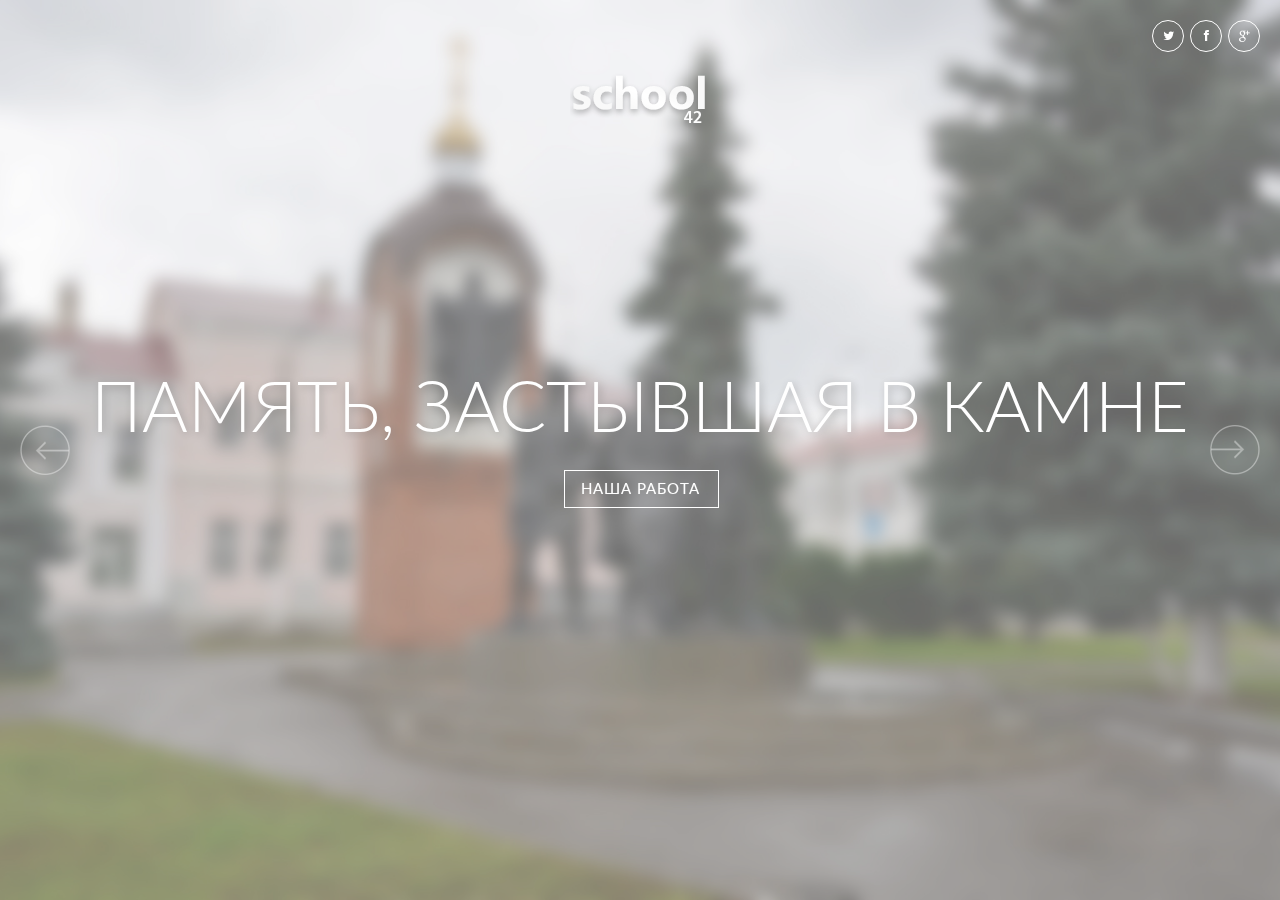
<file: index.html>
﻿<!DOCTYPE html>
<!--[if IE 8]><html class="no-js lt-ie9" lang="en"> <![endif]-->
<!--[if gt IE 8]>
<!--><html class="no-js" lang="en"><!--<![endif]-->
<head>

	<!-- Basic Page Needs
  ================================================== -->
	<meta charset="utf-8">
	<title>Память, застывшая в камне</title>
	<meta name="description" content="">
	<meta name="author" content="">

	<!-- Mobile Specific Metas
  ================================================== -->
	<meta name="viewport" content="width=device-width, initial-scale=1, maximum-scale=1">

	<!-- CSS
  ================================================== -->
	<link rel="stylesheet" href="css/base.css"/>
	<link rel="stylesheet" href="css/skeleton.css"/>
	<link rel="stylesheet" href="css/layout.css"/>
	<link rel="stylesheet" href="css/colorbox.css"/>
	<link rel="stylesheet" href="css/font-awesome.css" />
	
    <!--[if lte IE 8]>
        <script src="js/html5.js"></script>
    <![endif]-->		
		
	<!-- Favicons
	================================================== -->
	<link rel="shortcut icon" href="favicon.png">
	<link rel="apple-touch-icon" href="apple-touch-icon.png">
	<link rel="apple-touch-icon" sizes="72x72" href="apple-touch-icon-72x72.png">
	<link rel="apple-touch-icon" sizes="114x114" href="apple-touch-icon-114x114.png">
</head>
<body>

	<div id="preloader">
		<div id="status">&nbsp;</div>
	</div>	
	
	<!-- Primary Page Layout
	================================================== -->
	<section id="content">
	
		<article id="home" class="active"> 
			<div class="social-top">
				<ul class="list-social">
					<li class="icon-soc"><a href="https://twitter.com/minobrnauki_ru">&#xf099;</a></li>
					<li class="icon-soc"><a href="https://www.facebook.com/belarusminedu/">&#xf09a;</a></li>
					<li class="icon-soc"><a href="https://edu.gov.by/">&#xf0d5;</a></li>
				</ul>	
			</div>		
			<div class="logo"></div>
			<div id="wrapper-slider">
				<div id="controls">
					<div class="prev"></div>
					<div class="next"></div>
				</div>
			</div>
			<div class="home-text rotator">
				<div><h1 class="text-shadow">Память, застывшая в камне</h1></div>
				<div><h1 class="text-shadow">Беларусь помнит</h1></div>
				<div><h1 class="text-shadow">Они освобождали Беларусь</h1></div>
		 	</div>
			<div class="link-home"><div class="cl-effect-8"><a href="javascript:goTo('folio');"><span>наша работа</span></a></div></div>	
		</article>



		
		<article id="about" class="off"> 
			<div class="social-top">
				<ul class="list-social">
					<li class="icon-soc"><a href="#">&#xf099;</a></li>
					<li class="icon-soc"><a href="#">&#xf09a;</a></li>
					<li class="icon-soc"><a href="#">&#xf09b;</a></li>
					<li class="icon-soc"><a href="#">&#xf0d5;</a></li>
				</ul>	
			</div>	
			<h1>About Us</h1>
			<div class="container">
				<div class="sixteen columns"> 
					<div class="sep"></div> 
				</div>
			</div>
			<div class="container">
				<div class="six columns"> 
					<div class="img-wrap">
						<ul class="slider1"> 
							<li>
								<img src="images/office.jpg" alt=""/>
							</li> 
							<li>
								<img src="images/office1.jpg" alt=""/>
							</li>
						</ul> 
					</div>
				</div>
				<div class="ten columns"> 
					<div class="qut"> 
						<h6>Duis tincidunt erat quam. Etiam placerat sapien elit. Pellentesque egestas ornare sagittis. Sed augue lorem, dignissim eget bibendum vitae, scelerisque eget justo. Duis tincidunt erat quam. Etiam placerat sapien elit. Class aptent taciti sociosqu ad litora torquent per conubia nostra, per inceptos himenaeos. Pellentesque egestas ornare sagittis. Sed augue lorem, dignissim eget bibendum vitae.</h6>
						<p><span>John Doe, General director</span></p>
					</div>
				</div>
				<div class="sixteen columns"> 
					<div class="separator-space"></div> 
				</div>
			</div>	
		<div id="team-back">	
			<div class="purple">
			<div class="container">
				<div class="sixteen columns"> 
					<div class="separator-space"></div> 
				</div>	
				<div class="sixteen columns"> 
					<h5>Our Awesome Team</h5>
				</div>
				<div class="sixteen columns"> 
					<p>Pellentesque egestas ornare sagittis. Sed augue lorem, dignissim eget bibendum vitae, scelerisque eget justo. Duis tincidunt erat quam. Etiam placerat sapien elit. Class aptent taciti sociosqu ad litora torquent per conubia nostra, per inceptos himenaeos. Pellentesque egestas ornare sagittis. Sed augue lorem, dignissim eget bibendum vitae.</p>
				</div>
				<div class="one-third column">
					<div class="team-wrap">
						<div class="team-img">
							<img src="images/team-back1.jpg" alt=""/>
						</div>
						<div class="team-memb">
							<img src="images/team1.jpg" alt=""/>
						</div>
						<h6>John Doe</h6>
						<p>Founder</p>
						<div class="social-team">
							<ul class="list-social-team">
								<li class="icon-team"><a href="#">&#xf099;</a></li>
								<li class="icon-team"><a href="#">&#xf09a;</a></li>
								<li class="icon-team"><a href="#">&#xf09b;</a></li>
								<li class="icon-team"><a href="#">&#xf0d5;</a></li>
							</ul>	
						</div>
					</div>
				</div>
				<div class="one-third column">
					<div class="team-wrap">
						<div class="team-img">
							<img src="images/team-back2.jpg" alt=""/>
						</div>
						<div class="team-memb">
							<img src="images/team2.jpg" alt=""/>
						</div>
						<h6>Melisa Smith</h6>
						<p>Design</p>
						<div class="social-team">
							<ul class="list-social-team">
								<li class="icon-team"><a href="#">&#xf099;</a></li>
								<li class="icon-team"><a href="#">&#xf09a;</a></li>
								<li class="icon-team"><a href="#">&#xf09b;</a></li>
								<li class="icon-team"><a href="#">&#xf0d5;</a></li>
							</ul>	
						</div>
					</div>
				</div>
				<div class="one-third column">
					<div class="team-wrap">
						<div class="team-img">
							<img src="images/team-back3.jpg" alt=""/>
						</div>
						<div class="team-memb">
							<img src="images/team3.jpg" alt=""/>
						</div>
						<h6>Robert Doe</h6>
						<p>Development</p>
						<div class="social-team">
							<ul class="list-social-team">
								<li class="icon-team"><a href="#">&#xf099;</a></li>
								<li class="icon-team"><a href="#">&#xf09a;</a></li>
								<li class="icon-team"><a href="#">&#xf09b;</a></li>
								<li class="icon-team"><a href="#">&#xf0d5;</a></li>
							</ul>	
						</div>
					</div>
				</div>
				<div class="sixteen columns"> 
					<div class="separator-space"></div> 
				</div>
				</div>
			</div>
		</div>
			<div class="container">	
				<div class="sixteen columns"> 
					<div class="separator-space"></div> 
				</div>
				<div class="sixteen columns"> 
					<h5>Fun Facts About Our Agency</h5>
				</div>
				<div class="sixteen columns"> 
					<p>Pellentesque egestas ornare sagittis. Sed augue lorem, dignissim eget bibendum vitae, scelerisque eget justo. Duis tincidunt erat quam. Etiam placerat sapien elit. Class aptent taciti sociosqu ad litora torquent per conubia nostra, per inceptos himenaeos. Pellentesque egestas ornare sagittis.</p>
				</div>
				<div class="two columns"> 
					<div class="facts">
						<img src="images/facts1.png" alt=""/>
						<h2>27</h2>
						<h6>Awards</h6>
					</div> 
				</div>
				<div class="two columns"> 
					<div class="facts">
						<img src="images/facts2.png" alt=""/>
						<h2>112</h2>
						<h6>Clients</h6>
					</div> 
				</div>
				<div class="two columns"> 
					<div class="facts">
						<img src="images/facts3.png" alt=""/>
						<h2>216</h2>
						<h6>Projects</h6>
					</div> 
				</div>
				<div class="two columns"> 
					<div class="facts">
						<img src="images/facts4.png" alt=""/>
						<h2>34</h2>
						<h6>Magazines</h6>
					</div> 
				</div>
				<div class="two columns"> 
					<div class="facts">
						<img src="images/facts5.png" alt=""/>
						<h2>23</h2>
						<h6>Movies</h6>
					</div> 
				</div>
				<div class="two columns"> 
					<div class="facts">
						<img src="images/facts6.png" alt=""/>
						<h2>74</h2>
						<h6>Coffees</h6>
					</div> 
				</div>
				<div class="two columns"> 
					<div class="facts">
						<img src="images/facts7.png" alt=""/>
						<h2>375</h2>
						<h6>Mails</h6>
					</div> 
				</div>
				<div class="two columns"> 
					<div class="facts">
						<img src="images/facts8.png" alt=""/>
						<h2>62</h2>
						<h6>Songs</h6>
					</div> 
				</div>
				<div class="sixteen columns"> 
					<div class="separator-space"></div> 
				</div>
				<div class="sixteen columns"> 
					<div class="link-box">
						<h6>OUR CLIENT'S COMPANIES GROW AND MATURE WITH US.</h6>
						<div class="cl-effect-8"><a href="javascript:goTo('services');"><span>services</span></a></div>
					</div> 
				</div>
				<div class="sixteen columns"> 
					<div class="separator-space-bottom"></div> 
				</div>
			</div>	
		</article>



		
		<article id="services" class="off"> 
			<div class="social-top">
				<ul class="list-social">
					<li class="icon-soc"><a href="#">&#xf099;</a></li>
					<li class="icon-soc"><a href="#">&#xf09a;</a></li>
					<li class="icon-soc"><a href="#">&#xf09b;</a></li>
					<li class="icon-soc"><a href="#">&#xf0d5;</a></li>
				</ul>	
			</div>
			<h1>Services</h1>
			<div class="container">
				<div class="sixteen columns"> 
					<div class="sep"></div> 
				</div>
			</div>
			<div class="container">
				<div class="four columns"> 
					<div class="offer">
						<img src="images/ser1.png" alt=""/>
						<h6>Link Building</h6>
						<p>Class aptent taciti sociosqu ad litora torquent per conubia nostra, per inceptos himenaeos.</p>
					</div> 
				</div>
				<div class="four columns"> 
					<div class="offer">
						<img src="images/ser2.png" alt=""/>
						<h6>Monitoring</h6>
						<p>Class aptent taciti sociosqu ad litora torquent per conubia nostra, per inceptos himenaeos.</p>
					</div> 
				</div>
				<div class="four columns"> 
					<div class="offer">
						<img src="images/ser3.png" alt=""/>
						<h6>Website Optimization</h6>
						<p>Class aptent taciti sociosqu ad litora torquent per conubia nostra, per inceptos himenaeos.</p>
					</div> 
				</div>
				<div class="four columns"> 
					<div class="offer">
						<img src="images/ser4.png" alt=""/>
						<h6>Responsive Design</h6>
						<p>Class aptent taciti sociosqu ad litora torquent per conubia nostra, per inceptos himenaeos.</p>
					</div> 
				</div>
				<div class="sixteen columns"> 
					<div class="separator-space"></div> 
				</div>
			</div>
		<div id="other-ser">	
			<div class="purple">
			<div class="container">	
				<div class="sixteen columns"> 
					<div class="separator-space"></div> 
				</div>
				<div class="sixteen columns"> 
					<h5>Other Services</h5>
				</div>
				<div class="one-third column"> 
					<div class="offer1">
						<img src="images/ser5.png" alt=""/>
						<h6>Networking</h6>
						<p>Class aptent taciti sociosqu ad litora torquent per conubia nostra.</p>
					</div> 
				</div>
				<div class="one-third column"> 
					<div class="offer1">
						<img src="images/ser6.png" alt=""/>
						<h6>Analytics</h6>
						<p>Class aptent taciti sociosqu ad litora torquent per conubia nostra.</p>
					</div> 
				</div>
				<div class="one-third column"> 
					<div class="offer1">
						<img src="images/ser7.png" alt=""/>
						<h6>Pay Per Click</h6>
						<p>Class aptent taciti sociosqu ad litora torquent per conubia nostra.</p>
					</div> 
				</div>
				<div class="one-third column"> 
					<div class="offer1">
						<img src="images/ser8.png" alt=""/>
						<h6>Search Engine</h6>
						<p>Class aptent taciti sociosqu ad litora torquent per conubia nostra.</p>
					</div> 
				</div>
				<div class="one-third column"> 
					<div class="offer1">
						<img src="images/ser9.png" alt=""/>
						<h6>Presentation</h6>
						<p>Class aptent taciti sociosqu ad litora torquent per conubia nostra.</p>
					</div> 
				</div>
				<div class="one-third column"> 
					<div class="offer1">
						<img src="images/ser10.png" alt=""/>
						<h6>Video Marketing</h6>
						<p>Class aptent taciti sociosqu ad litora torquent per conubia nostra.</p>
					</div> 
				</div>
				<div class="sixteen columns"> 
					<div class="separator-space"></div> 
				</div>
			</div>
			</div>
		</div>	
			<div class="container">	
				<div class="sixteen columns"> 
					<div class="separator-space"></div> 
				</div>
				<div class="sixteen columns"> 
					<h5>What Client’s Say</h5>
				</div>
				<div class="sixteen columns"> 
					<ul class="slider2"> 
						<li>
							<div class="clients">
								<h6>"Pellentesque egestas ornare sagittis. Sed augue lorem, dignissim eget bibendum vitae, scelerisque eget justo. Duis tincidunt erat quam. Etiam placerat sapien elit. Class aptent taciti sociosqu ad litora torquent per conubia nostra."</h6>			
								<p><span>John Doe, Utcrayons General director</span></p>
							</div> 
						</li> 
						<li>
							<div class="clients">
								<h6>"Dignissim eget bibendum vitae, scelerisque eget justo. Duis tincidunt erat quam. Etiam placerat sapien elit. Class aptent taciti sociosqu ad litora torquent per conubia nostra, per inceptos himenaeos. Pellentesque egestas ornare sagittis."</h6>			
								<p><span>Caroline Smith, Imperio General director</span></p>
							</div> 
						</li>
					</ul> 
				</div>
				<div class="sixteen columns"> 
					<div class="separator-space"></div> 
				</div>
				<div class="sixteen columns"> 
					<div class="link-box">
						<h6>WE HELP BUILD PRODUCTS FROM IDEA TO LAUNCH.</h6>
						<div class="cl-effect-8"><a href="javascript:goTo('folio');"><span>works</span></a></div>
					</div> 
				</div>
				<div class="sixteen columns"> 
					<div class="separator-space-bottom"></div> 
				</div>
			</div>	
		</article>



		
		<article id="folio" class="off">
			<div class="social-top">
				<ul class="list-social">
					<li class="icon-soc"><a href="#">&#xf099;</a></li>
					<li class="icon-soc"><a href="#">&#xf09a;</a></li>
					<li class="icon-soc"><a href="#">&#xf09b;</a></li>
					<li class="icon-soc"><a href="#">&#xf0d5;</a></li>
				</ul>	
			</div>
			<h1>Категории</h1>
			<div class="container">
				<div class="sixteen columns"> 
					<div class="sep"></div> 
				</div>
			</div>	
			<div class="clear"></div>
			<div class="clear"></div>
			<div class="container">
			<div class="all-works">
				<div class="one-third column one-work photography web-design illustration">	
					<a class='iframe group1'  href="memorials.html" title="">
						<div class="mask"></div>
						<div class="work-text"><h6>МЕМОРИАЛЫ ПОБЕДЫ</h6></div>	
						<img src="images/gallery/1.jpg" alt=""/>
					</a>			
				</div>
				<div class="one-third column one-work illustration">
					<a class='iframe group1'  href="konclageri.html" title="">
						<div class="mask"></div>	
						<div class="work-text"><h6>О ЖЕРТВАХ КОНЦЛАГЕРЕЙ</h6></div>	
						<img src="images/gallery/2.jpg" alt=""/>
					</a>
				</div>
				<div class="one-third column one-work motion-graphics">
					<a class='iframe group1'  href="panteon.html" title="">
						<div class="mask"></div>
						<div class="work-text"><h6>В ПАМЯТЬ О ХОЛОКОСТЕ</h6></div>		
						<img src="images/gallery/3.jpg" alt=""/>
					</a>
				</div>
				<div class="one-third column one-work photography">
					<a class='iframe group1'  href="partezan.html" title="">	
						<div class="mask"></div>
						<div class="work-text"><h6>ПАРТИЗАНАМ БЕЛАРУСИ</h6></div>	
						<img src="images/gallery/4.jpg" alt=""/>
					</a>
				</div>
				<div class="one-third column one-work illustration">
					<a class='iframe group1'  href="rshoot.html" title="">
						<div class="mask"></div>
						<div class="work-text"><h6>«РУИНЫ СТРЕЛЯЮТ»</h6></div>			
						<img src="images/gallery/5.jpg" alt=""/>
					</a>
				</div>
				<div class="one-third column one-work motion-graphics illustration">
					<a class='iframe group1'  href="pavshiy.html" title="">
						<div class="mask"></div>
						<div class="work-text"><h6>ПАВШИМ ТОВАРИЩАМ</h6></div>			
						<img src="images/gallery/6.jpg" alt=""/>
					</a>
				</div>
				<div class="one-third column one-work photography">
					<a class='iframe group1'  href="mogily.html" title="">
						<div class="mask"></div>
						<div class="work-text"><h6>БРАТСКИЕ МОГИЛЫ</h6></div>			
						<img src="images/gallery/7.jpg" alt=""/>
					</a>
				</div>
				<div class="one-third column one-work web-design">
					<a class='iframe group1'  href="technic.html" title="">
						<div class="mask"></div>
						<div class="work-text"><h6>ТЕХНИКА ПОБЕДЫ</h6></div>		
						<img src="images/gallery/8.jpg" alt=""/>
					</a>
				</div>
				<div class="one-third column one-work illustration photography">
					<a class='iframe group1'  href="belarus.html" title="">
						<div class="mask"></div>
						<div class="work-text"><h6>ОНИ ОСВОБОЖДАЛИ БЕЛАРУСЬ</h6></div>		
						<img src="images/gallery/9.jpg" alt=""/>
					</a>
				</div>
				<div class="sixteen columns"> 
					<div class="separator-space"></div> 
				</div>
				<div class="sixteen columns"> 
					<div class="separator-space-bottom"></div> 
				</div>
			</div> 
			<div class="clear"></div>
		</article>



		
		<article id="contact" class="off"> 
			<div class="social-top">
				<ul class="list-social">
					<li class="icon-soc"><a href="#">&#xf099;</a></li>
					<li class="icon-soc"><a href="#">&#xf09a;</a></li>
					<li class="icon-soc"><a href="#">&#xf09b;</a></li>
					<li class="icon-soc"><a href="#">&#xf0d5;</a></li>
				</ul>	
			</div>	
			<div id="map"></div>
			<div class="contact-wrap">
				<p><strong>Visit Us:</strong> First Street, Sunrise Avenue, New York, USA</p>
				<p><strong>Mail Us:</strong> <a href="mailto:office@yoursite.com" title="">office@yoursite.com</a></p>
				<p><strong>Call Us:</strong> (123) 456-7890</p>
			</div>
		</article>
		
	</section>
	
	
	
	
	
	<!-- JAVASCRIPT
    ================================================== -->
<script type="text/javascript" src="js/jquery.js"></script>
<script type="text/javascript" src="js/modernizr.custom.js"></script>
<script type="text/javascript" src="js/mb.bgndGallery.js"></script>
<script type="text/javascript" src="js/jquery.bxslider.min.js"></script>
<script type="text/javascript" src="js/jquery.fitvids.js"></script>
<script type="text/javascript" src="js/jquery.ferro.ferroMenu-1.0.min.js"></script>
<script type="text/javascript" src="js/jquery.transit.min.js"></script>
<script type="text/javascript" src="js/jquery.isotope.min.js"></script>
<script type="text/javascript" src="js/jquery.masonry.min.js"></script>
<script type="text/javascript" src="js/jquery.colorbox.js"></script>
<script type="text/javascript" src="http://maps.google.com/maps/api/js?sensor=true"></script> 		
<script type="text/javascript" src="js/gmaps.js"></script>
<script type="text/javascript" src="js/template.js"></script>  	  
<!-- End Document
================================================== -->
</body>
</html>
</file>
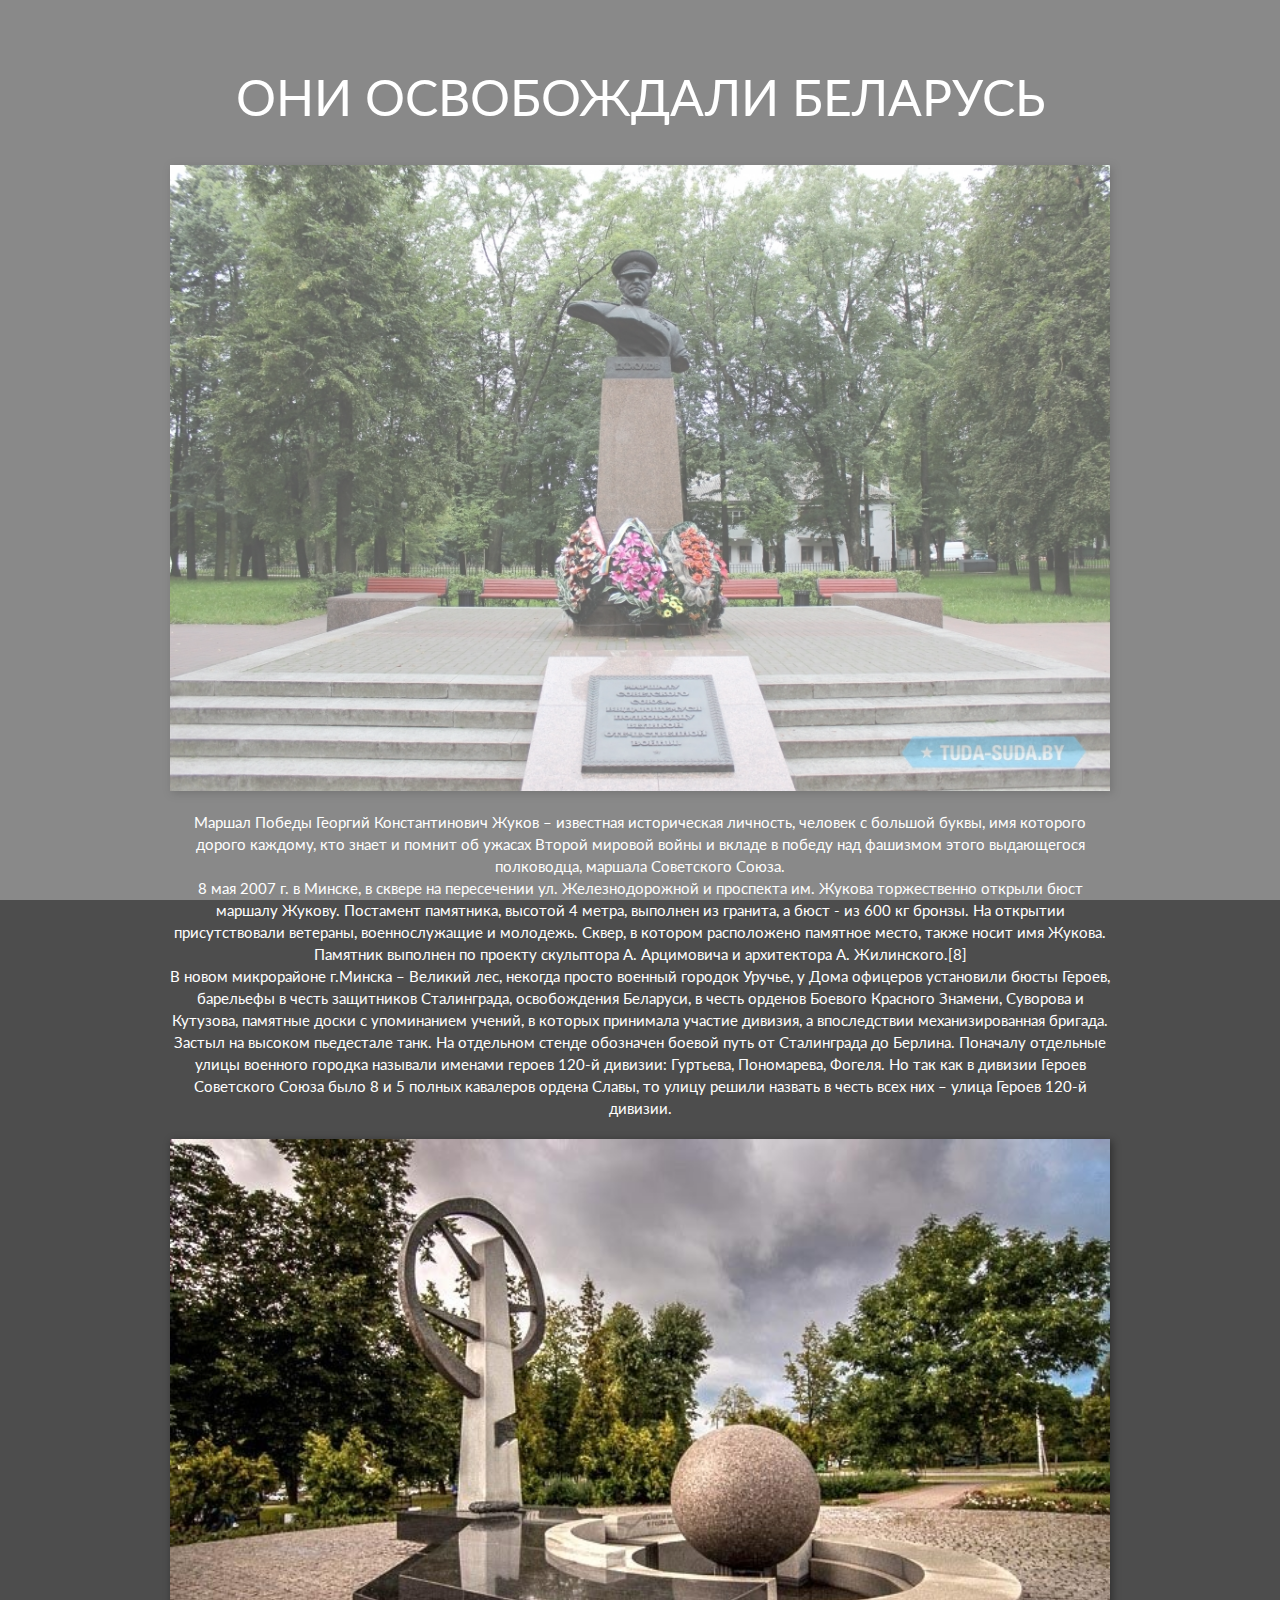
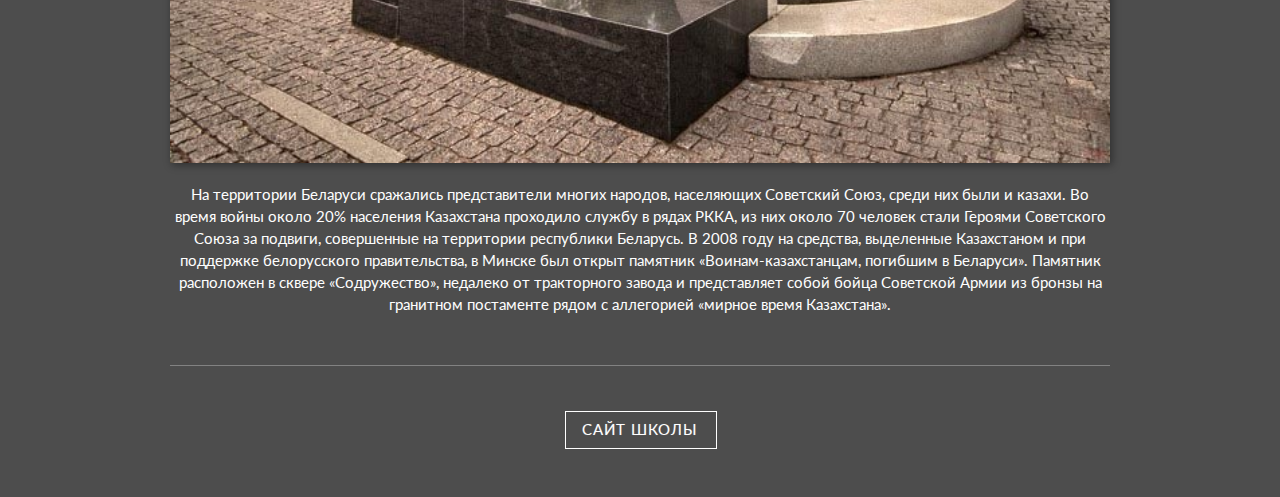
<file: belarus.html>
﻿<!DOCTYPE html>
<!--[if IE 8]><html class="no-js lt-ie9" lang="en"> <![endif]-->
<!--[if gt IE 8]>
<!--><html class="no-js" lang="en"><!--<![endif]-->
<head>

	<!-- Basic Page Needs
  ================================================== -->
	<meta charset="utf-8">
	<title>Spark</title>
	<meta name="description" content="">
	<meta name="author" content="">

	<!-- Mobile Specific Metas
  ================================================== -->
	<meta name="viewport" content="width=device-width, initial-scale=1, maximum-scale=1">

	<!-- CSS
  ================================================== -->
	<link rel="stylesheet" href="css/base.css"/>
	<link rel="stylesheet" href="css/skeleton.css"/>
	<link rel="stylesheet" href="css/project.css"/>
	
    <!--[if lte IE 8]>
        <script src="js/html5.js"></script>
    <![endif]-->		
		
	<!-- Favicons
	================================================== -->
	<link rel="shortcut icon" href="favicon.png">
	<link rel="apple-touch-icon" href="apple-touch-icon.png">
	<link rel="apple-touch-icon" sizes="72x72" href="apple-touch-icon-72x72.png">
	<link rel="apple-touch-icon" sizes="114x114" href="apple-touch-icon-114x114.png">
</head>
<body>


	<!-- Primary Page Layout
	================================================== -->
	
	<div id="preloader">
		<div id="status">&nbsp;</div>
	</div>	


	<div id="project">
				<div class="container">
					<div class="sixteen columns">
						<h1>ОНИ ОСВОБОЖДАЛИ БЕЛАРУСЬ</h1> 
					</div>
					<div class="sixteen columns">
						<img class="body-shadow" src="images/gallery/zukov.jpg" alt=""> 
					</div>
					<div class="sixteen columns"> 
						<p>Маршал Победы Георгий Константинович Жуков – известная историческая личность, человек с большой буквы, имя которого дорого каждому, кто знает и помнит об ужасах Второй мировой войны и вкладе в победу над фашизмом этого выдающегося полководца, маршала Советского Союза.</p>
                        <p>8 мая 2007 г. в Минске, в сквере на пересечении ул. Железнодорожной и проспекта им. Жукова торжественно открыли бюст маршалу Жукову. Постамент памятника, высотой 4 метра, выполнен из гранита, а бюст - из 600 кг бронзы. На открытии присутствовали ветераны, военнослужащие и молодежь. Сквер, в котором расположено памятное место, также носит имя Жукова. Памятник выполнен по проекту скульптора А. Арцимовича и архитектора А. Жилинского.[8]</p>
 
                        <p>В новом микрорайоне г.Минска – Великий лес, некогда просто военный городок Уручье, у Дома офицеров установили бюсты Героев, барельефы в честь защитников Сталинграда, освобождения Беларуси, в честь орденов Боевого Красного Знамени, Суворова и Кутузова, памятные доски с упоминанием учений, в которых принимала участие дивизия, а впоследствии механизированная бригада. Застыл на высоком пьедестале танк. На отдельном стенде обозначен боевой путь от Сталинграда до Берлина. Поначалу отдельные улицы военного городка называли именами героев 120-й дивизии: Гуртьева, Пономарева, Фогеля. Но так как в дивизии Героев Советского Союза было 8 и 5 полных кавалеров ордена Славы, то улицу решили назвать в честь всех них – улица Героев 120-й дивизии.</p>
                    </div><div class="sixteen columns">
						<img class="body-shadow" src="images/gallery/belarus.jpg" alt=""> 
					</div>
					<div class="sixteen columns"> 
 <p>На территории Беларуси сражались представители многих народов, населяющих Советский Союз, среди них были и казахи. Во время войны около 20% населения Казахстана проходило службу в рядах РККА, из них около 70 человек стали Героями Советского Союза за подвиги, совершенные на территории республики Беларусь. В 2008 году на средства, выделенные Казахстаном и при поддержке белорусского правительства, в Минске был открыт памятник «Воинам-казахстанцам, погибшим в Беларуси». Памятник расположен в сквере «Содружество», недалеко от тракторного завода и представляет собой бойца Советской Армии из бронзы на гранитном постаменте рядом с аллегорией «мирное время Казахстана». 
</p>
					</div>
					<div class="sixteen columns"> 
						<div class="separator-space"></div> 
					</div>	
					<div class="sixteen columns">
						<div class="link-project"><div class="cl-effect-8"><a href="http://sch42.minsk.edu.by/be/main.aspx"><span>сайт школы</span></a></div></div>	
					</div>
				</div>
	</div>	
	


	
	






	

	<!-- JAVASCRIPT
    ================================================== -->
  
<script type="text/javascript" src="js/jquery.js"></script>
<script type="text/javascript" src="js/modernizr.custom.js"></script>
<script type="text/javascript" src="js/jquery.bxslider.min.js"></script>
<script type="text/javascript">
//Preloader
   
	$(window).load(function() {
		$("#status").fadeOut();
		$("#preloader").delay(350).fadeOut("slow");
	})  

	


//Slider	
	
	$(document).ready(function(){
		$('.bxslider').bxSlider({
			adaptiveHeight: true,
			touchEnabled: true,
			pager: false,
			controls: true,
			auto: true,
			slideMargin: 1
		});
	});	
	
</script>


<!-- End Document
================================================== -->
</body>
</html>
</file>
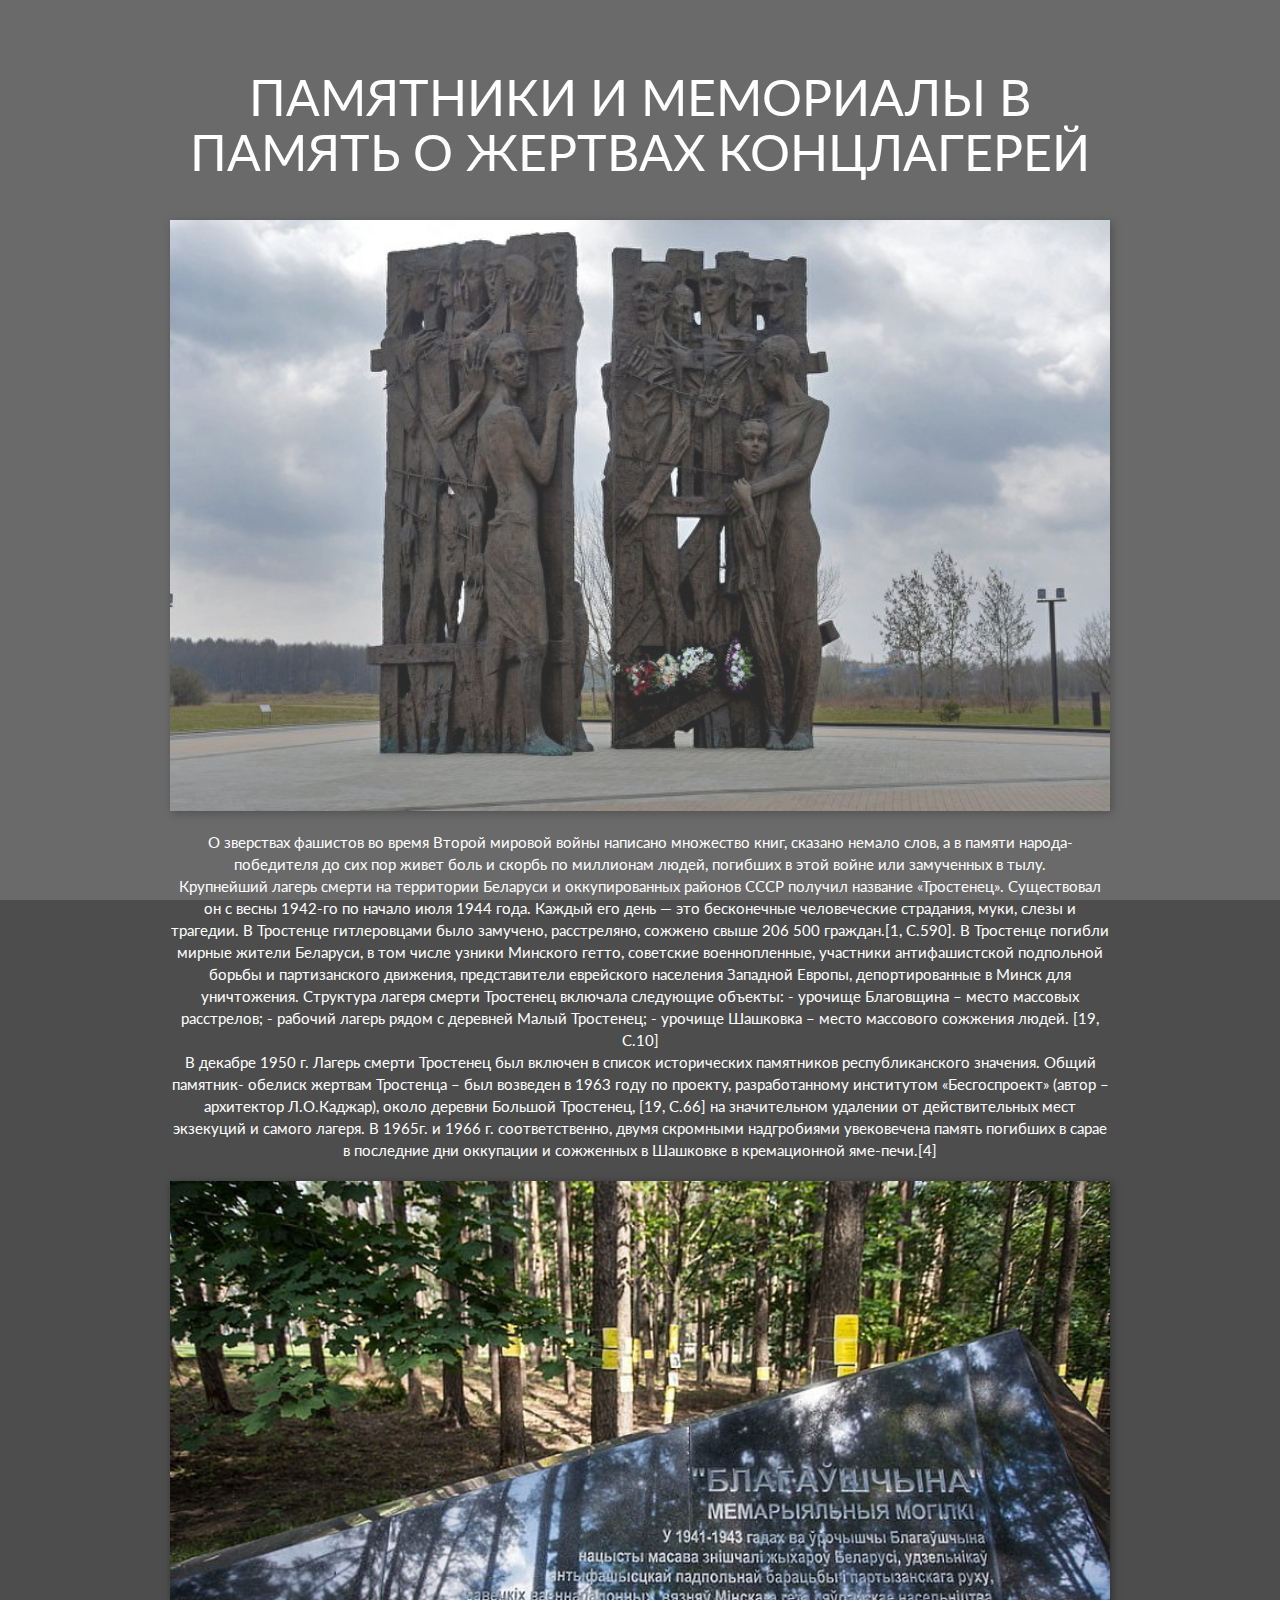
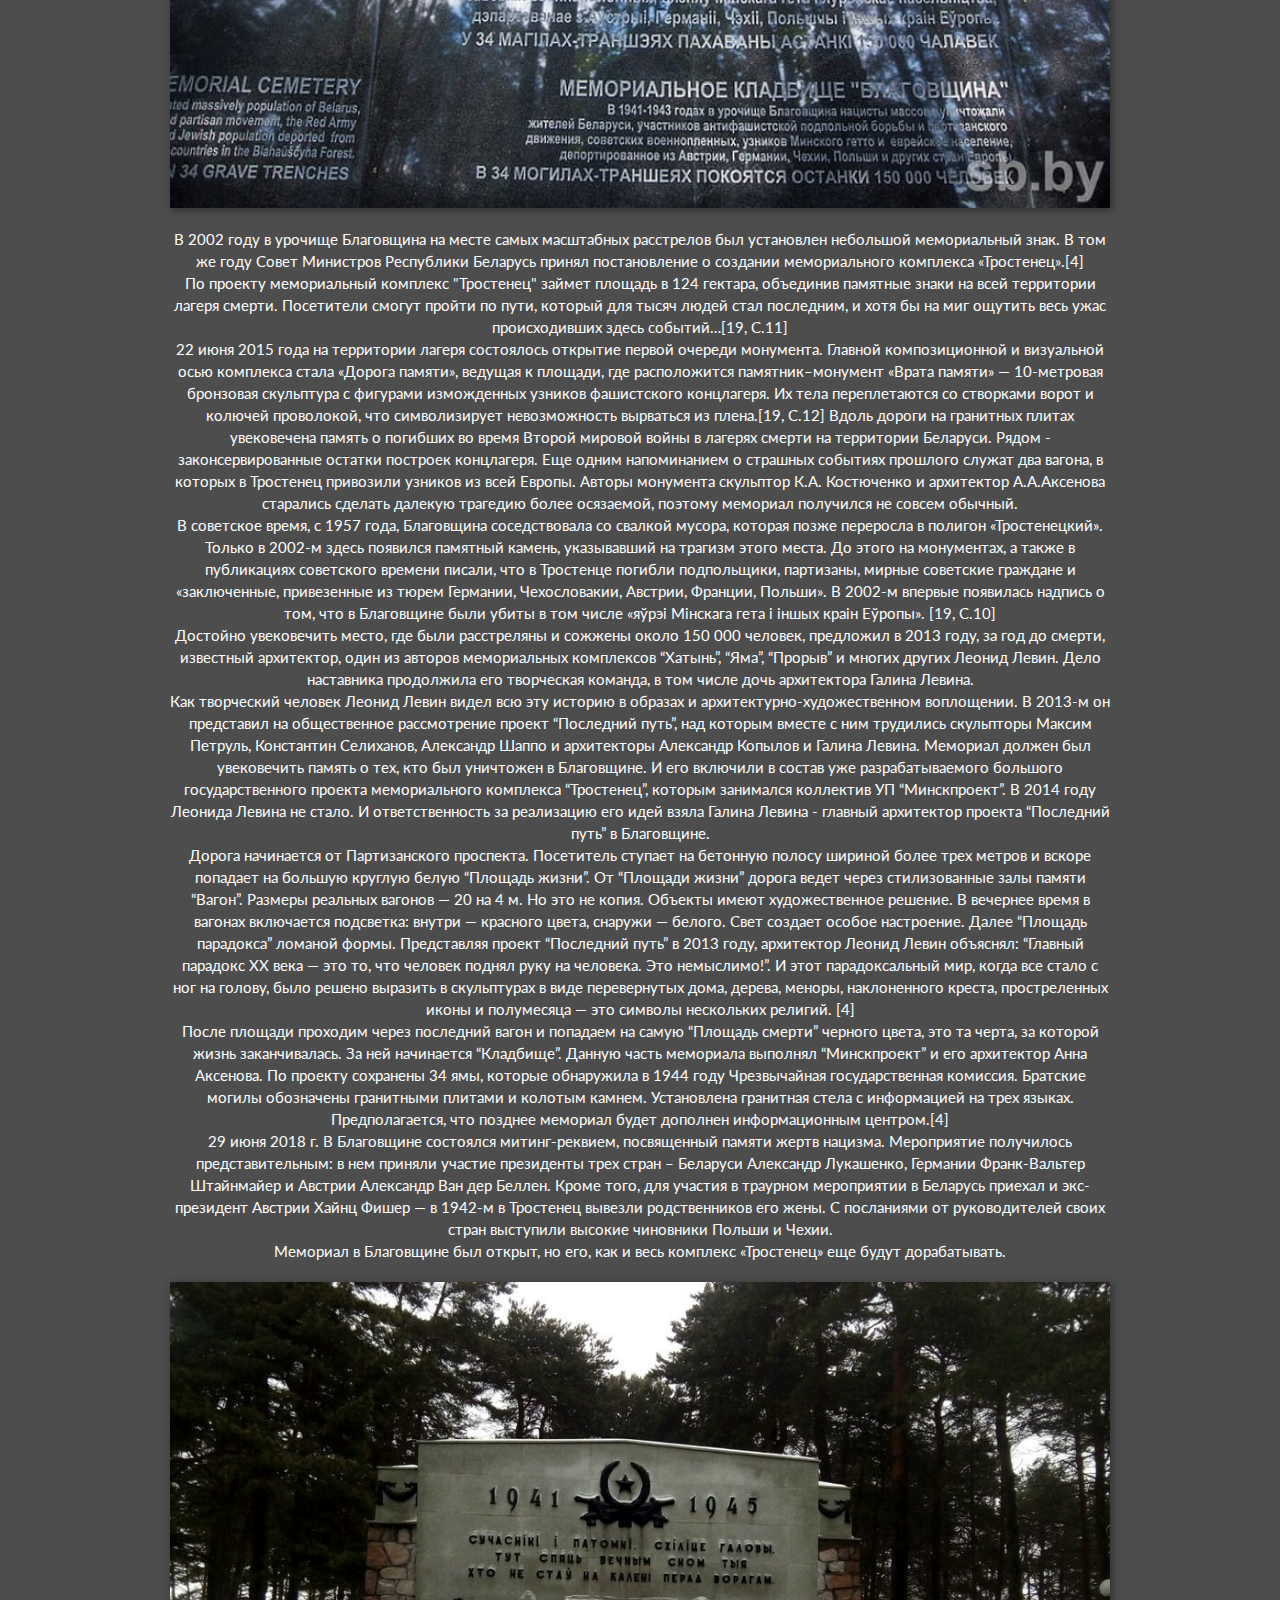
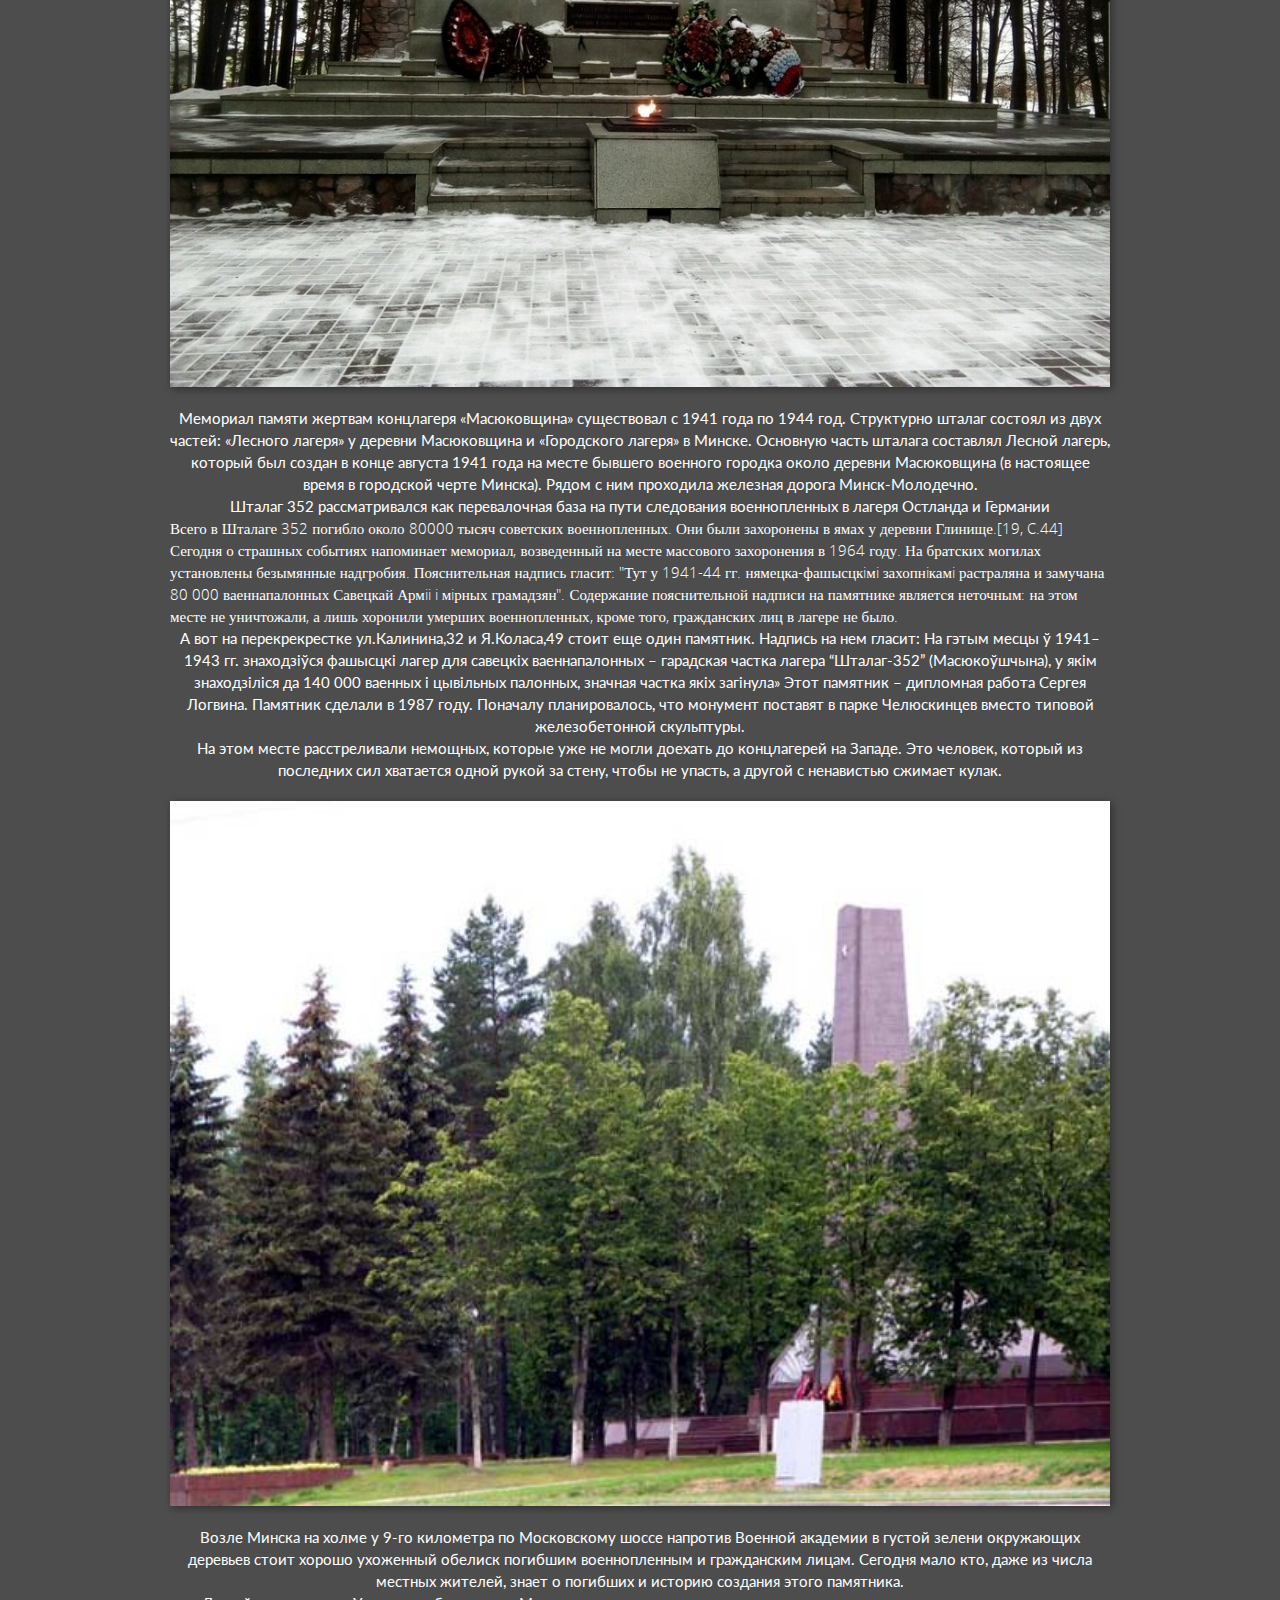
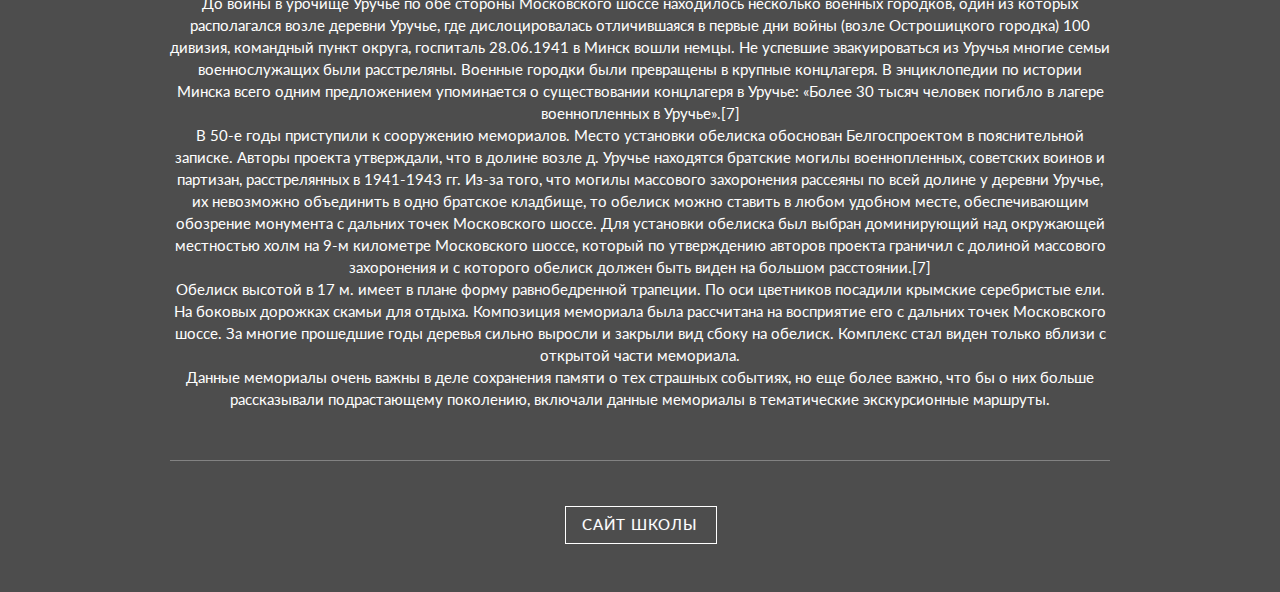
<file: konclageri.html>
﻿<!DOCTYPE html>
<!--[if IE 8]><html class="no-js lt-ie9" lang="en"> <![endif]-->
<!--[if gt IE 8]>
<!--><html class="no-js" lang="en"><!--<![endif]-->
<head>

	<!-- Basic Page Needs
  ================================================== -->
	<meta charset="utf-8">
	<title>Spark</title>
	<meta name="description" content="">
	<meta name="author" content="">

	<!-- Mobile Specific Metas
  ================================================== -->
	<meta name="viewport" content="width=device-width, initial-scale=1, maximum-scale=1">

	<!-- CSS
  ================================================== -->
	<link rel="stylesheet" href="css/base.css"/>
	<link rel="stylesheet" href="css/skeleton.css"/>
	<link rel="stylesheet" href="css/project.css"/>
	
    <!--[if lte IE 8]>
        <script src="js/html5.js"></script>
    <![endif]-->		
		
	<!-- Favicons
	================================================== -->
	<link rel="shortcut icon" href="favicon.png">
	<link rel="apple-touch-icon" href="apple-touch-icon.png">
	<link rel="apple-touch-icon" sizes="72x72" href="apple-touch-icon-72x72.png">
	<link rel="apple-touch-icon" sizes="114x114" href="apple-touch-icon-114x114.png">
</head>
<body>


	<!-- Primary Page Layout
	================================================== -->
	
	<div id="preloader">
		<div id="status">&nbsp;</div>
	</div>	


	<div id="project">
				<div class="container">
					<div class="sixteen columns">
						<h1>ПАМЯТНИКИ И МЕМОРИАЛЫ В ПАМЯТЬ О ЖЕРТВАХ КОНЦЛАГЕРЕЙ</h1> 
					</div>
					<div class="sixteen columns">
						<img class="body-shadow" src="images/gallery/trostenec.jpg" alt=""> 
					</div>
					<div class="sixteen columns"> 
						<p>О зверствах фашистов во время Второй мировой войны написано множество книг, сказано немало слов, а в памяти народа-победителя до сих пор живет боль и скорбь по миллионам людей, погибших в этой войне или замученных в тылу.</p>
 <p>Крупнейший лагерь смерти на территории Беларуси и оккупированных районов СССР получил название «Тростенец». Существовал он с весны 1942-го по начало июля 1944 года. Каждый его день — это бесконечные человеческие страдания, муки, слезы и трагедии. В Тростенце гитлеровцами было замучено, расстреляно, сожжено свыше 206 500 граждан.[1, С.590].
	В Тростенце погибли мирные жители Беларуси, в том числе узники Минского гетто, советские военнопленные, участники антифашистской подпольной борьбы и партизанского движения, представители еврейского населения Западной Европы, депортированные в Минск для уничтожения. Структура лагеря смерти Тростенец включала следующие объекты:
-	урочище Благовщина – место массовых расстрелов;
-	рабочий лагерь рядом с деревней Малый Тростенец;
-	урочище Шашковка – место массового сожжения людей. [19, С.10] </p>
                        <p>В декабре 1950 г. Лагерь смерти Тростенец был включен в список исторических памятников республиканского значения. Общий памятник- обелиск жертвам Тростенца – был возведен в 1963 году по проекту, разработанному институтом «Бесгоспроект» (автор – архитектор Л.О.Каджар), около деревни Большой Тростенец, [19, C.66] на значительном удалении от действительных мест экзекуций и самого лагеря. В 1965г. и 1966 г. соответственно, двумя скромными надгробиями увековечена память погибших в сарае в последние дни оккупации и сожженных в Шашковке в кремационной яме-печи.[4] </p></div>
 <div class="sixteen columns">
						<img class="body-shadow" src="images/gallery/blag.jpg" alt=""> 
					</div><div class="sixteen columns"><p>В 2002 году в урочище Благовщина на месте самых масштабных расстрелов был установлен небольшой мемориальный знак. В том же году Совет Министров Республики Беларусь принял постановление о создании мемориального комплекса «Тростенец».[4]</p>
 <p>По проекту мемориальный комплекс "Тростенец" займет площадь в 124 гектара, объединив памятные знаки на всей территории лагеря смерти. Посетители смогут пройти по пути, который для тысяч людей стал последним, и хотя бы на миг ощутить весь ужас происходивших здесь событий…[19, С.11]</p>
<p>22 июня 2015 года на территории лагеря состоялось открытие первой очереди монумента. Главной композиционной и визуальной осью комплекса стала «Дорога памяти», ведущая к площади, где расположится памятник–монумент «Врата памяти» — 10-метровая бронзовая скульптура с фигурами изможденных узников фашистского концлагеря. Их тела переплетаются со створками ворот и колючей проволокой, что символизирует невозможность вырваться из плена.[19, С.12]
Вдоль дороги на гранитных плитах увековечена память о погибших во время Второй мировой войны в лагерях смерти на территории Беларуси. Рядом - законсервированные остатки построек концлагеря. Еще одним напоминанием о страшных событиях прошлого служат два вагона, в которых в Тростенец привозили узников из всей Европы. Авторы монумента скульптор К.А. Костюченко и архитектор А.А.Аксенова старались сделать далекую трагедию более осязаемой, поэтому мемориал получился не совсем обычный.</p>
<p>В советское время, с 1957 года, Благовщина соседствовала со свалкой мусора, которая позже переросла в полигон «Тростенецкий». Только в 2002-м здесь появился памятный камень, указывавший на трагизм этого места. До этого на монументах, а также в публикациях советского времени писали, что в Тростенце погибли подпольщики, партизаны, мирные советские граждане и «заключенные, привезенные из тюрем Германии, Чехословакии, Австрии, Франции, Польши». В 2002-м впервые появилась надпись о том, что в Благовщине были убиты в том числе «яўрэі Мінскага гета і іншых краін Еўропы». [19, С.10] </p>
<p>Достойно увековечить место, где были расстреляны и сожжены около 150 000 человек, предложил в 2013 году, за год до смерти, известный архитектор, один из авторов мемориальных комплексов “Хатынь”, “Яма”, “Прорыв” и многих других Леонид Левин. Дело наставника продолжила его творческая команда, в том числе дочь архитектора Галина Левина.</p>
<p>Как творческий человек Леонид Левин видел всю эту историю в образах и архитектурно-художественном воплощении. В 2013-м он представил на общественное рассмотрение проект “Последний путь”, над которым вместе с ним трудились скульпторы Максим Петруль, Константин Селиханов, Александр Шаппо и архитекторы Александр Копылов и Галина Левина. Мемориал должен был увековечить память о тех, кто был уничтожен в Благовщине. И его включили в состав уже разрабатываемого большого государственного проекта мемориального комплекса “Тростенец”, которым занимался коллектив УП “Минскпроект”. В 2014 году Леонида Левина не стало. И ответственность за реализацию его идей взяла Галина Левина - главный архитектор проекта “Последний путь” в Благовщине.</p>
<p>Дорога начинается от Партизанского проспекта. Посетитель ступает на бетонную полосу шириной более трех метров и вскоре попадает на большую круглую белую “Площадь жизни”. От “Площади жизни” дорога ведет через стилизованные залы памяти “Вагон”. Размеры реальных вагонов — 20 на 4 м. Но это не копия. Объекты имеют художественное решение. В вечернее время в вагонах включается подсветка: внутри — красного цвета, снаружи — белого. Свет создает особое настроение. Далее “Площадь парадокса” ломаной формы. Представляя проект “Последний путь” в 2013 году, архитектор Леонид Левин объяснял: “Главный парадокс ХХ века — это то, что человек поднял руку на человека. Это немыслимо!”. И этот парадоксальный мир, когда все стало с ног на голову, было решено выразить в скульптурах в виде перевернутых дома, дерева, меноры, наклоненного креста, простреленных иконы и полумесяца — это символы нескольких религий. [4]</p>
<p>После площади проходим через последний вагон и попадаем на самую “Площадь смерти” черного цвета, это та черта, за которой жизнь заканчивалась. За ней начинается “Кладбище”. Данную часть мемориала выполнял “Минскпроект” и его архитектор Анна Аксенова. По проекту сохранены 34 ямы, которые обнаружила в 1944 году Чрезвычайная государственная комиссия. Братские могилы обозначены гранитными плитами и колотым камнем.  Установлена гранитная стела с информацией на трех языках. Предполагается, что позднее мемориал будет дополнен информационным центром.[4]</p>
<p>29 июня 2018 г. В Благовщине состоялся митинг-реквием, посвященный памяти жертв нацизма. Мероприятие получилось представительным: в нем приняли участие президенты трех стран – Беларуси Александр Лукашенко, Германии Франк-Вальтер Штайнмайер и Австрии Александр Ван дер Беллен. Кроме того, для участия в траурном мероприятии в Беларусь приехал и экс-президент Австрии Хайнц Фишер — в 1942-м в Тростенец вывезли родственников его жены. С посланиями от руководителей своих стран выступили высокие чиновники Польши и Чехии.</p>
                    <p>Мемориал в Благовщине был открыт, но его, как и весь комплекс «Тростенец» еще будут дорабатывать.</p></div>


<div class="sixteen columns">
						<img class="body-shadow" src="images/gallery/masu.jpg" alt=""> 
					</div><div class="sixteen columns">
 
<p>Мемориал памяти жертвам концлагеря «Масюковщина» существовал с 1941 года по 1944 год. Структурно шталаг состоял из двух частей: «Лесного лагеря» у деревни Масюковщина и «Городского лагеря» в Минске.
Основную часть шталага составлял Лесной лагерь, который был создан в конце августа 1941 года на месте бывшего военного городка около деревни Масюковщина (в настоящее время в городской черте Минска). Рядом с ним проходила железная дорога Минск-Молодечно.</p> 
<p>Шталаг 352 рассматривался как перевалочная база на пути следования военнопленных в лагеря Остланда и Германии</p> 
Всего в Шталаге 352 погибло около 80000 тысяч советских военнопленных. Они были захоронены в ямах у деревни Глинище.[19, C.44]
Сегодня о страшных событиях напоминает мемориал, возведенный на месте массового захоронения в 1964 году. На братских могилах установлены безымянные надгробия. Пояснительная надпись гласит: "Тут у 1941-44 гг. нямецка-фашысцкiмi захопнiкамi растраляна и замучана 80 000 ваеннапалонных Савецкай Армii i мiрных грамадзян". Содержание пояснительной надписи на памятнике является неточным: на этом месте не уничтожали, а лишь хоронили умерших военнопленных, кроме того, гражданских лиц в лагере не было.</p>
 	<p>А вот на перекрекрестке ул.Калинина,32 и Я.Коласа,49 стоит еще один памятник. Надпись на нем гласит: На гэтым месцы ў 1941–1943 гг. знаходзіўся фашысцкі лагер для савецкіх ваеннапалонных – гарадская частка лагера “Шталаг-352” (Масюкоўшчына), у якім знаходзіліся да 140 000 ваенных і цывільных палонных, значная частка якіх загінула» Этот памятник – дипломная работа Сергея Логвина. Памятник сделали в 1987 году. Поначалу планировалось, что монумент поставят в парке Челюскинцев вместо типовой железобетонной скульптуры.</p>
<p>На этом месте расстреливали немощных, которые уже не могли доехать до концлагерей на Западе. Это человек, который из последних сил хватается одной рукой за стену, чтобы не упасть, а другой с ненавистью сжимает кулак.</p></div>


<div class="sixteen columns">
						<img class="body-shadow" src="images/gallery/obel.jpg" alt=""> 
					</div><div class="sixteen columns">


 <p>Возле Минска на холме у 9-го километра по Московскому шоссе напротив Военной академии в густой зелени окружающих деревьев стоит хорошо ухоженный обелиск погибшим военнопленным и гражданским лицам.
     Сегодня мало кто, даже из числа местных жителей, знает о погибших и историю создания этого памятника. </p>
        <p>До войны в урочище Уручье по обе стороны Московского шоссе находилось несколько военных городков, один из которых располагался возле деревни Уручье, где дислоцировалась отличившаяся в первые дни войны (возле Острошицкого городка) 100 дивизия, командный пункт округа, госпиталь 28.06.1941 в Минск вошли немцы. Не успевшие эвакуироваться из Уручья многие семьи военнослужащих были расстреляны. Военные городки были превращены в крупные концлагеря. В энциклопедии по истории Минска всего одним предложением упоминается о существовании концлагеря в Уручье: «Более 30 тысяч человек погибло в лагере военнопленных в Уручье».[7]</p>
        <p>В 50-е годы приступили к сооружению мемориалов. Место установки обелиска обоснован Белгоспроектом в пояснительной записке. Авторы проекта утверждали, что в долине возле д. Уручье находятся братские могилы военнопленных, советских воинов и партизан, расстрелянных в 1941-1943 гг. Из-за того, что могилы массового захоронения рассеяны по всей долине у деревни Уручье, их невозможно объединить в одно братское кладбище, то обелиск можно ставить в любом удобном месте, обеспечивающим обозрение монумента с дальних точек Московского шоссе. Для установки обелиска был выбран доминирующий над окружающей местностью холм на 9-м километре Московского шоссе, который по утверждению авторов проекта граничил с долиной массового захоронения и с которого обелиск должен быть виден на большом расстоянии.[7]</p>
        <p>Обелиск высотой в 17 м. имеет в плане форму равнобедренной трапеции. По оси цветников посадили крымские серебристые ели. На боковых дорожках скамьи для отдыха. Композиция мемориала была рассчитана на восприятие его с дальних точек Московского шоссе. За многие прошедшие годы деревья сильно выросли и закрыли вид сбоку на обелиск. Комплекс стал виден только вблизи с открытой части мемориала.</p>
<p>Данные мемориалы очень важны в деле сохранения памяти о тех страшных событиях, но еще более важно, что бы о них больше рассказывали подрастающему поколению, включали данные мемориалы в тематические экскурсионные маршруты.

</p>
					</div>
					<div class="sixteen columns"> 
						<div class="separator-space"></div> 
					</div>	
					<div class="sixteen columns">
						<div class="link-project"><div class="cl-effect-8"><a href="http://sch42.minsk.edu.by/be/main.aspx"><span>сайт школы</span></a></div></div>	
					</div>
				</div>
	</div>	
	


	
	






	

	<!-- JAVASCRIPT
    ================================================== -->
  
<script type="text/javascript" src="js/jquery.js"></script>
<script type="text/javascript" src="js/modernizr.custom.js"></script>
<script type="text/javascript" src="js/jquery.bxslider.min.js"></script>
<script type="text/javascript">
//Preloader
   
	$(window).load(function() {
		$("#status").fadeOut();
		$("#preloader").delay(350).fadeOut("slow");
	})  

	


//Slider	
	
	$(document).ready(function(){
		$('.bxslider').bxSlider({
			adaptiveHeight: true,
			touchEnabled: true,
			pager: false,
			controls: true,
			auto: true,
			slideMargin: 1
		});
	});	
	
</script>


<!-- End Document
================================================== -->
</body>
</html>
</file>
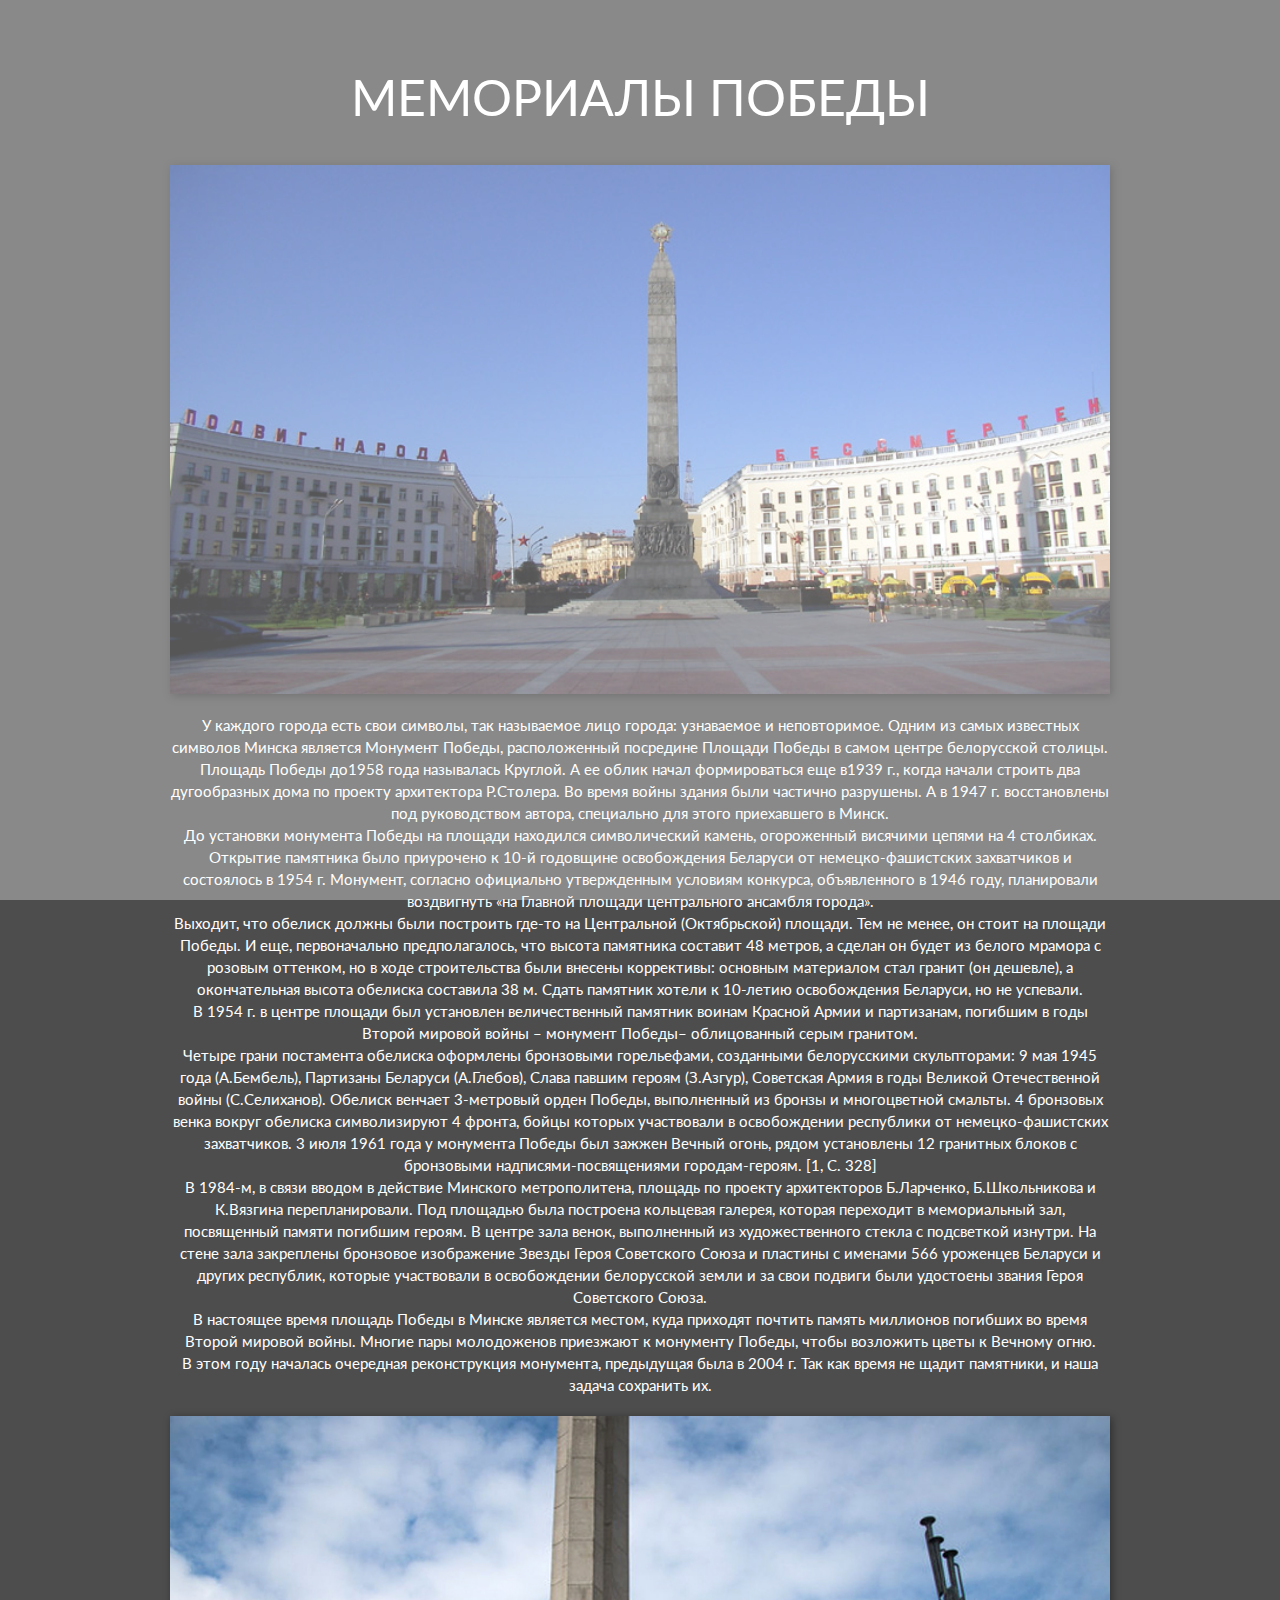
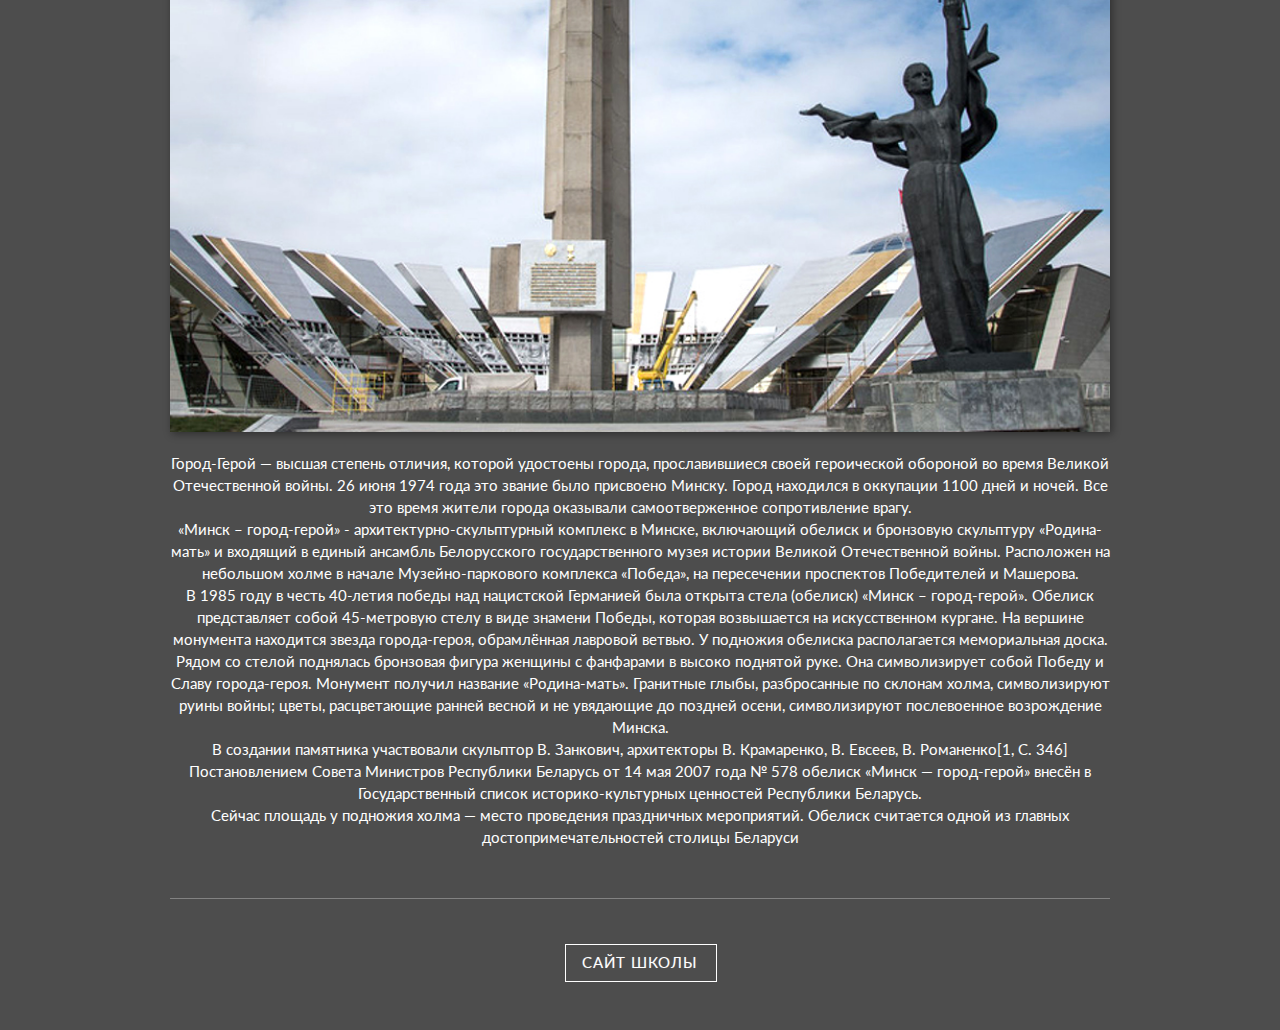
<file: memorials.html>
﻿<!DOCTYPE html>
<!--[if IE 8]><html class="no-js lt-ie9" lang="en"> <![endif]-->
<!--[if gt IE 8]>
<!--><html class="no-js" lang="en"><!--<![endif]-->
<head>

	<!-- Basic Page Needs
  ================================================== -->
	<meta charset="utf-8">
	<title>Spark</title>
	<meta name="description" content="">
	<meta name="author" content="">

	<!-- Mobile Specific Metas
  ================================================== -->
	<meta name="viewport" content="width=device-width, initial-scale=1, maximum-scale=1">

	<!-- CSS
  ================================================== -->
	<link rel="stylesheet" href="css/base.css"/>
	<link rel="stylesheet" href="css/skeleton.css"/>
	<link rel="stylesheet" href="css/project.css"/>
	
    <!--[if lte IE 8]>
        <script src="js/html5.js"></script>
    <![endif]-->		
		
	<!-- Favicons
	================================================== -->
	<link rel="shortcut icon" href="favicon.png">
	<link rel="apple-touch-icon" href="apple-touch-icon.png">
	<link rel="apple-touch-icon" sizes="72x72" href="apple-touch-icon-72x72.png">
	<link rel="apple-touch-icon" sizes="114x114" href="apple-touch-icon-114x114.png">
</head>
<body>


	<!-- Primary Page Layout
	================================================== -->
	
	<div id="preloader">
		<div id="status">&nbsp;</div>
	</div>	


	<div id="project">
				<div class="container">
					<div class="sixteen columns">
						<h1>МЕМОРИАЛЫ ПОБЕДЫ</h1> 
					</div>
					<div class="sixteen columns">
						<img class="body-shadow" src="images/gallery/memorial_victory.jpg" alt=""> 
					</div>
					<div class="sixteen columns"> 
						<p>У каждого города есть свои символы, так называемое лицо города: узнаваемое и неповторимое. Одним из самых известных символов Минска является Монумент Победы, расположенный посредине Площади Победы в самом центре белорусской столицы.</p>
<p>Площадь Победы до1958 года называлась Круглой. А ее облик начал формироваться еще в1939 г., когда начали строить два дугообразных дома по проекту архитектора Р.Столера. Во время войны здания были частично разрушены. А в 1947 г. восстановлены под руководством автора, специально для этого приехавшего в Минск.</p>
<p>До установки монумента Победы на площади находился символический камень, огороженный висячими цепями на 4 столбиках.</p>
<p>Открытие памятника было приурочено к 10-й годовщине освобождения Беларуси от немецко-фашистских захватчиков и состоялось в 1954 г. Монумент, согласно официально утвержденным условиям конкурса, объявленного в 1946 году, планировали воздвигнуть «на Главной площади центрального ансамбля города».</p>
<p>Выходит, что обелиск должны были построить где-то на Центральной (Октябрьской) площади. Тем не менее, он стоит на площади Победы. И еще, первоначально предполагалось, что высота памятника составит 48 метров, а сделан он будет из белого мрамора с розовым оттенком, но в ходе строительства были внесены коррективы: основным материалом стал гранит (он дешевле), а окончательная высота обелиска составила 38 м. Сдать памятник хотели к 10-летию освобождения Беларуси, но не успевали.</p> 
                    
 <p>В 1954 г. в центре площади был установлен величественный памятник воинам Красной Армии и партизанам, погибшим в годы Второй мировой войны – монумент Победы– облицованный серым гранитом.</p> 
 <p>Четыре грани постамента обелиска оформлены бронзовыми горельефами, созданными белорусскими скульпторами: 9 мая 1945 года (А.Бембель), Партизаны Беларуси (А.Глебов), Слава павшим героям (З.Азгур), Советская Армия в годы Великой Отечественной войны (С.Селиханов). Обелиск венчает 3-метровый орден Победы, выполненный из бронзы и многоцветной смальты. 4 бронзовых венка вокруг обелиска символизируют 4 фронта, бойцы которых участвовали в освобождении республики от немецко-фашистских захватчиков. 3 июля 1961 года у монумента Победы был зажжен Вечный огонь, рядом установлены 12 гранитных блоков с бронзовыми надписями-посвящениями городам-героям. [1, С. 328]
<p>В 1984-м, в связи вводом в действие Минского метрополитена, площадь по проекту архитекторов Б.Ларченко, Б.Школьникова и К.Вязгина перепланировали. Под площадью была построена кольцевая галерея, которая переходит в мемориальный зал, посвященный памяти погибшим героям. В центре зала венок, выполненный из художественного стекла с подсветкой изнутри. На стене зала закреплены бронзовое изображение Звезды Героя Советского Союза и пластины с именами 566 уроженцев Беларуси и других республик, которые участвовали в освобождении белорусской земли и за свои подвиги были удостоены звания Героя Советского Союза.</p>
                        <p>В настоящее время площадь Победы в Минске является местом, куда приходят почтить память миллионов погибших во время Второй мировой войны. Многие пары молодоженов приезжают к монументу Победы, чтобы возложить цветы к Вечному огню.</p>
<p>В этом году началась очередная реконструкция монумента, предыдущая была в 2004 г. Так как время не щадит памятники, и наша задача сохранить их.</p></div>


<div class="sixteen columns"><img class="body-shadow" src="images/gallery/city.jpg" alt=""> </div><div class="sixteen columns"> 
                        <p>Город-Герой — высшая степень отличия, которой удостоены города, прославившиеся своей героической обороной во время Великой Отечественной войны. 26 июня 1974 года это звание было присвоено Минску. Город находился в оккупации 1100 дней и ночей. Все это время жители города оказывали самоотверженное сопротивление врагу. </p>
<p>«Минск – город-герой» - архитектурно-скульптурный комплекс в Минске, включающий обелиск и бронзовую скульптуру «Родина-мать» и входящий в единый ансамбль Белорусского государственного музея истории Великой Отечественной войны. Расположен на небольшом холме в начале Музейно-паркового комплекса «Победа», на пересечении проспектов Победителей и Машерова.</p>
<p>В 1985 году в честь 40-летия победы над нацистской Германией была открыта стела (обелиск) «Минск – город-герой». Обелиск представляет собой 45-метровую стелу в виде знамени Победы, которая возвышается на искусственном кургане. На вершине монумента находится звезда города-героя, обрамлённая лавровой ветвью. У подножия обелиска располагается мемориальная доска. Рядом со стелой поднялась бронзовая фигура женщины с фанфарами в высоко поднятой руке. Она символизирует собой Победу и Славу города-героя. Монумент получил название «Родина-мать». Гранитные глыбы, разбросанные по склонам холма, символизируют руины войны; цветы, расцветающие ранней весной и не увядающие до поздней осени, символизируют послевоенное возрождение Минска.</p>
                        <p>В создании памятника участвовали скульптор В. Занкович, архитекторы В. Крамаренко, В. Евсеев, В. Романенко[1, С. 346]</p>
                        <p>Постановлением Совета Министров Республики Беларусь от 14 мая 2007 года № 578 обелиск «Минск — город-герой» внесён в Государственный список историко-культурных ценностей Республики Беларусь.</p>
<p>Сейчас площадь у подножия холма — место проведения праздничных мероприятий. Обелиск считается одной из главных достопримечательностей столицы Беларуси
</p>
					</div>
					<div class="sixteen columns"> 
						<div class="separator-space"></div> 
					</div>	
					<div class="sixteen columns">
						<div class="link-project"><div class="cl-effect-8"><a href="http://sch42.minsk.edu.by/be/main.aspx"><span>сайт школы</span></a></div></div>	
					</div>
				</div>
	</div>	
	


	
	






	

	<!-- JAVASCRIPT
    ================================================== -->
  
<script type="text/javascript" src="js/jquery.js"></script>
<script type="text/javascript" src="js/modernizr.custom.js"></script>
<script type="text/javascript" src="js/jquery.bxslider.min.js"></script>
<script type="text/javascript">
//Preloader
   
	$(window).load(function() {
		$("#status").fadeOut();
		$("#preloader").delay(350).fadeOut("slow");
	})  

	


//Slider	
	
	$(document).ready(function(){
		$('.bxslider').bxSlider({
			adaptiveHeight: true,
			touchEnabled: true,
			pager: false,
			controls: true,
			auto: true,
			slideMargin: 1
		});
	});	
	
</script>


<!-- End Document
================================================== -->
</body>
</html>
</file>
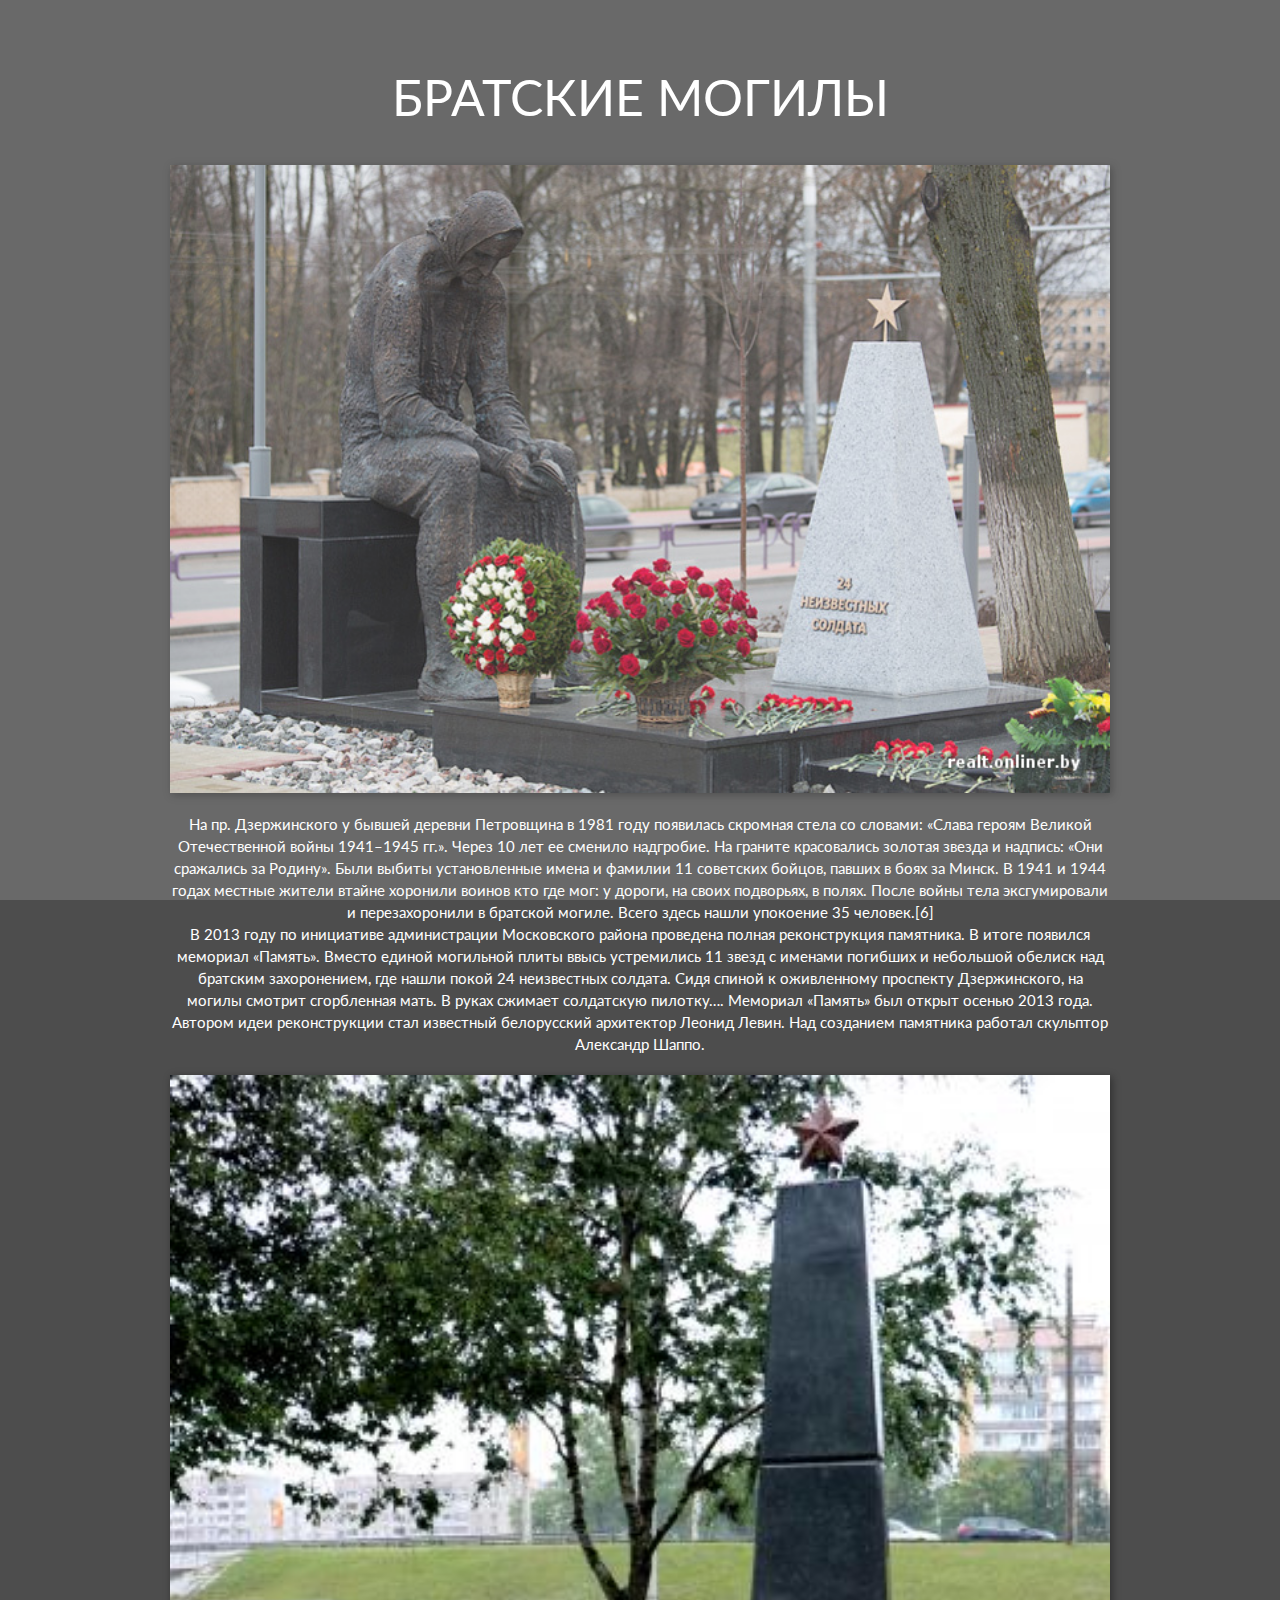
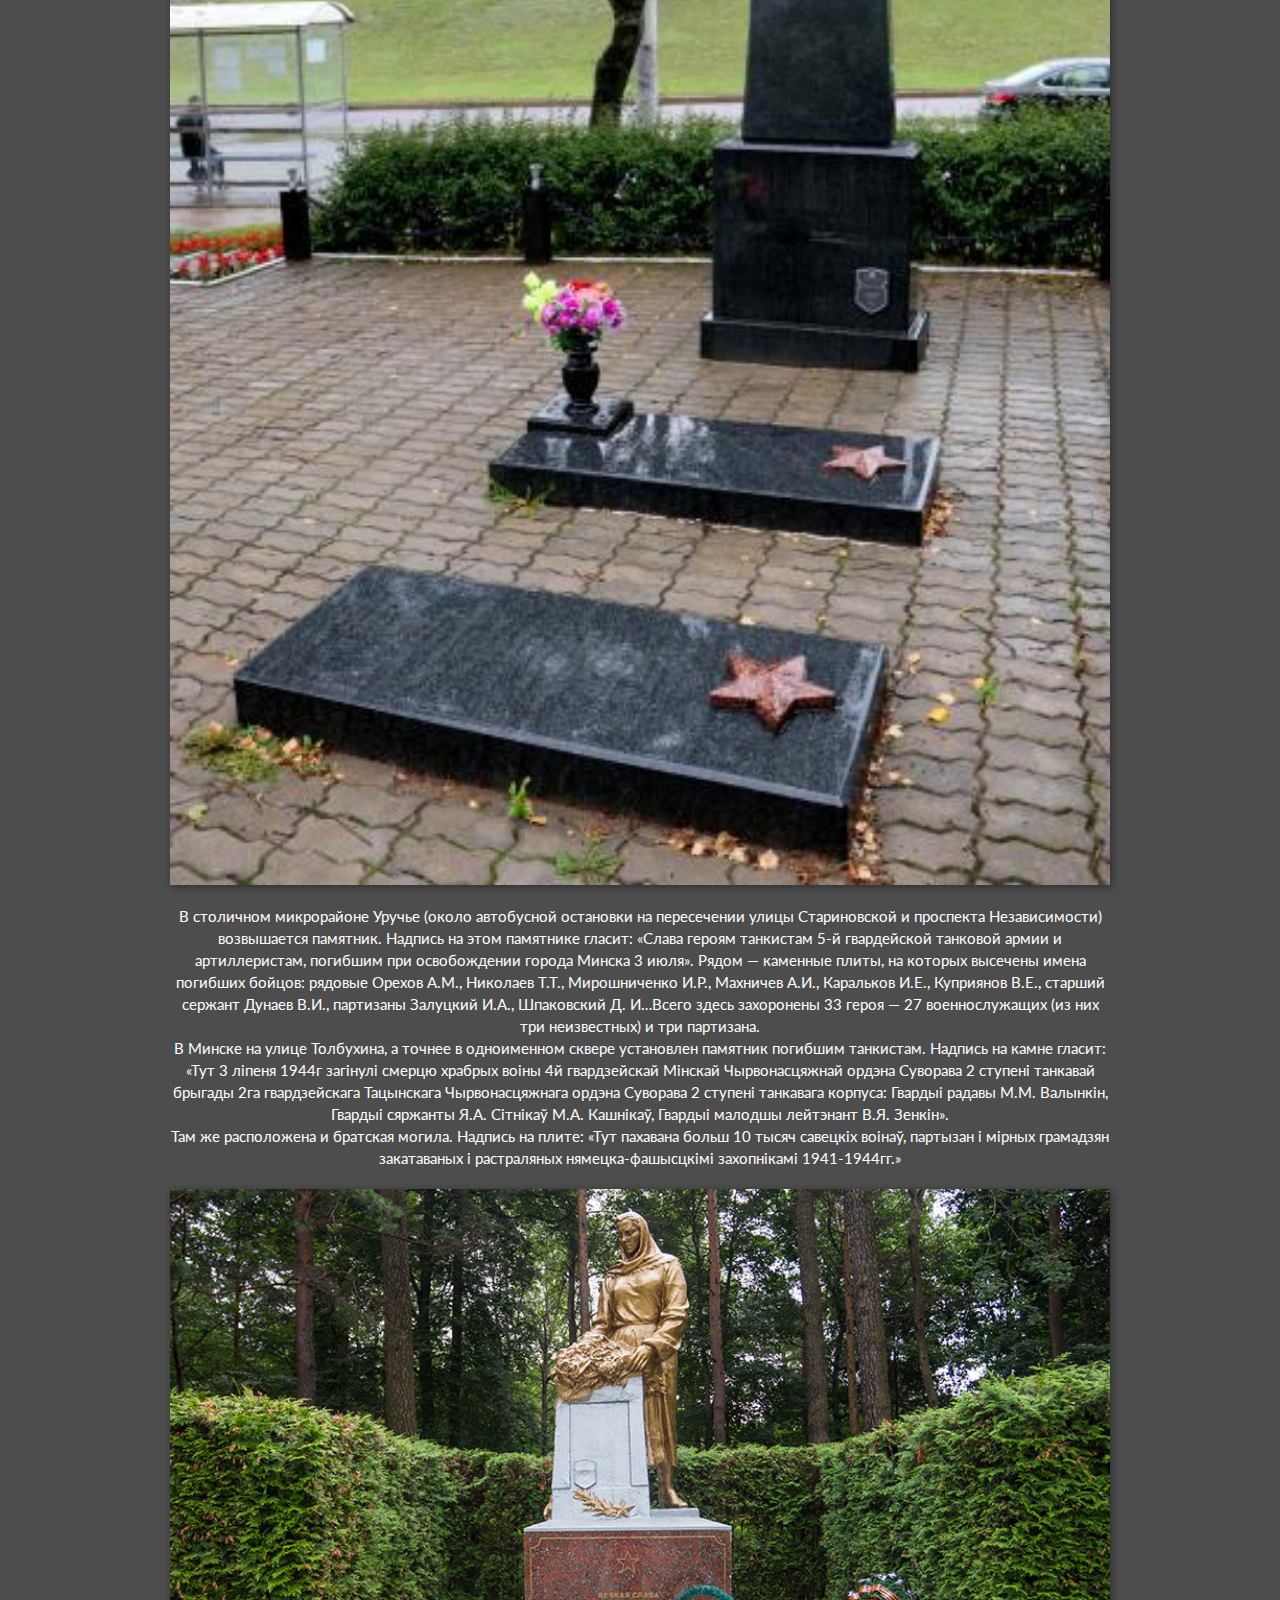
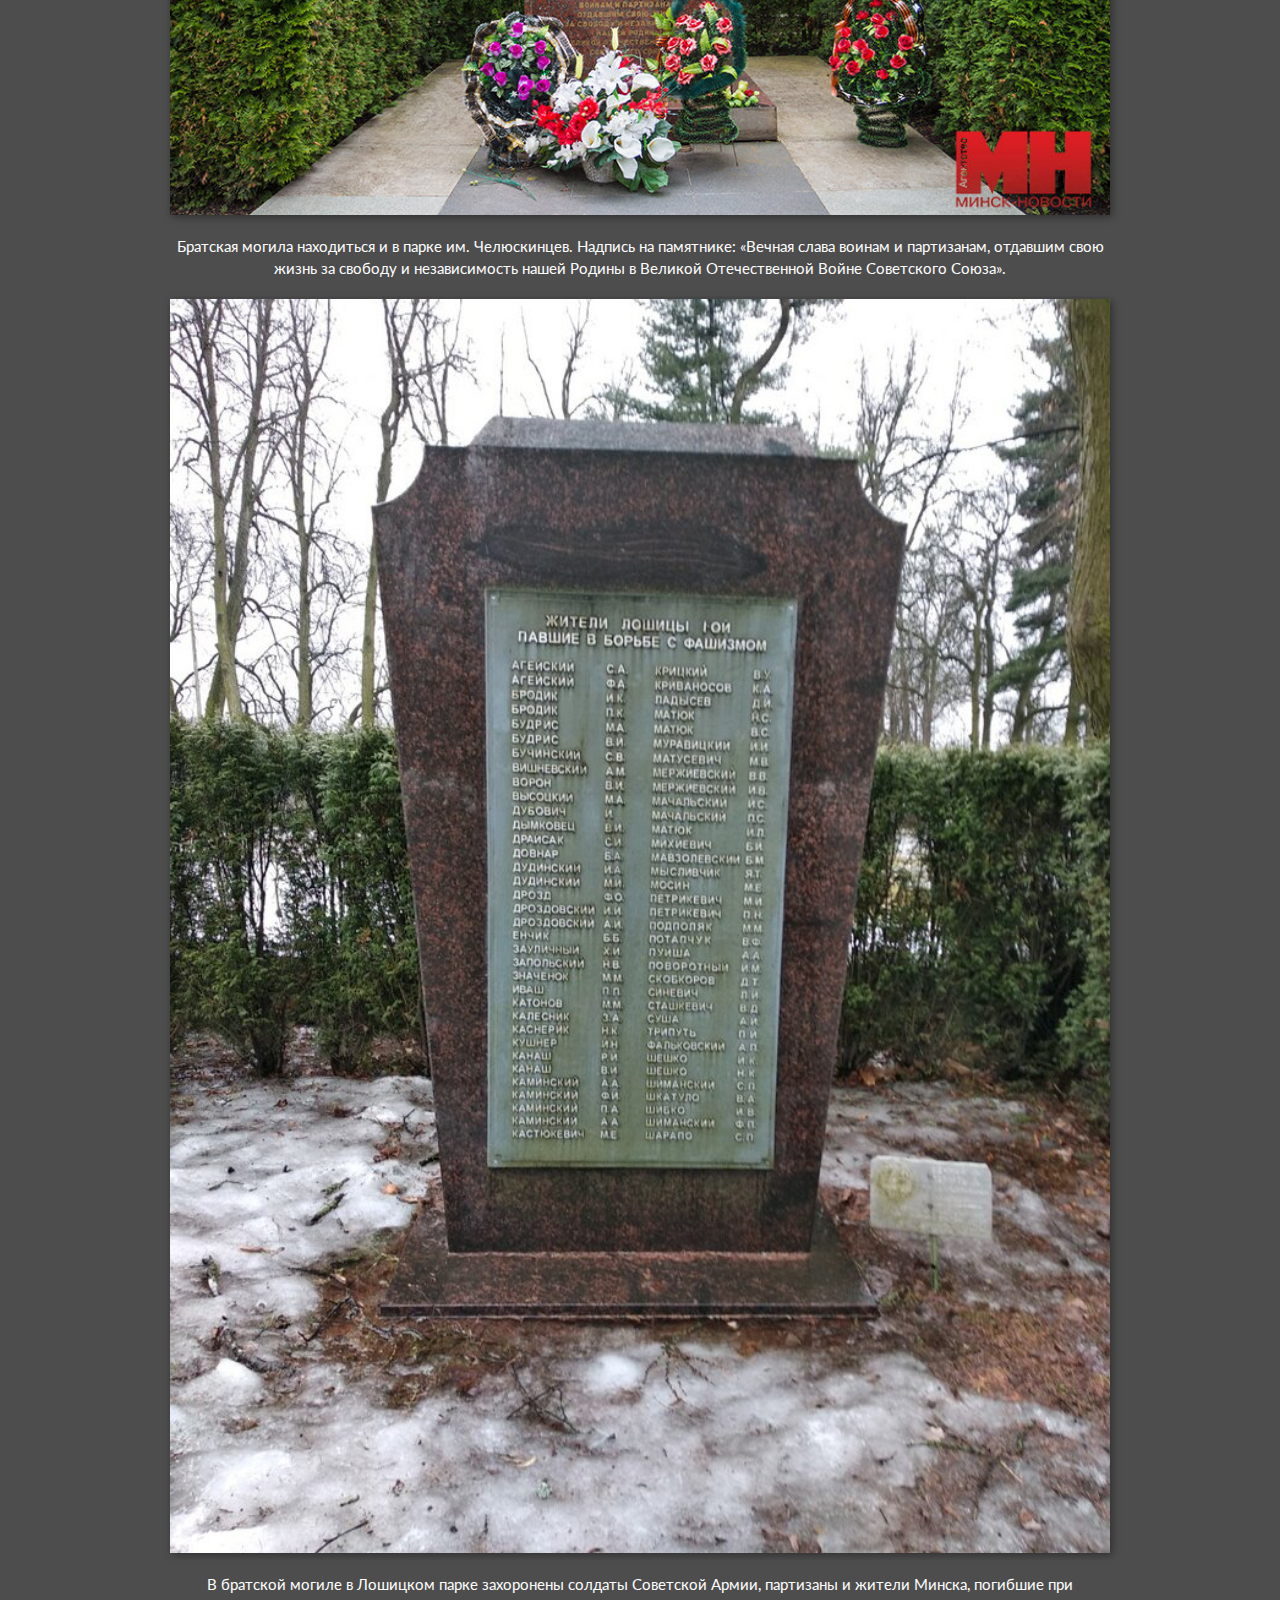
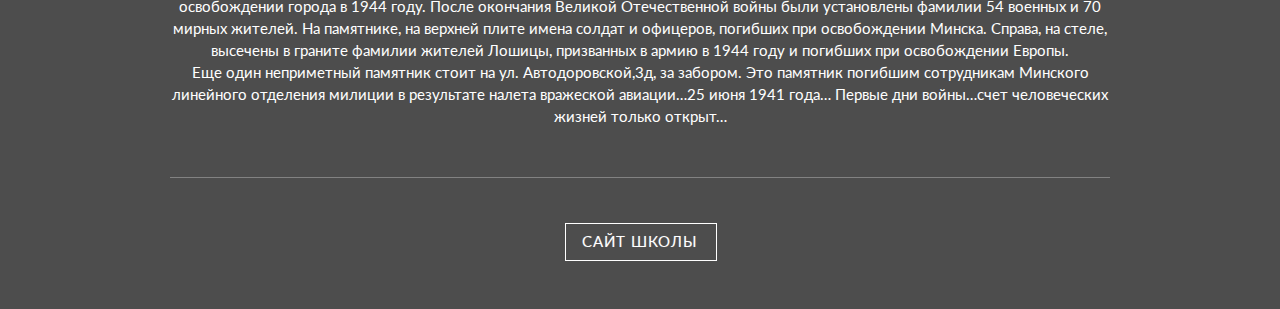
<file: mogily.html>
﻿<!DOCTYPE html>
<!--[if IE 8]><html class="no-js lt-ie9" lang="en"> <![endif]-->
<!--[if gt IE 8]>
<!--><html class="no-js" lang="en"><!--<![endif]-->
<head>

	<!-- Basic Page Needs
  ================================================== -->
	<meta charset="utf-8">
	<title>Spark</title>
	<meta name="description" content="">
	<meta name="author" content="">

	<!-- Mobile Specific Metas
  ================================================== -->
	<meta name="viewport" content="width=device-width, initial-scale=1, maximum-scale=1">

	<!-- CSS
  ================================================== -->
	<link rel="stylesheet" href="css/base.css"/>
	<link rel="stylesheet" href="css/skeleton.css"/>
	<link rel="stylesheet" href="css/project.css"/>
	
    <!--[if lte IE 8]>
        <script src="js/html5.js"></script>
    <![endif]-->		
		
	<!-- Favicons
	================================================== -->
	<link rel="shortcut icon" href="favicon.png">
	<link rel="apple-touch-icon" href="apple-touch-icon.png">
	<link rel="apple-touch-icon" sizes="72x72" href="apple-touch-icon-72x72.png">
	<link rel="apple-touch-icon" sizes="114x114" href="apple-touch-icon-114x114.png">
</head>
<body>


	<!-- Primary Page Layout
	================================================== -->
	
	<div id="preloader">
		<div id="status">&nbsp;</div>
	</div>	


	<div id="project">
				<div class="container">
					<div class="sixteen columns">
						<h1>БРАТСКИЕ МОГИЛЫ</h1> 
					</div>
					<div class="sixteen columns">
						<img class="body-shadow" src="images/gallery/mogily.jpg" alt=""> 
					</div>
					<div class="sixteen columns"> 
						<p>На пр. Дзержинского у бывшей деревни Петровщина в 1981 году появилась скромная стела со словами: «Слава героям Великой Отечественной войны 1941–1945 гг.». Через 10 лет ее сменило надгробие. На граните красовались золотая звезда и надпись: «Они сражались за Родину». Были выбиты установленные имена и фамилии 11 советских бойцов, павших в боях за Минск. В 1941 и 1944 годах местные жители втайне хоронили воинов кто где мог: у дороги, на своих подворьях, в полях. После войны тела эксгумировали и перезахоронили в братской могиле. Всего здесь нашли упокоение 35 человек.[6]</p>
<p>В 2013 году по инициативе администрации Московского района проведена полная реконструкция памятника. В итоге появился мемориал «Память». Вместо единой могильной плиты ввысь устремились 11 звезд с именами погибших и  небольшой обелиск над братским захоронением, где  нашли покой 24 неизвестных солдата. Сидя спиной к оживленному проспекту Дзержинского, на могилы смотрит сгорбленная мать. В руках сжимает солдатскую пилотку….
Мемориал «Память» был открыт осенью 2013 года. Автором идеи реконструкции стал известный белорусский архитектор Леонид Левин. Над созданием памятника работал скульптор Александр Шаппо.</p>
</div>


<div class="sixteen columns"><img class="body-shadow" src="images/gallery/yryche.jpg" alt=""> </div><div class="sixteen columns"> 
                        <p>В столичном микрорайоне Уручье (около автобусной остановки на пересечении улицы Стариновской и проспекта Независимости) возвышается памятник. Надпись на этом памятнике гласит: «Слава героям танкистам 5-й гвардейской танковой армии и артиллеристам, погибшим при освобождении города Минска 3 июля». Рядом — каменные плиты, на которых высечены имена погибших бойцов: рядовые Орехов А.М., Николаев Т.Т., Мирошниченко И.Р., Махничев А.И., Каральков И.Е., Куприянов В.Е., старший сержант Дунаев В.И., партизаны Залуцкий И.А., Шпаковский Д. И…Всего здесь захоронены 33 героя — 27 военнослужащих (из них три неизвестных) и три партизана. </p>

 <p>В Минске на улице Толбухина, а точнее в одноименном сквере установлен памятник погибшим танкистам. Надпись на камне гласит: «Тут 3 ліпеня 1944г загінулі смерцю храбрых воіны 4й гвардзейскай Мінскай Чырвонасцяжнай ордэна Суворава 2 ступені танкавай брыгады 2га гвардзейскага Тацынскага Чырвонасцяжнага ордэна Суворава 2 ступені танкавага корпуса: Гвардыі радавы М.М. Валынкін, Гвардыі сяржанты Я.А. Сітнікаў М.А. Кашнікаў, Гвардыі малодшы лейтэнант В.Я. Зенкін». </p>



 <p>Там же расположена и братская могила. Надпись на плите: «Тут пахавана больш 10 тысяч савецкіх воінаў, партызан і мірных грамадзян закатаваных і растраляных нямецка-фашысцкімі захопнікамі 1941-1944гг.»</p>



</div>


<div class="sixteen columns"><img class="body-shadow" src="images/gallery/chelyskincev.jpg" alt=""> </div><div class="sixteen columns"> 

 <p>Братская могила находиться и в парке им. Челюскинцев. Надпись на памятнике: «Вечная слава воинам и партизанам, отдавшим свою жизнь за свободу и независимость нашей Родины в Великой Отечественной Войне Советского Союза».</p>




</div>


<div class="sixteen columns"><img class="body-shadow" src="images/gallery/loshica.jpg" alt=""> </div><div class="sixteen columns"> 


                        <p>В братской могиле в Лошицком парке захоронены солдаты Советской Армии, партизаны и жители Минска, погибшие при освобождении города в 1944 году. После окончания Великой Отечественной войны были установлены фамилии 54 военных и 70 мирных жителей. На памятнике, на верхней плите имена солдат и офицеров, погибших при освобождении Минска. Справа, на стеле, высечены в граните фамилии жителей Лошицы, призванных в армию в 1944 году и погибших при освобождении Европы.</p>



 

<p>Еще один неприметный памятник стоит на ул. Автодоровской,3д, за забором. Это памятник погибшим сотрудникам Минского линейного отделения милиции в результате налета вражеской авиации…25 июня 1941 года…
Первые дни войны…счет человеческих жизней только открыт…
</p>
					</div>
					<div class="sixteen columns"> 
						<div class="separator-space"></div> 
					</div>	
					<div class="sixteen columns">
						<div class="link-project"><div class="cl-effect-8"><a href="http://sch42.minsk.edu.by/be/main.aspx"><span>сайт школы</span></a></div></div>	
					</div>
				</div>
	</div>	
	


	
	






	

	<!-- JAVASCRIPT
    ================================================== -->
  
<script type="text/javascript" src="js/jquery.js"></script>
<script type="text/javascript" src="js/modernizr.custom.js"></script>
<script type="text/javascript" src="js/jquery.bxslider.min.js"></script>
<script type="text/javascript">
//Preloader
   
	$(window).load(function() {
		$("#status").fadeOut();
		$("#preloader").delay(350).fadeOut("slow");
	})  

	


//Slider	
	
	$(document).ready(function(){
		$('.bxslider').bxSlider({
			adaptiveHeight: true,
			touchEnabled: true,
			pager: false,
			controls: true,
			auto: true,
			slideMargin: 1
		});
	});	
	
</script>


<!-- End Document
================================================== -->
</body>
</html>
</file>
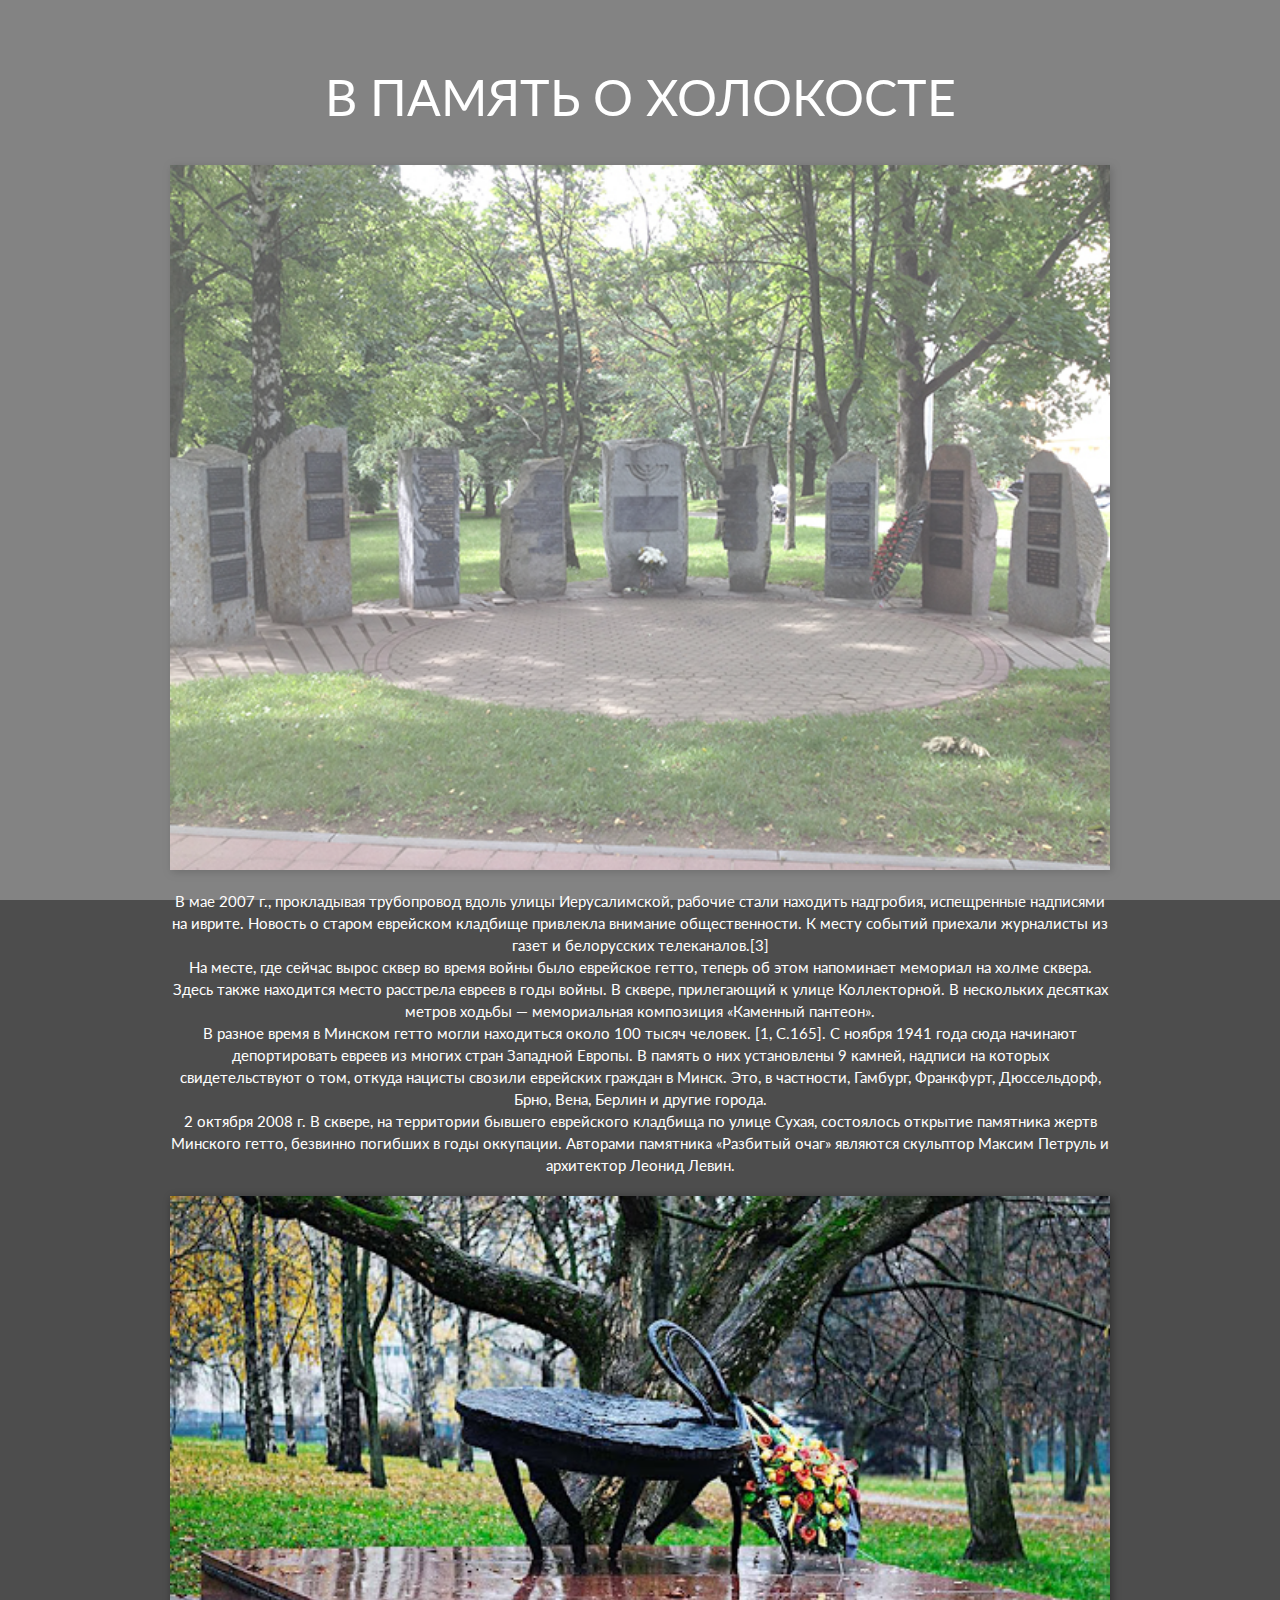
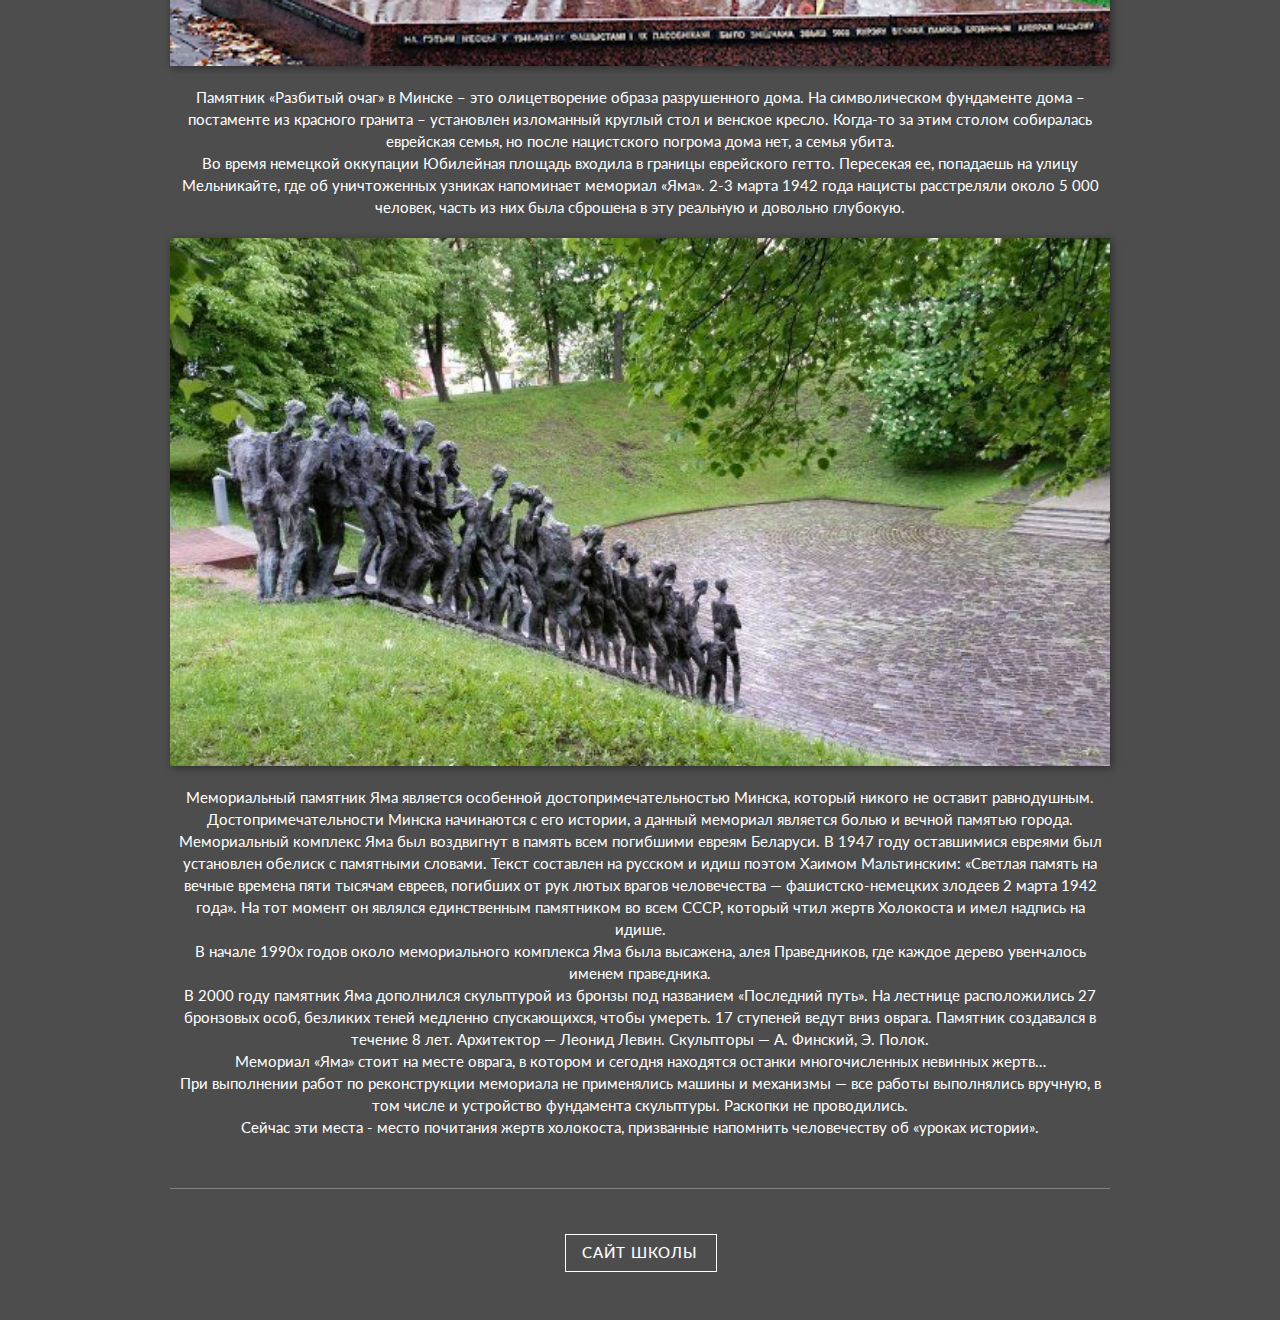
<file: panteon.html>
﻿<!DOCTYPE html>
<!--[if IE 8]><html class="no-js lt-ie9" lang="en"> <![endif]-->
<!--[if gt IE 8]>
<!--><html class="no-js" lang="en"><!--<![endif]-->
<head>

	<!-- Basic Page Needs
  ================================================== -->
	<meta charset="utf-8">
	<title>Spark</title>
	<meta name="description" content="">
	<meta name="author" content="">

	<!-- Mobile Specific Metas
  ================================================== -->
	<meta name="viewport" content="width=device-width, initial-scale=1, maximum-scale=1">

	<!-- CSS
  ================================================== -->
	<link rel="stylesheet" href="css/base.css"/>
	<link rel="stylesheet" href="css/skeleton.css"/>
	<link rel="stylesheet" href="css/project.css"/>
	
    <!--[if lte IE 8]>
        <script src="js/html5.js"></script>
    <![endif]-->		
		
	<!-- Favicons
	================================================== -->
	<link rel="shortcut icon" href="favicon.png">
	<link rel="apple-touch-icon" href="apple-touch-icon.png">
	<link rel="apple-touch-icon" sizes="72x72" href="apple-touch-icon-72x72.png">
	<link rel="apple-touch-icon" sizes="114x114" href="apple-touch-icon-114x114.png">
</head>
<body>


	<!-- Primary Page Layout
	================================================== -->
	
	<div id="preloader">
		<div id="status">&nbsp;</div>
	</div>	


	<div id="project">
				<div class="container">
					<div class="sixteen columns">
						<h1>В ПАМЯТЬ О ХОЛОКОСТЕ</h1> 
					</div>
					<div class="sixteen columns">
						<img class="body-shadow" src="images/gallery/panteon.jpg" alt=""> 
					</div>
					<div class="sixteen columns"> 
                        <p>В мае 2007 г., прокладывая трубопровод вдоль улицы Иерусалимской, рабочие стали находить надгробия, испещренные надписями на иврите. Новость о старом еврейском кладбище привлекла внимание общественности. К месту событий приехали журналисты из газет и белорусских телеканалов.[3]</p>
<p>На месте, где сейчас вырос сквер во время войны было еврейское гетто, теперь об этом напоминает мемориал на холме сквера. Здесь также находится место расстрела евреев в годы войны.
    В сквере, прилегающий к улице Коллекторной. В нескольких десятках метров ходьбы — мемориальная композиция «Каменный пантеон».</p>
<p>В разное время в Минском гетто могли находиться около 100 тысяч человек. [1, С.165]. С ноября 1941 года сюда начинают депортировать евреев из многих стран Западной Европы. В память о них установлены  9 камней, надписи на которых свидетельствуют о том, откуда нацисты свозили еврейских граждан в Минск. Это, в частности, Гамбург, Франкфурт, Дюссельдорф, Брно, Вена, Берлин и другие города.<p>
                        <p>2 октября 2008 г. В сквере, на территории бывшего еврейского кладбища по улице Сухая, состоялось открытие памятника жертв Минского гетто, безвинно погибших в годы оккупации. Авторами памятника «Разбитый очаг» являются скульптор Максим Петруль и архитектор Леонид Левин. </p></div><div class="sixteen columns">
						<img class="body-shadow" src="images/gallery/ochag.jpg" alt=""> 
					</div><div class="sixteen columns">
                        
                        <p>Памятник «Разбитый очаг» в Минске – это олицетворение образа разрушенного дома. На символическом фундаменте дома – постаменте из красного гранита – установлен изломанный круглый стол и венское кресло. Когда-то за этим столом собиралась еврейская семья, но после нацистского погрома дома нет, а семья убита.</p>
                        <p>Во время немецкой оккупации Юбилейная площадь входила в границы еврейского гетто. Пересекая ее, попадаешь на улицу Мельникайте, где об уничтоженных узниках напоминает мемориал «Яма». 2-3 марта 1942 года нацисты расстреляли около 5 000 человек, часть из них была сброшена в эту реальную и довольно глубокую. </p></div><div class="sixteen columns">
						<img class="body-shadow" src="images/gallery/yama.jpg" alt=""> 
					</div><div class="sixteen columns">
                        
                        <p>Мемориальный памятник Яма является особенной достопримечательностью Минска, который никого не оставит равнодушным. Достопримечательности Минска начинаются с его истории, а данный мемориал является болью и вечной памятью города.</p>
                        <p>Мемориальный комплекс Яма был воздвигнут в память всем погибшими евреям Беларуси. В 1947 году оставшимися евреями был установлен обелиск с памятными словами. Текст составлен на русском и идиш поэтом Хаимом Мальтинским: «Светлая память на вечные времена пяти тысячам евреев, погибших от рук лютых врагов человечества — фашистско-немецких злодеев 2 марта 1942 года». На тот момент он являлся единственным памятником во всем СССР, который чтил жертв Холокоста и имел надпись на идише. </p>
                        <p>В начале 1990х годов около мемориального комплекса Яма была высажена, алея Праведников, где каждое дерево увенчалось именем праведника.</p>
                        <p>В 2000 году памятник Яма дополнился скульптурой из бронзы под названием «Последний путь». На лестнице расположились 27 бронзовых особ, безликих теней медленно спускающихся, чтобы умереть. 17 ступеней ведут вниз оврага. Памятник создавался в течение 8 лет. Архитектор — Леонид Левин. Скульпторы — А. Финский, Э. Полок.</p>
                        <p>Мемориал «Яма» стоит на месте оврага, в котором и сегодня находятся останки многочисленных невинных жертв… </p>
                        <p>При выполнении работ по реконструкции мемориала не применялись машины и механизмы — все работы выполнялись вручную, в том числе и устройство фундамента скульптуры. Раскопки не проводились.</p>
<p>Сейчас эти места - место почитания жертв холокоста, призванные напомнить человечеству об «уроках истории». 

</p>
					</div>
					<div class="sixteen columns"> 
						<div class="separator-space"></div> 
					</div>	
					<div class="sixteen columns">
						<div class="link-project"><div class="cl-effect-8"><a href="http://sch42.minsk.edu.by/be/main.aspx"><span>сайт школы</span></a></div></div>	
					</div>
				</div>
	</div>	
	


	
	






	

	<!-- JAVASCRIPT
    ================================================== -->
  
<script type="text/javascript" src="js/jquery.js"></script>
<script type="text/javascript" src="js/modernizr.custom.js"></script>
<script type="text/javascript" src="js/jquery.bxslider.min.js"></script>
<script type="text/javascript">
//Preloader
   
	$(window).load(function() {
		$("#status").fadeOut();
		$("#preloader").delay(350).fadeOut("slow");
	})  

	


//Slider	
	
	$(document).ready(function(){
		$('.bxslider').bxSlider({
			adaptiveHeight: true,
			touchEnabled: true,
			pager: false,
			controls: true,
			auto: true,
			slideMargin: 1
		});
	});	
	
</script>


<!-- End Document
================================================== -->
</body>
</html>
</file>
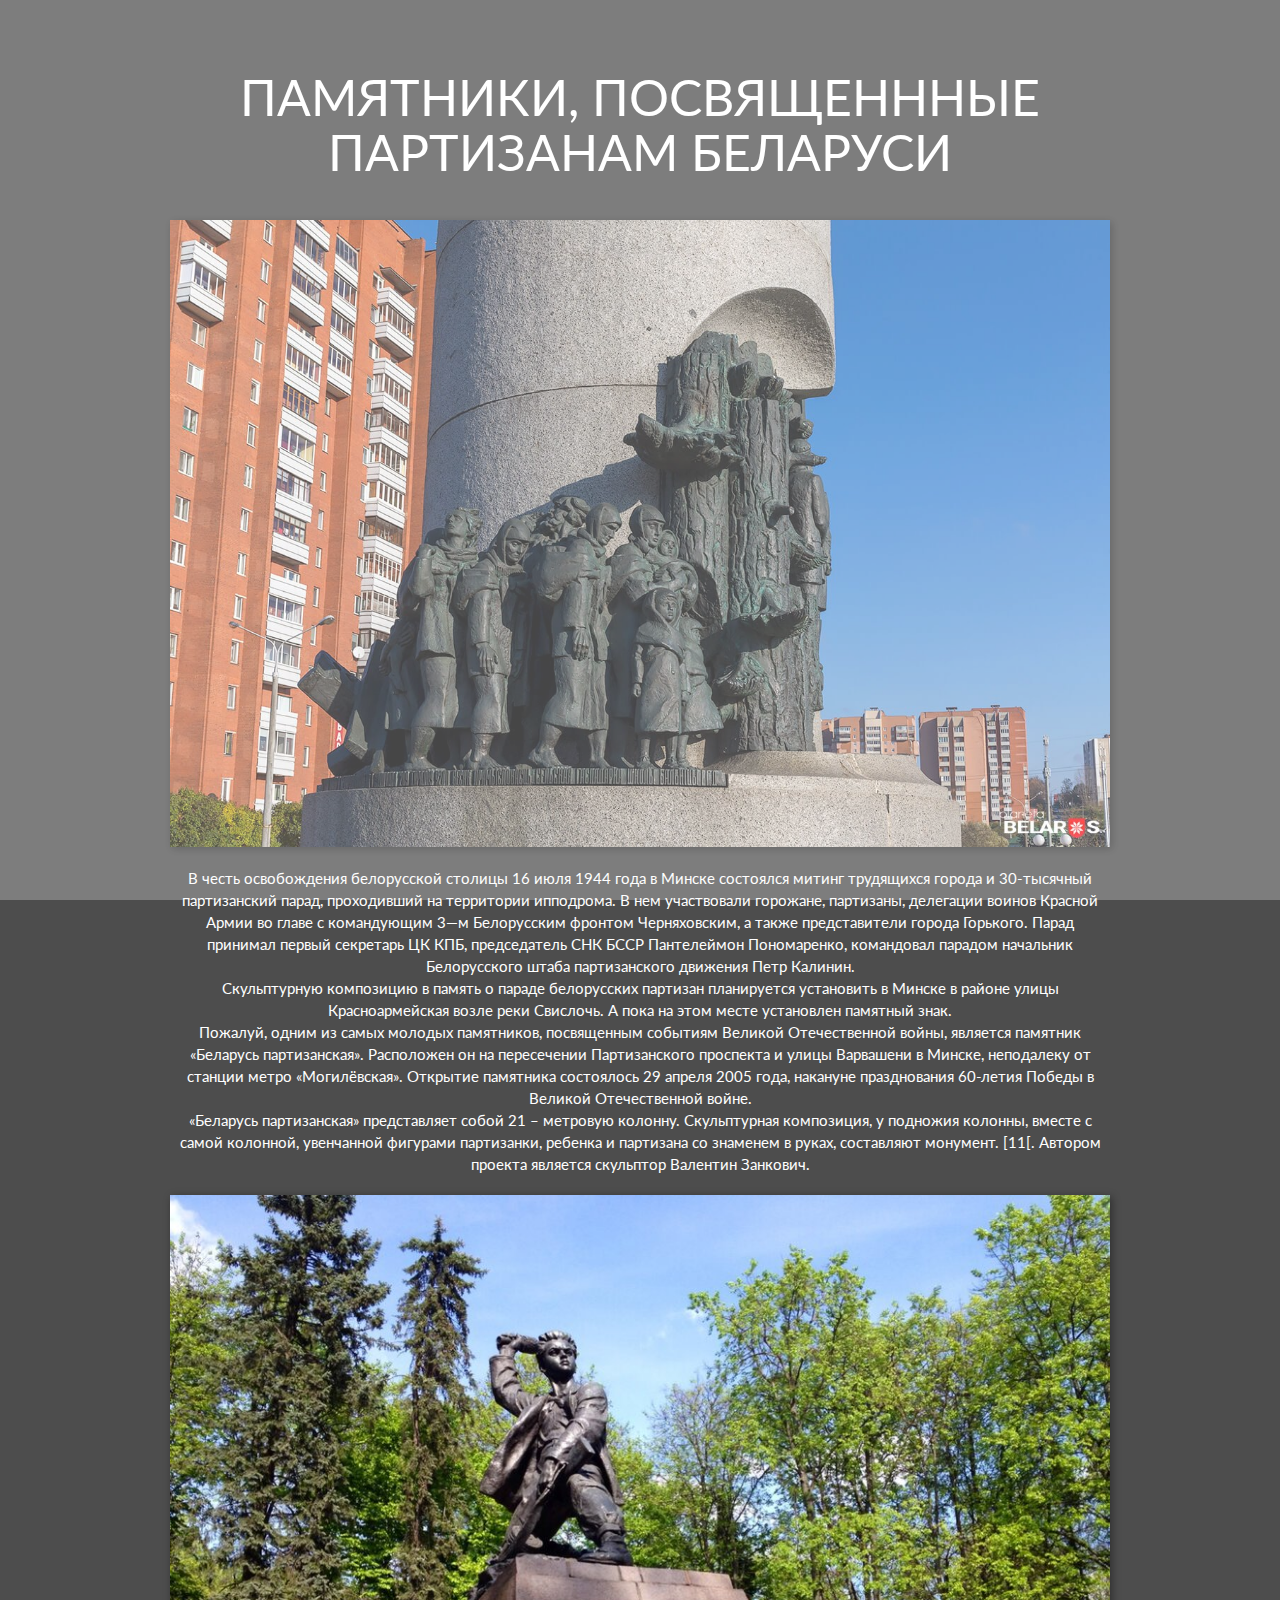
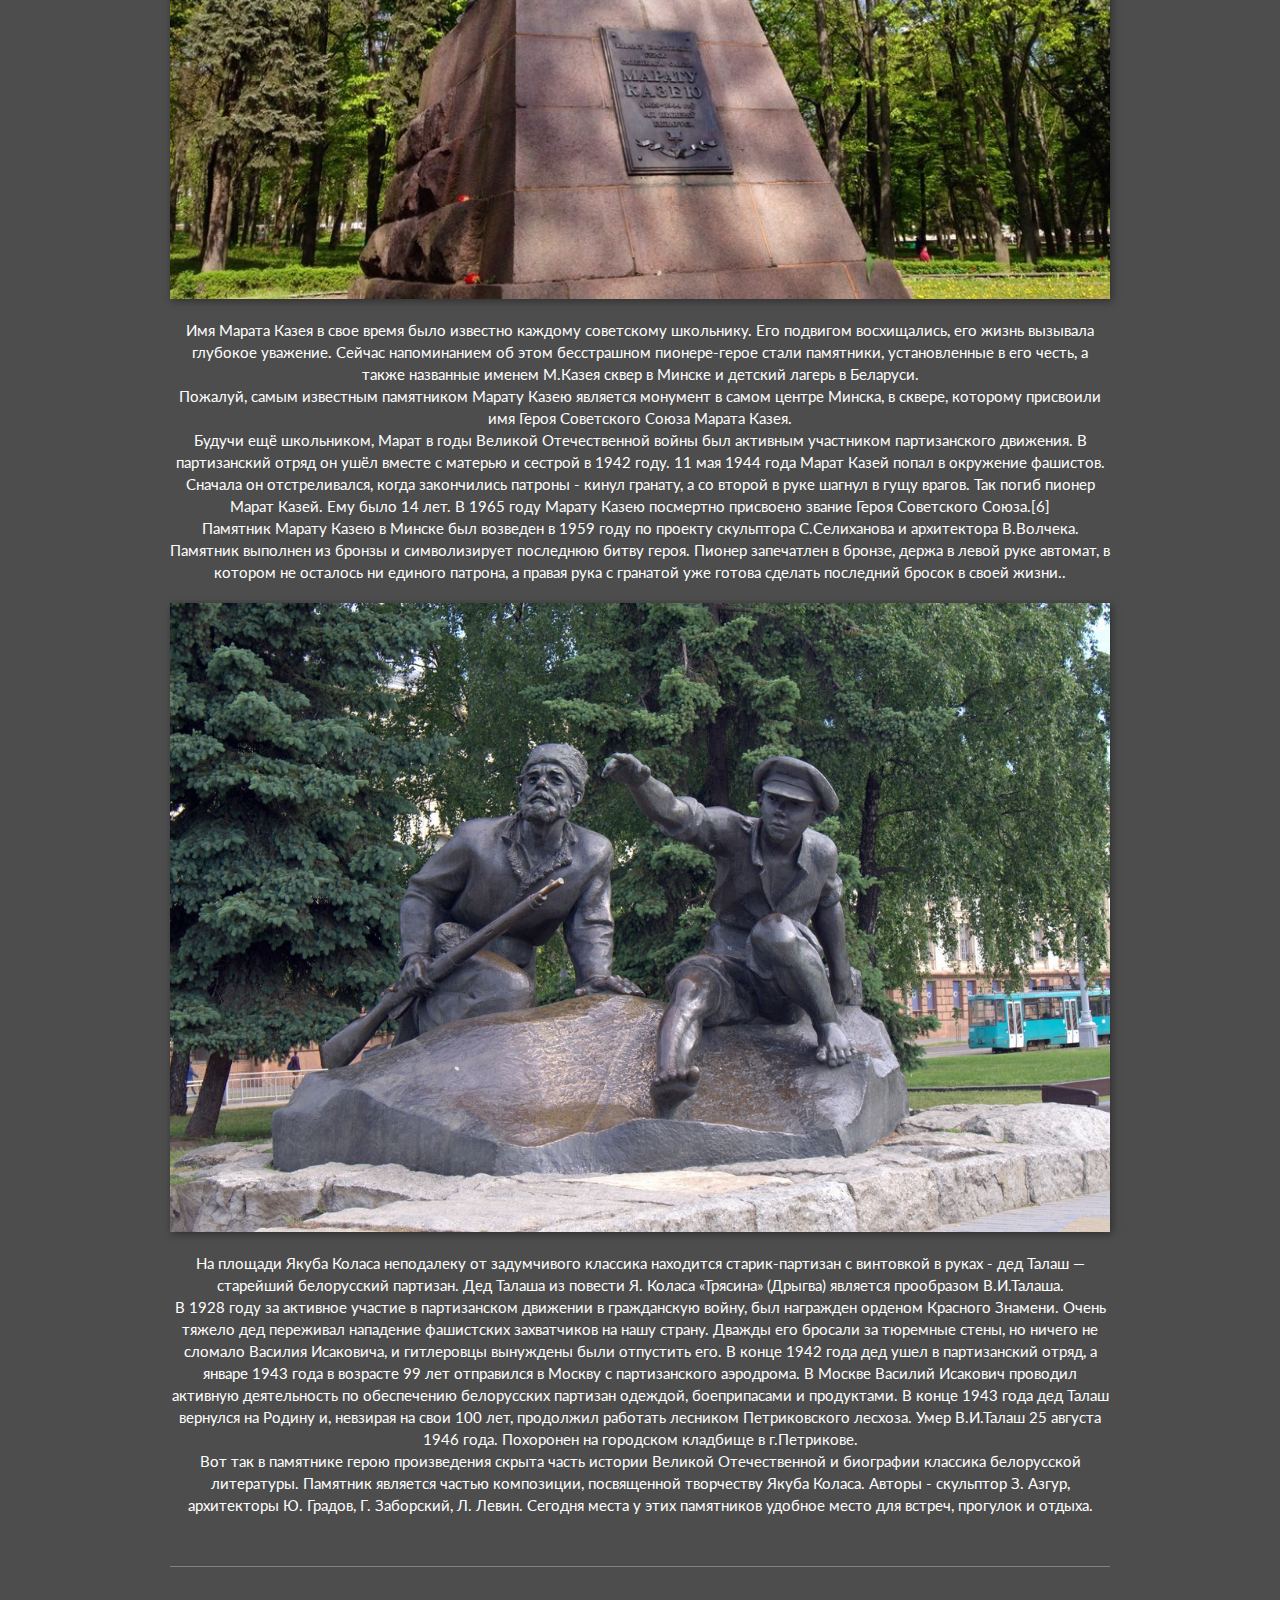
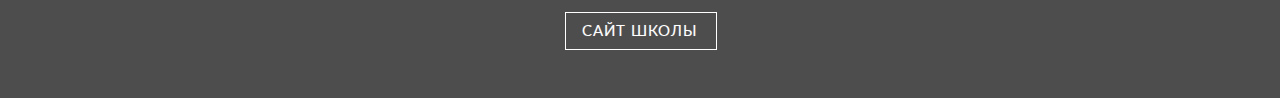
<file: partezan.html>
﻿<!DOCTYPE html>
<!--[if IE 8]><html class="no-js lt-ie9" lang="en"> <![endif]-->
<!--[if gt IE 8]>
<!--><html class="no-js" lang="en"><!--<![endif]-->
<head>

	<!-- Basic Page Needs
  ================================================== -->
	<meta charset="utf-8">
	<title>Spark</title>
	<meta name="description" content="">
	<meta name="author" content="">

	<!-- Mobile Specific Metas
  ================================================== -->
	<meta name="viewport" content="width=device-width, initial-scale=1, maximum-scale=1">

	<!-- CSS
  ================================================== -->
	<link rel="stylesheet" href="css/base.css"/>
	<link rel="stylesheet" href="css/skeleton.css"/>
	<link rel="stylesheet" href="css/project.css"/>
	
    <!--[if lte IE 8]>
        <script src="js/html5.js"></script>
    <![endif]-->		
		
	<!-- Favicons
	================================================== -->
	<link rel="shortcut icon" href="favicon.png">
	<link rel="apple-touch-icon" href="apple-touch-icon.png">
	<link rel="apple-touch-icon" sizes="72x72" href="apple-touch-icon-72x72.png">
	<link rel="apple-touch-icon" sizes="114x114" href="apple-touch-icon-114x114.png">
</head>
<body>


	<!-- Primary Page Layout
	================================================== -->
	
	<div id="preloader">
		<div id="status">&nbsp;</div>
	</div>	


	<div id="project">
				<div class="container">
					<div class="sixteen columns">
						<h1>ПАМЯТНИКИ, ПОСВЯЩЕНННЫЕ ПАРТИЗАНАМ БЕЛАРУСИ</h1> 
					</div>
					<div class="sixteen columns">
						<img class="body-shadow" src="images/gallery/partezan.jpg" alt=""> 
					</div>
					<div class="sixteen columns"> 
						<p>В честь освобождения белорусской столицы 16 июля 1944 года в Минске состоялся митинг трудящихся города и 30-тысячный партизанский парад, проходивший на территории ипподрома. В нем участвовали горожане, партизаны, делегации воинов Красной Армии во главе с командующим 3—м Белорусским фронтом Черняховским, а также представители города Горького. Парад принимал первый секретарь ЦК КПБ, председатель СНК БССР Пантелеймон Пономаренко, командовал парадом начальник Белорусского штаба партизанского движения Петр Калинин.<p>
                        <p>Скульптурную композицию в память о параде белорусских партизан планируется установить в Минске в районе улицы Красноармейская возле реки Свислочь. А пока на этом месте установлен памятный знак.</p>
                        <p>Пожалуй, одним из самых молодых памятников, посвященным событиям Великой Отечественной войны, является памятник «Беларусь партизанская». Расположен он на пересечении Партизанского проспекта и улицы Варвашени в Минске, неподалеку от станции метро «Могилёвская». Открытие памятника состоялось 29 апреля 2005 года, накануне празднования 60-летия Победы в Великой Отечественной войне. </p>
  <p>«Беларусь партизанская» представляет собой 21 – метровую колонну. Скульптурная композиция, у подножия колонны, вместе с самой колонной, увенчанной фигурами партизанки, ребенка и партизана со знаменем в руках, составляют монумент. [11[. Автором проекта является скульптор Валентин Занкович.</p></div>


<div class="sixteen columns"><img class="body-shadow" src="images/gallery/marat.jpg" alt=""> </div><div class="sixteen columns"> 


 <p>Имя Марата Казея в свое время было известно каждому советскому школьнику. Его подвигом восхищались, его жизнь вызывала глубокое уважение. Сейчас напоминанием об этом бесстрашном пионере-герое стали памятники, установленные в его честь, а также названные именем М.Казея сквер в Минске и детский лагерь в Беларуси. </p>
<p>Пожалуй, самым известным памятником Марату Казею является монумент в самом центре Минска, в сквере, которому присвоили имя Героя Советского Союза Марата Казея.</p>
                        <p>Будучи ещё школьником, Марат в годы Великой Отечественной войны был активным участником партизанского движения. В партизанский отряд он ушёл вместе с матерью и сестрой в 1942 году. 11 мая 1944 года Марат Казей попал в окружение фашистов. Сначала он отстреливался, когда закончились патроны - кинул гранату, а со второй в руке шагнул в гущу врагов. Так погиб пионер Марат Казей. Ему было 14 лет. В 1965 году Марату Казею посмертно присвоено звание Героя Советского Союза.[6]</p>
                        <p>Памятник Марату Казею в Минске был возведен в 1959 году по проекту скульптора С.Селиханова и архитектора В.Волчека. Памятник выполнен из бронзы и символизирует последнюю битву героя. Пионер запечатлен в бронзе, держа в левой руке автомат, в котором не осталось ни единого патрона, а правая рука с гранатой уже готова сделать последний бросок в своей жизни..</p>
                        </div>


<div class="sixteen columns"><img class="body-shadow" src="images/gallery/talash.jpg" alt=""> </div><div class="sixteen columns"> 
                        <p>На площади Якуба Коласа неподалеку от задумчивого классика находится старик-партизан с винтовкой в руках - дед Талаш — старейший белорусский партизан. Дед Талаша из повести Я. Коласа «Трясина» (Дрыгва) является прообразом В.И.Талаша. </p>
<p>В 1928 году за активное участие в партизанском движении в гражданскую войну, был награжден орденом Красного Знамени.
    Очень тяжело дед переживал нападение фашистских захватчиков на нашу страну. Дважды его бросали за тюремные стены, но ничего не сломало Василия Исаковича, и гитлеровцы вынуждены были отпустить его. В конце 1942 года дед ушел в партизанский отряд, а январе 1943 года в возрасте 99 лет отправился в Москву с партизанского аэродрома. В Москве Василий Исакович проводил активную деятельность по обеспечению белорусских партизан одеждой, боеприпасами и продуктами. В конце 1943 года дед Талаш вернулся на Родину и, невзирая на свои 100 лет, продолжил работать лесником Петриковского лесхоза. Умер В.И.Талаш 25 августа 1946 года. Похоронен на городском кладбище в г.Петрикове.</p>
<p>Вот так в памятнике герою произведения скрыта часть истории Великой Отечественной и биографии классика белорусской литературы.
Памятник является частью композиции, посвященной творчеству Якуба Коласа. Авторы - скульптор З. Азгур, архитекторы Ю. Градов, Г. Заборский, Л. Левин.
Сегодня места у этих памятников удобное место для встреч, прогулок и отдыха.

</p>
					</div>
					<div class="sixteen columns"> 
						<div class="separator-space"></div> 
					</div>	
					<div class="sixteen columns">
						<div class="link-project"><div class="cl-effect-8"><a href="http://sch42.minsk.edu.by/be/main.aspx"><span>сайт школы</span></a></div></div>	
					</div>
				</div>
	</div>	
	


	
	






	

	<!-- JAVASCRIPT
    ================================================== -->
  
<script type="text/javascript" src="js/jquery.js"></script>
<script type="text/javascript" src="js/modernizr.custom.js"></script>
<script type="text/javascript" src="js/jquery.bxslider.min.js"></script>
<script type="text/javascript">
//Preloader
   
	$(window).load(function() {
		$("#status").fadeOut();
		$("#preloader").delay(350).fadeOut("slow");
	})  

	


//Slider	
	
	$(document).ready(function(){
		$('.bxslider').bxSlider({
			adaptiveHeight: true,
			touchEnabled: true,
			pager: false,
			controls: true,
			auto: true,
			slideMargin: 1
		});
	});	
	
</script>


<!-- End Document
================================================== -->
</body>
</html>
</file>
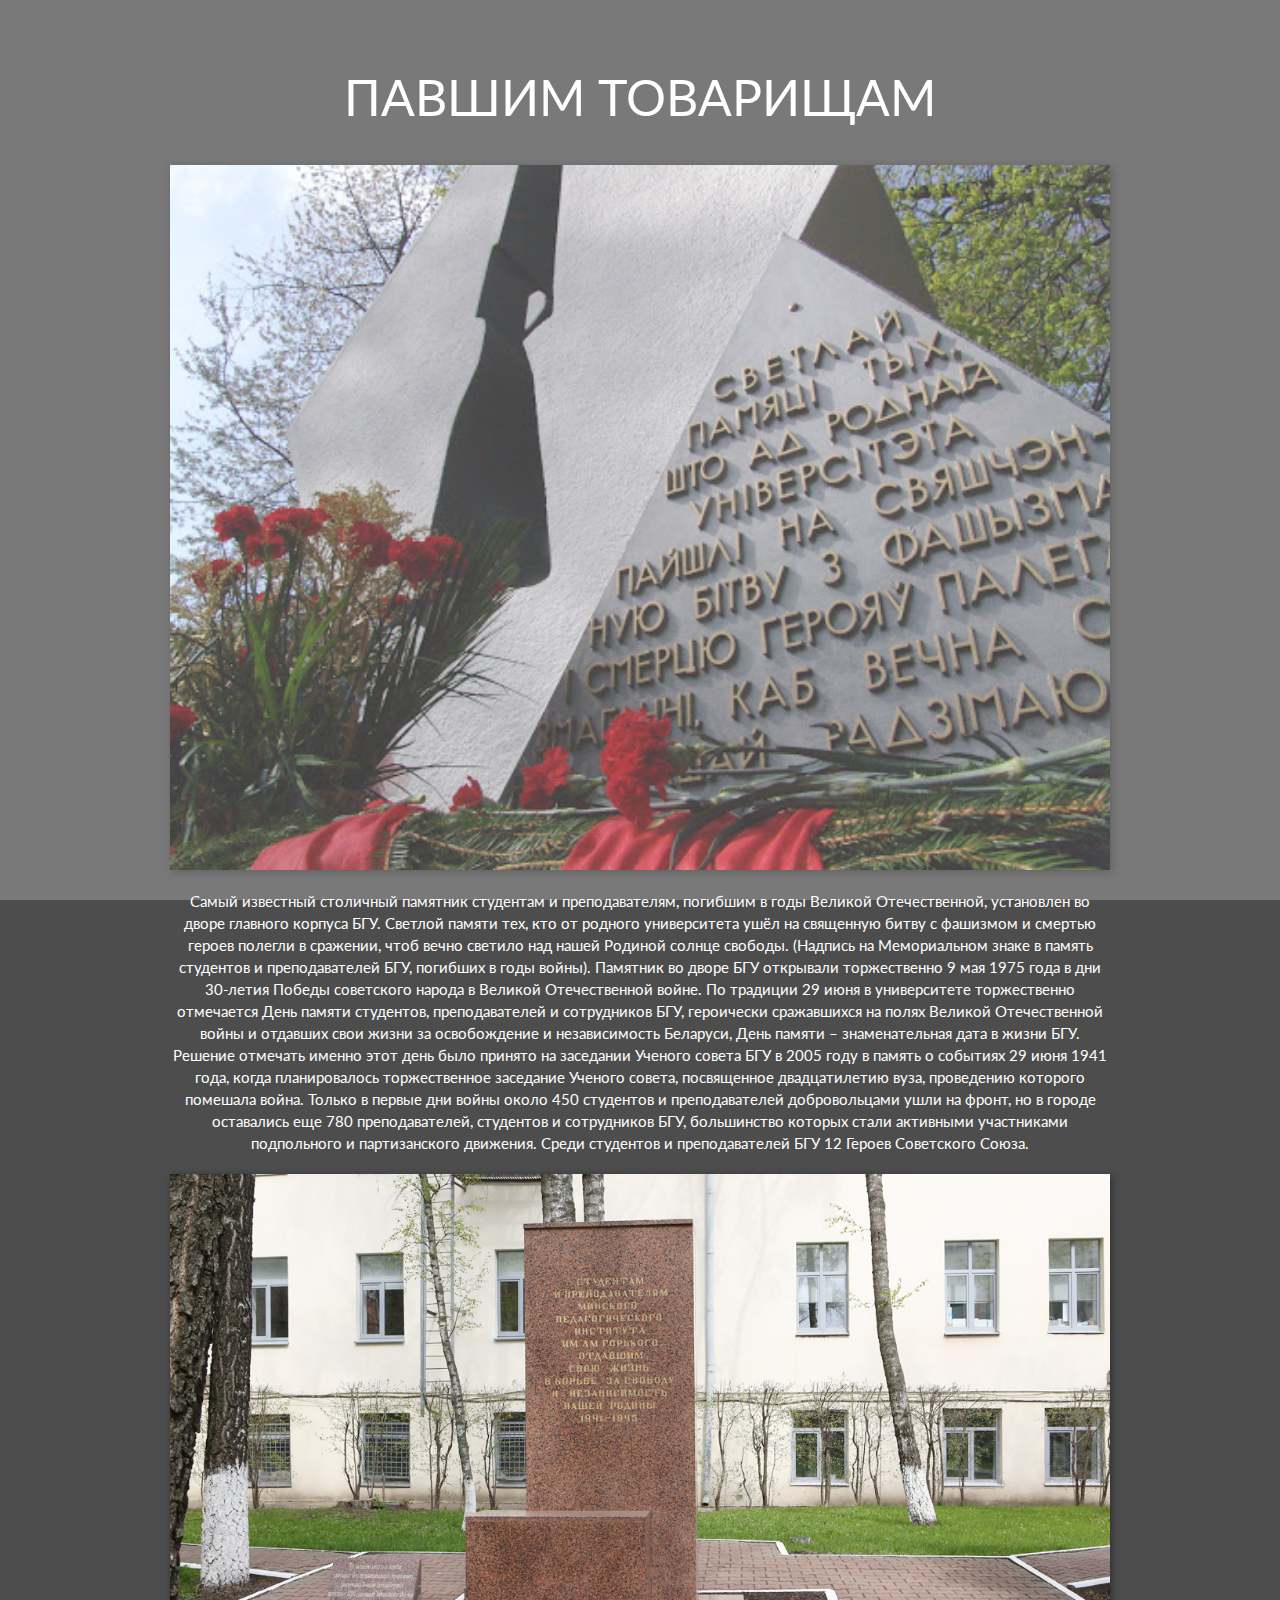
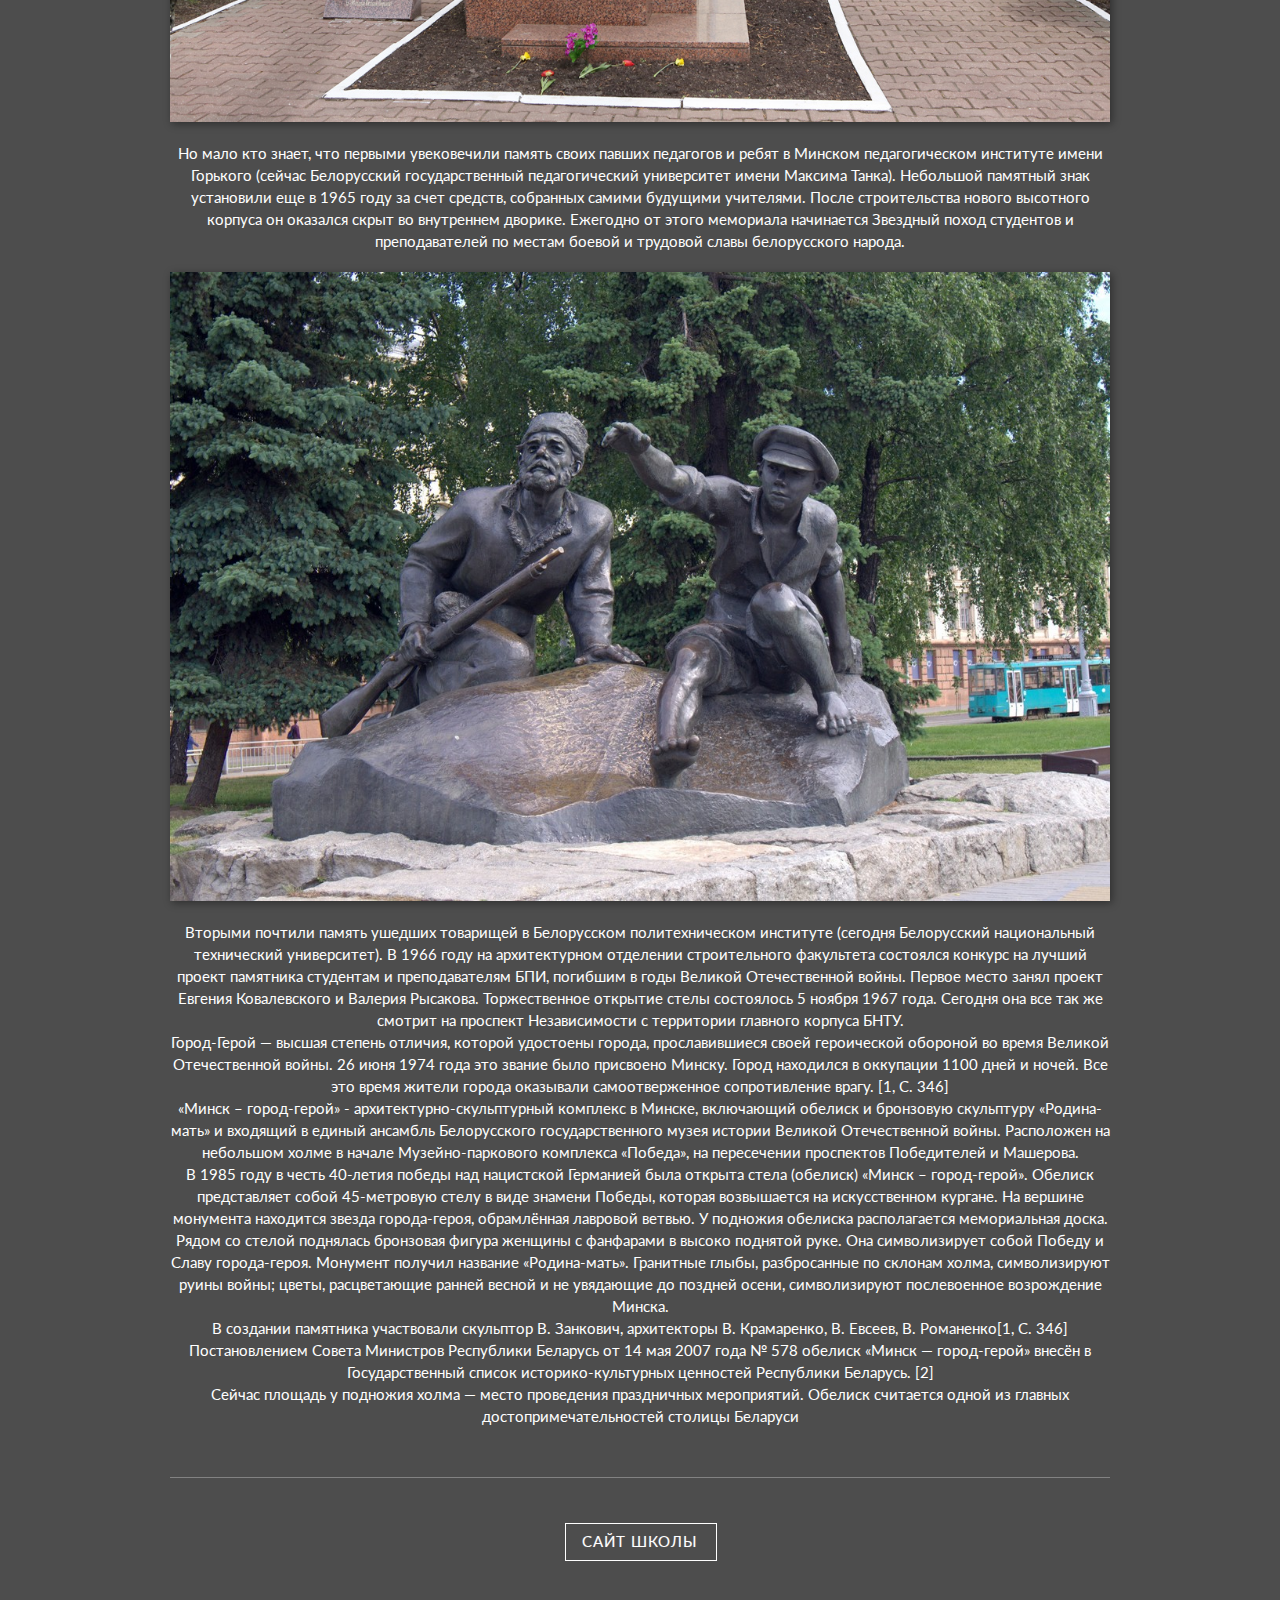
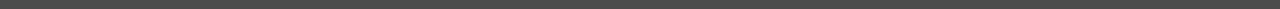
<file: pavshiy.html>
﻿<!DOCTYPE html>
<!--[if IE 8]><html class="no-js lt-ie9" lang="en"> <![endif]-->
<!--[if gt IE 8]>
<!--><html class="no-js" lang="en"><!--<![endif]-->
<head>

	<!-- Basic Page Needs
  ================================================== -->
	<meta charset="utf-8">
	<title>Spark</title>
	<meta name="description" content="">
	<meta name="author" content="">

	<!-- Mobile Specific Metas
  ================================================== -->
	<meta name="viewport" content="width=device-width, initial-scale=1, maximum-scale=1">

	<!-- CSS
  ================================================== -->
	<link rel="stylesheet" href="css/base.css"/>
	<link rel="stylesheet" href="css/skeleton.css"/>
	<link rel="stylesheet" href="css/project.css"/>
	
    <!--[if lte IE 8]>
        <script src="js/html5.js"></script>
    <![endif]-->		
		
	<!-- Favicons
	================================================== -->
	<link rel="shortcut icon" href="favicon.png">
	<link rel="apple-touch-icon" href="apple-touch-icon.png">
	<link rel="apple-touch-icon" sizes="72x72" href="apple-touch-icon-72x72.png">
	<link rel="apple-touch-icon" sizes="114x114" href="apple-touch-icon-114x114.png">
</head>
<body>


	<!-- Primary Page Layout
	================================================== -->
	
	<div id="preloader">
		<div id="status">&nbsp;</div>
	</div>	


	<div id="project">
				<div class="container">
					<div class="sixteen columns">
						<h1>ПАВШИМ ТОВАРИЩАМ</h1> 
					</div>
					<div class="sixteen columns">
						<img class="body-shadow" src="images/gallery/pavshiy.jpg" alt=""> 
					</div>
					<div class="sixteen columns"> 
						<p>Самый известный столичный памятник студентам и преподавателям, погибшим в годы Великой Отечественной, установлен во дворе главного корпуса БГУ. Светлой памяти тех, кто от родного университета ушёл на священную битву с фашизмом и смертью героев полегли в сражении, чтоб вечно светило над нашей Родиной солнце свободы. (Надпись на Мемориальном знаке в память студентов и преподавателей БГУ, погибших в годы войны). Памятник во дворе БГУ открывали торжественно 9 мая 1975 года в дни 30-летия Победы советского народа в Великой Отечественной войне. По традиции 29 июня в университете торжественно отмечается День памяти студентов, преподавателей и сотрудников БГУ, героически сражавшихся на полях Великой Отечественной войны и отдавших свои жизни за освобождение и независимость Беларуси, День памяти – знаменательная дата в жизни БГУ. Решение отмечать именно этот день было принято на заседании Ученого совета БГУ в 2005 году в память о событиях 29 июня 1941 года, когда планировалось торжественное заседание Ученого совета, посвященное двадцатилетию вуза, проведению которого помешала война. Только в первые дни войны около 450 студентов и преподавателей добровольцами ушли на фронт, но в городе оставались еще 780 преподавателей, студентов и сотрудников БГУ, большинство которых стали активными участниками подпольного и партизанского движения. Среди студентов и преподавателей БГУ 12 Героев Советского Союза.</p></div>
 <div class="sixteen columns">
						<img class="body-shadow" src="images/gallery/pavshim.jpg" alt=""> 
					</div><div class="sixteen columns">



 <p>Но мало кто знает, что первыми увековечили память своих павших педагогов и ребят в Минском педагогическом институте имени Горького (сейчас Белорусский государственный педагогический университет имени Максима Танка). Небольшой памятный знак установили еще в 1965 году за счет средств, собранных самими будущими учителями. После строительства нового высотного корпуса он оказался скрыт во внутреннем дворике. Ежегодно от этого мемориала начинается Звездный поход студентов и преподавателей по местам боевой и трудовой славы белорусского народа.</p></div>
 <div class="sixteen columns">
						<img class="body-shadow" src="images/gallery/talash.jpg" alt=""> 
					</div><div class="sixteen columns">

 
<p>Вторыми почтили память ушедших товарищей в Белорусском политехническом институте (сегодня Белорусский национальный технический университет). В 1966 году на архитектурном отделении строительного факультета состоялся конкурс на лучший проект памятника студентам и преподавателям БПИ, погибшим в годы Великой Отечественной войны. Первое место занял проект Евгения Ковалевского и Валерия Рысакова. Торжественное открытие стелы состоялось 5 ноября 1967 года. Сегодня она все так же смотрит на проспект Независимости с территории главного корпуса БНТУ.</p>





 <p>Город-Герой — высшая степень отличия, которой удостоены города, прославившиеся своей героической обороной во время Великой Отечественной войны. 26 июня 1974 года это звание было присвоено Минску. Город находился в оккупации 1100 дней и ночей. Все это время жители города оказывали самоотверженное сопротивление врагу. [1, С. 346]</p>
<p>«Минск – город-герой» - архитектурно-скульптурный комплекс в Минске, включающий обелиск и бронзовую скульптуру «Родина-мать» и входящий в единый ансамбль Белорусского государственного музея истории Великой Отечественной войны. Расположен на небольшом холме в начале Музейно-паркового комплекса «Победа», на пересечении проспектов Победителей и Машерова.</p>
<p>В 1985 году в честь 40-летия победы над нацистской Германией была открыта стела (обелиск) «Минск – город-герой». Обелиск представляет собой 45-метровую стелу в виде знамени Победы, которая возвышается на искусственном кургане. На вершине монумента находится звезда города-героя, обрамлённая лавровой ветвью. У подножия обелиска располагается мемориальная доска. Рядом со стелой поднялась бронзовая фигура женщины с фанфарами в высоко поднятой руке. Она символизирует собой Победу и Славу города-героя. Монумент получил название «Родина-мать». Гранитные глыбы, разбросанные по склонам холма, символизируют руины войны; цветы, расцветающие ранней весной и не увядающие до поздней осени, символизируют послевоенное возрождение Минска.</p>
                        <p>В создании памятника участвовали скульптор В. Занкович, архитекторы В. Крамаренко, В. Евсеев, В. Романенко[1, С. 346]</p>
<p>Постановлением Совета Министров Республики Беларусь от 14 мая 2007 года № 578 обелиск «Минск — город-герой» внесён в Государственный список историко-культурных ценностей Республики Беларусь. [2]</p>
<p>Сейчас площадь у подножия холма — место проведения праздничных мероприятий. Обелиск считается одной из главных достопримечательностей столицы Беларуси
</p>
					</div>
					<div class="sixteen columns"> 
						<div class="separator-space"></div> 
					</div>	
					<div class="sixteen columns">
						<div class="link-project"><div class="cl-effect-8"><a href="http://sch42.minsk.edu.by/be/main.aspx"><span>сайт школы</span></a></div></div>	
					</div>
				</div>
	</div>	
	


	
	






	

	<!-- JAVASCRIPT
    ================================================== -->
  
<script type="text/javascript" src="js/jquery.js"></script>
<script type="text/javascript" src="js/modernizr.custom.js"></script>
<script type="text/javascript" src="js/jquery.bxslider.min.js"></script>
<script type="text/javascript">
//Preloader
   
	$(window).load(function() {
		$("#status").fadeOut();
		$("#preloader").delay(350).fadeOut("slow");
	})  

	


//Slider	
	
	$(document).ready(function(){
		$('.bxslider').bxSlider({
			adaptiveHeight: true,
			touchEnabled: true,
			pager: false,
			controls: true,
			auto: true,
			slideMargin: 1
		});
	});	
	
</script>


<!-- End Document
================================================== -->
</body>
</html>
</file>
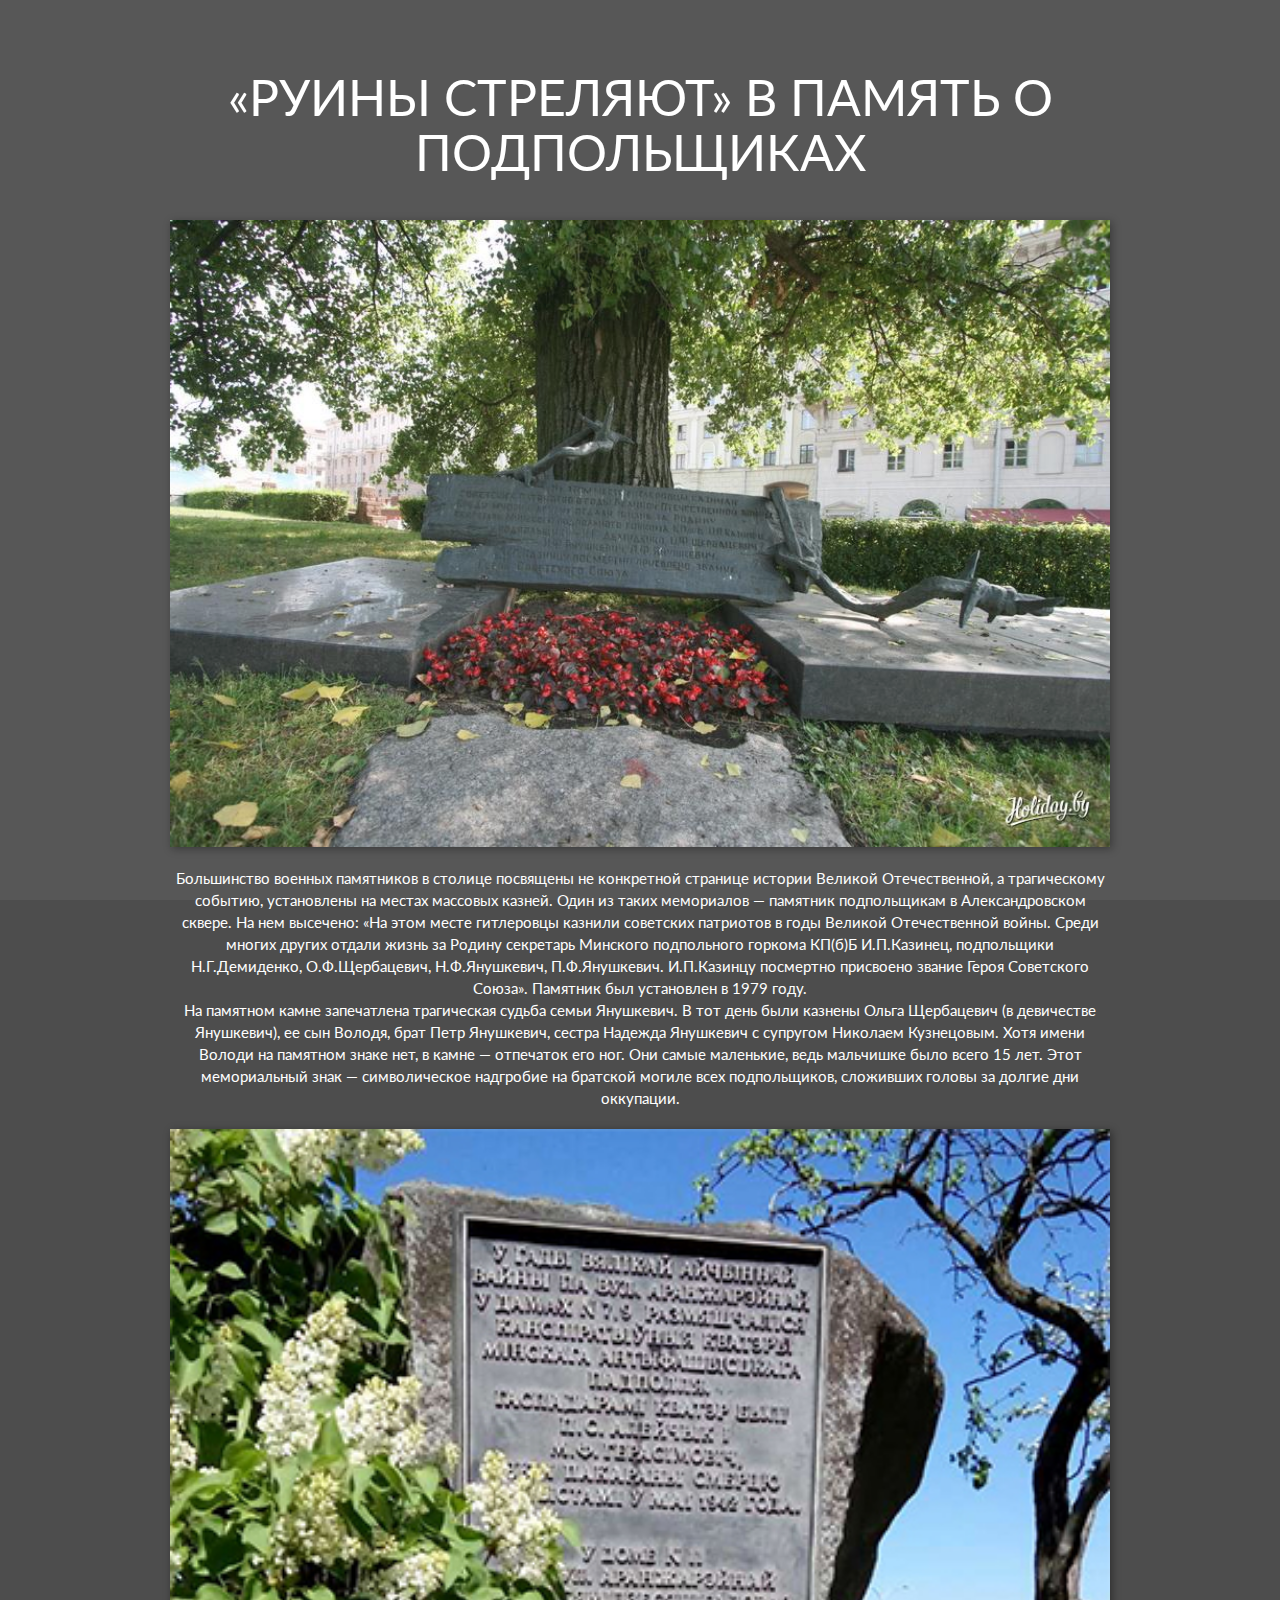
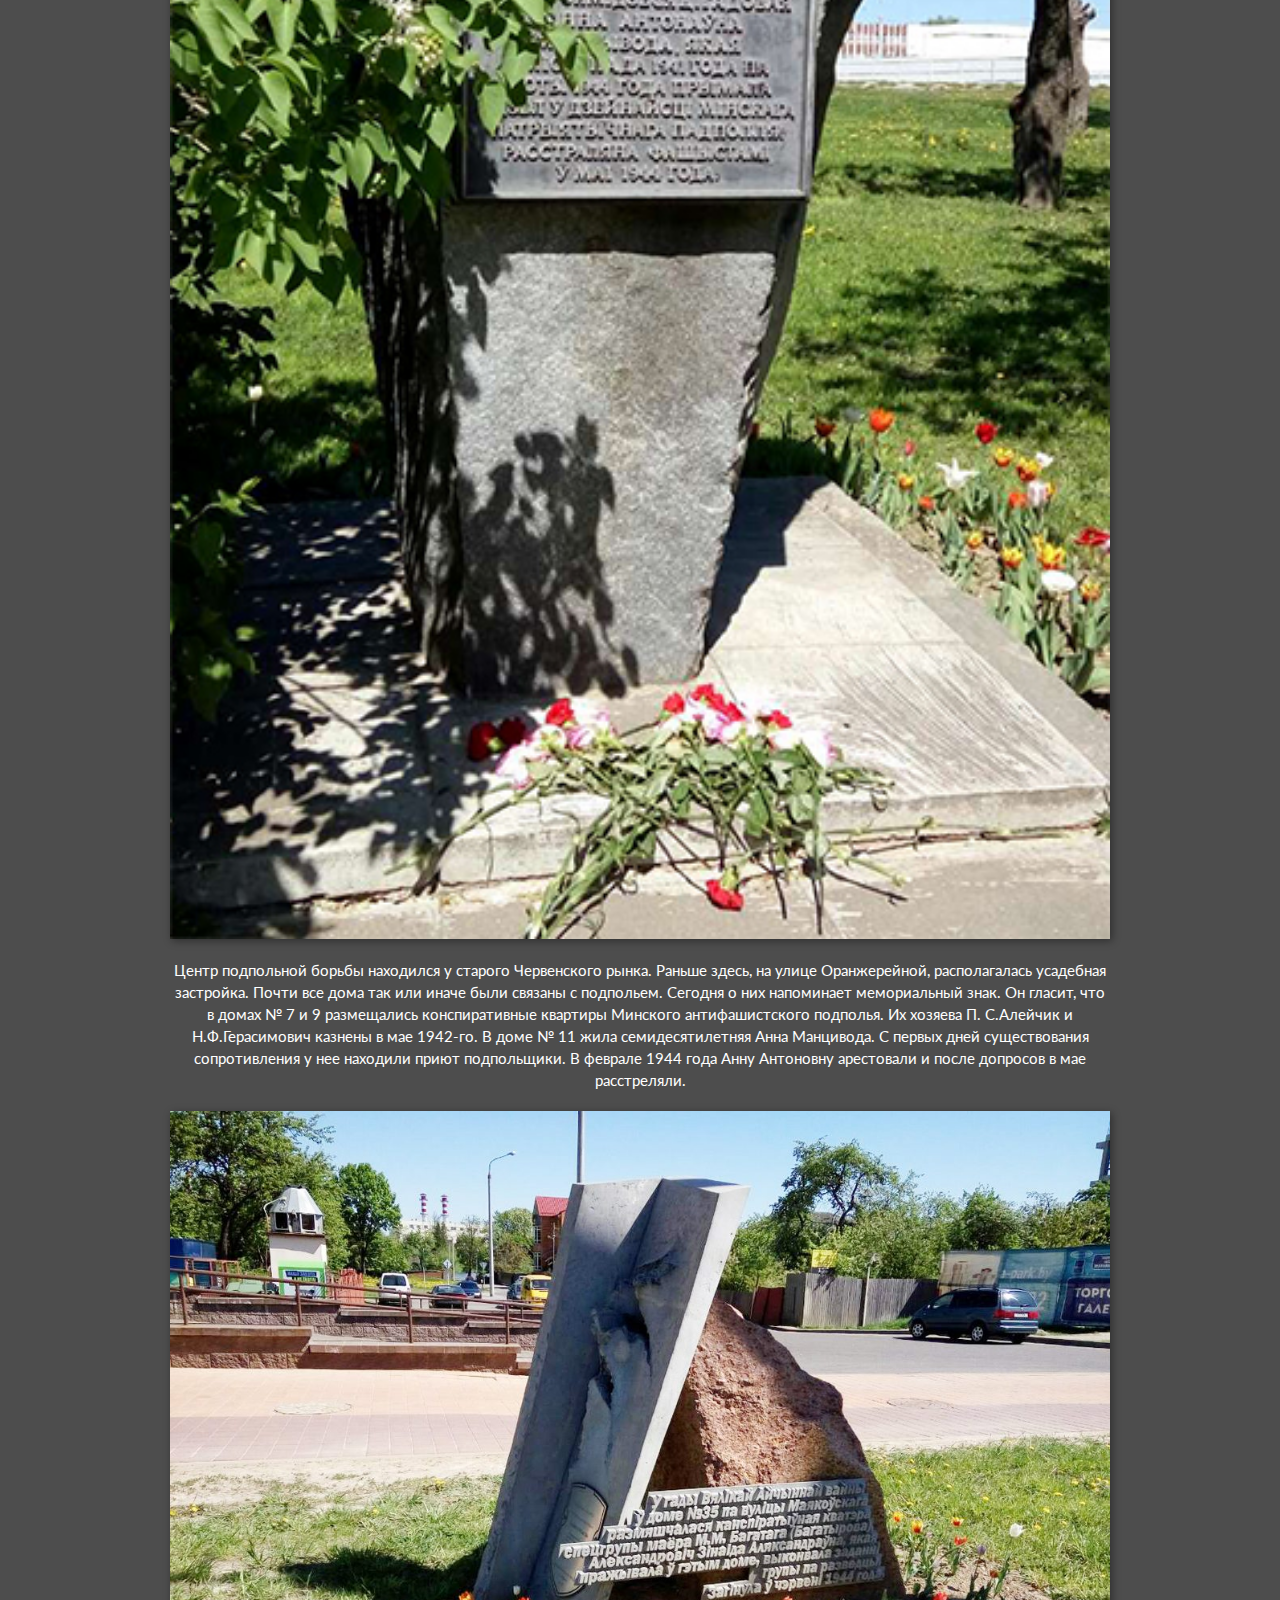
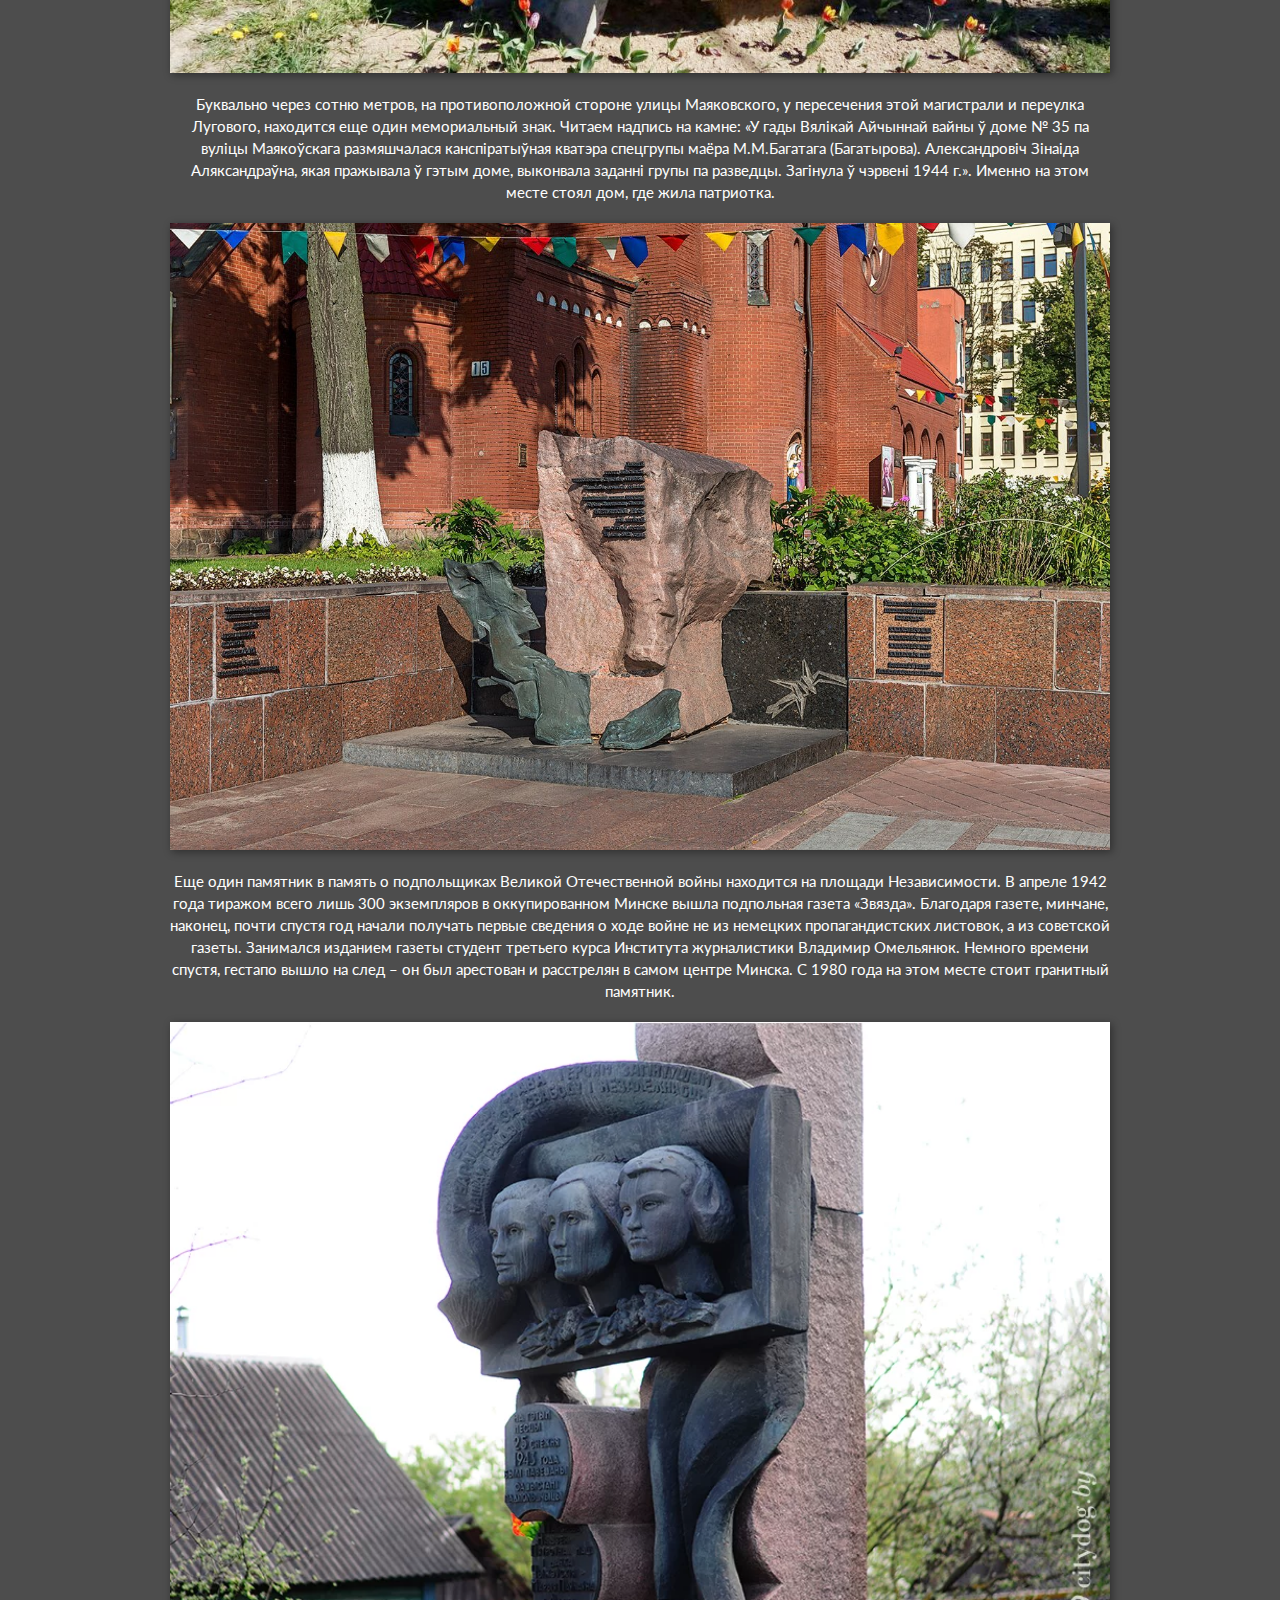
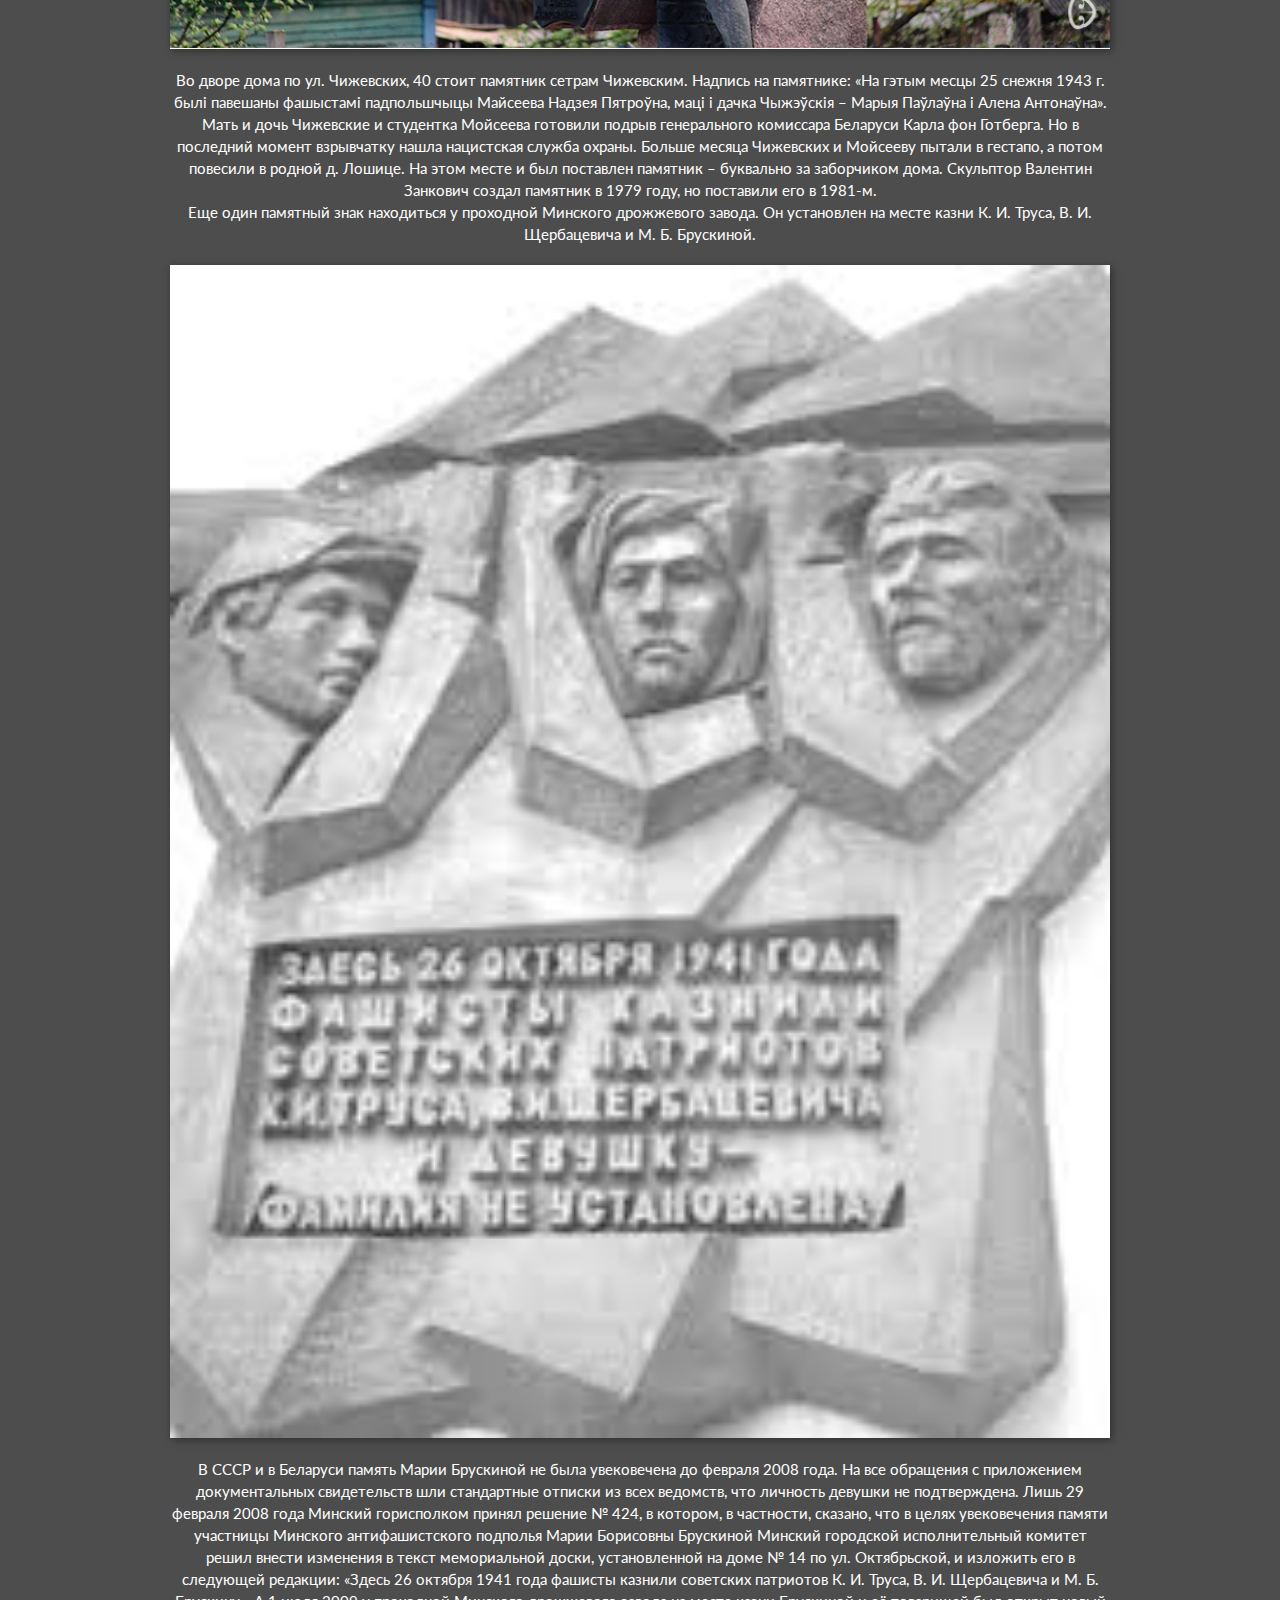
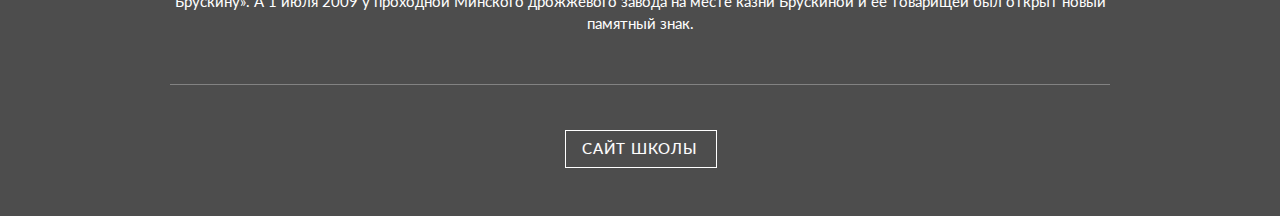
<file: rshoot.html>
﻿<!DOCTYPE html>
<!--[if IE 8]><html class="no-js lt-ie9" lang="en"> <![endif]-->
<!--[if gt IE 8]>
<!--><html class="no-js" lang="en"><!--<![endif]-->
<head>

	<!-- Basic Page Needs
  ================================================== -->
	<meta charset="utf-8">
	<title>Spark</title>
	<meta name="description" content="">
	<meta name="author" content="">

	<!-- Mobile Specific Metas
  ================================================== -->
	<meta name="viewport" content="width=device-width, initial-scale=1, maximum-scale=1">

	<!-- CSS
  ================================================== -->
	<link rel="stylesheet" href="css/base.css"/>
	<link rel="stylesheet" href="css/skeleton.css"/>
	<link rel="stylesheet" href="css/project.css"/>
	
    <!--[if lte IE 8]>
        <script src="js/html5.js"></script>
    <![endif]-->		
		
	<!-- Favicons
	================================================== -->
	<link rel="shortcut icon" href="favicon.png">
	<link rel="apple-touch-icon" href="apple-touch-icon.png">
	<link rel="apple-touch-icon" sizes="72x72" href="apple-touch-icon-72x72.png">
	<link rel="apple-touch-icon" sizes="114x114" href="apple-touch-icon-114x114.png">
</head>
<body>


	<!-- Primary Page Layout
	================================================== -->
	
	<div id="preloader">
		<div id="status">&nbsp;</div>
	</div>	


	<div id="project">
				<div class="container">
					<div class="sixteen columns">
						<h1>«РУИНЫ СТРЕЛЯЮТ» В ПАМЯТЬ О ПОДПОЛЬЩИКАХ</h1> 
					</div>
					<div class="sixteen columns">
						<img class="body-shadow" src="images/gallery/rshoot.jpg" alt=""> 
					</div>
					<div class="sixteen columns"> 
						<p>Большинство военных памятников в столице посвящены не конкретной странице истории Великой Отечественной, а трагическому событию, установлены на местах массовых казней. Один из таких мемориалов — памятник подпольщикам в Александровском сквере. На нем высечено: «На этом месте гитлеровцы казнили советских патриотов в годы Великой Отечественной войны. Среди многих других отдали жизнь за Родину секретарь Минского подпольного горкома КП(б)Б И.П.Казинец, подпольщики Н.Г.Демиденко, О.Ф.Щербацевич, Н.Ф.Янушкевич, П.Ф.Янушкевич. И.П.Казинцу посмертно присвоено звание Героя Советского Союза». Памятник был установлен в 1979 году.</p> 
<p>На памятном камне запечатлена трагическая судьба семьи Янушкевич. В тот день были казнены Ольга Щербацевич (в девичестве Янушкевич), ее сын Володя, брат Петр Янушкевич, сестра Надежда Янушкевич с супругом Николаем Кузнецовым. Хотя имени Володи на памятном знаке нет, в камне — отпечаток его ног. Они самые маленькие, ведь мальчишке было всего 15 лет.
Этот мемориальный знак — символическое надгробие на братской могиле всех подпольщиков, сложивших головы за долгие дни оккупации.</p></div>
                    <div class="sixteen columns">
						<img class="body-shadow" src="images/gallery/gerasim.jpg" alt=""> 
					</div><div class="sixteen columns">


 
<p>Центр подпольной борьбы находился у старого Червенского рынка. Раньше здесь, на улице Оранжерейной, располагалась усадебная застройка. Почти все дома так или иначе были связаны с подпольем. Сегодня о них напоминает мемориальный знак. Он гласит, что в домах № 7 и 9 размещались конспиративные квартиры Минского антифашистского подполья. Их хозяева П. С.Алейчик и Н.Ф.Герасимович казнены в мае 1942-го. В доме № 11 жила семидесятилетняя Анна Манцивода. С первых дней существования сопротивления у нее находили приют подпольщики. В феврале 1944 года Анну Антоновну арестовали и после допросов в мае расстреляли. </p></div>
                    <div class="sixteen columns">
						<img class="body-shadow" src="images/gallery/35.jpg" alt=""> 
					</div><div class="sixteen columns">
 <p>Буквально через сотню метров, на противоположной стороне улицы Маяковского, у пересечения этой магистрали и переулка Лугового, находится еще один мемориальный знак. Читаем надпись на камне: «У гады Вялікай Айчыннай вайны ў доме № 35 па вуліцы Маякоўскага размяшчалася канспіратыўная кватэра спецгрупы маёра М.М.Багатага (Багатырова). Александровіч Зінаіда Аляксандраўна, якая пражывала ў гэтым доме, выконвала заданні групы па разведцы. Загінула ў чэрвені 1944 г.». Именно на этом месте стоял дом, где жила патриотка.</p> </div>
                    <div class="sixteen columns">
						<img class="body-shadow" src="images/gallery/star.jpg" alt=""> 
					</div><div class="sixteen columns">
 <p>Еще один памятник в память о подпольщиках Великой Отечественной войны находится на площади Независимости. В апреле 1942 года тиражом всего лишь 300 экземпляров в оккупированном Минске вышла подпольная газета «Звязда». Благодаря газете, минчане, наконец, почти спустя год начали получать первые сведения о ходе войне не из немецких пропагандистских листовок, а из советской газеты. Занимался изданием газеты студент третьего курса Института журналистики Владимир Омельянюк. Немного времени спустя, гестапо вышло на след – он был арестован и расстрелян в самом центре Минска. С 1980 года на этом месте стоит гранитный памятник.</p>

</div>
                    <div class="sixteen columns">
						<img class="body-shadow" src="images/gallery/sisters.webp" alt=""> 
					</div><div class="sixteen columns">
 <p>Во дворе дома по ул. Чижевских, 40 стоит памятник сетрам Чижевским. Надпись на памятнике: «На гэтым месцы 25 снежня 1943 г. былі павешаны фашыстамі падпольшчыцы Майсеева Надзея Пятроўна, маці і дачка Чыжэўскія – Марыя Паўлаўна і Алена Антонаўна».</p>
<p>Мать и дочь Чижевские и студентка Мойсеева готовили подрыв генерального комиссара Беларуси Карла фон  Готберга. Но в последний момент взрывчатку нашла нацистская служба охраны. Больше месяца Чижевских и Мойсееву пытали в гестапо, а потом повесили в родной д. Лошице. На этом месте и был поставлен памятник – буквально за заборчиком дома. Скульптор Валентин Занкович создал памятник в 1979 году, но поставили его в 1981-м.</p>

<p>Еще один памятный знак находиться у проходной Минского дрожжевого завода. Он установлен  на месте казни К. И. Труса, В. И. Щербацевича и М. Б. Брускиной.</p></div>
                    <div class="sixteen columns">
						<img class="body-shadow" src="images/gallery/masha.jpg" alt=""> 
					</div><div class="sixteen columns">
<p>В СССР и в Беларуси память Марии Брускиной не была увековечена до февраля 2008 года. На все обращения с приложением документальных свидетельств шли стандартные отписки из всех ведомств, что личность девушки  не подтверждена. Лишь 29 февраля 2008 года Минский горисполком принял решение № 424, в котором, в частности, сказано, что в целях увековечения памяти участницы Минского антифашистского подполья Марии Борисовны Брускиной Минский городской исполнительный комитет решил внести изменения в текст мемориальной доски, установленной на доме № 14 по ул. Октябрьской, и изложить его в следующей редакции: «Здесь 26 октября 1941 года фашисты казнили советских патриотов К. И. Труса, В. И. Щербацевича и М. Б. Брускину». А 1 июля 2009 у проходной Минского дрожжевого завода на месте казни Брускиной и её товарищей был открыт новый памятный знак.

</p>
					</div>
					<div class="sixteen columns"> 
						<div class="separator-space"></div> 
					</div>	
					<div class="sixteen columns">
						<div class="link-project"><div class="cl-effect-8"><a href="http://sch42.minsk.edu.by/be/main.aspx"><span>сайт школы</span></a></div></div>	
					</div>
				</div>
	</div>	
	


	
	






	

	<!-- JAVASCRIPT
    ================================================== -->
  
<script type="text/javascript" src="js/jquery.js"></script>
<script type="text/javascript" src="js/modernizr.custom.js"></script>
<script type="text/javascript" src="js/jquery.bxslider.min.js"></script>
<script type="text/javascript">
//Preloader
   
	$(window).load(function() {
		$("#status").fadeOut();
		$("#preloader").delay(350).fadeOut("slow");
	})  

	


//Slider	
	
	$(document).ready(function(){
		$('.bxslider').bxSlider({
			adaptiveHeight: true,
			touchEnabled: true,
			pager: false,
			controls: true,
			auto: true,
			slideMargin: 1
		});
	});	
	
</script>


<!-- End Document
================================================== -->
</body>
</html>
</file>
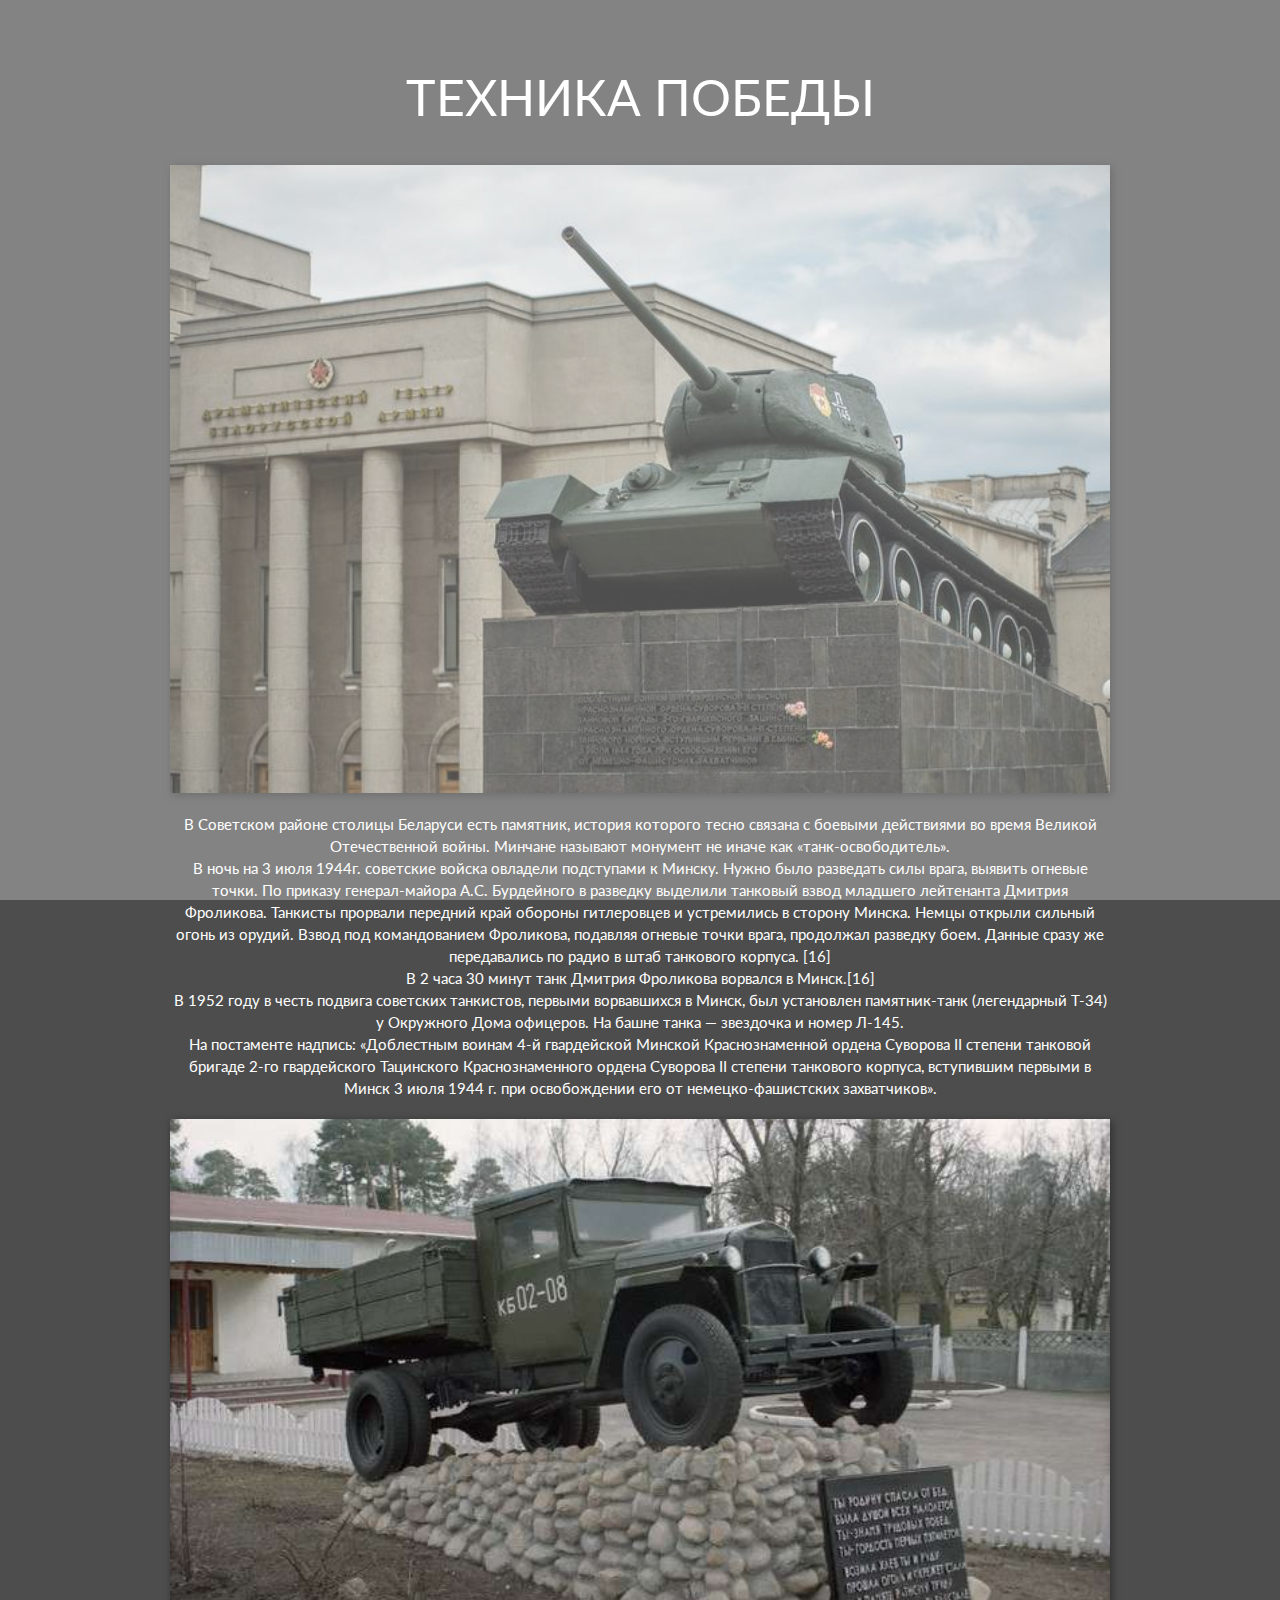
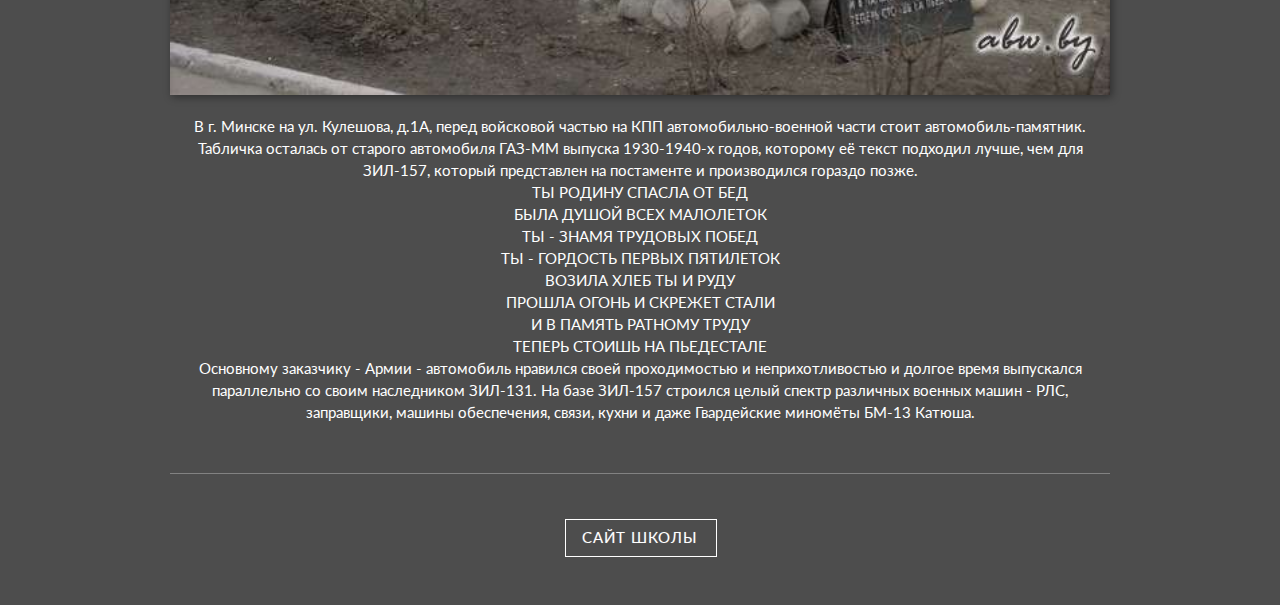
<file: technic.html>
﻿<!DOCTYPE html>
<!--[if IE 8]><html class="no-js lt-ie9" lang="en"> <![endif]-->
<!--[if gt IE 8]>
<!--><html class="no-js" lang="en"><!--<![endif]-->
<head>

	<!-- Basic Page Needs
  ================================================== -->
	<meta charset="utf-8">
	<title>Spark</title>
	<meta name="description" content="">
	<meta name="author" content="">

	<!-- Mobile Specific Metas
  ================================================== -->
	<meta name="viewport" content="width=device-width, initial-scale=1, maximum-scale=1">

	<!-- CSS
  ================================================== -->
	<link rel="stylesheet" href="css/base.css"/>
	<link rel="stylesheet" href="css/skeleton.css"/>
	<link rel="stylesheet" href="css/project.css"/>
	
    <!--[if lte IE 8]>
        <script src="js/html5.js"></script>
    <![endif]-->		
		
	<!-- Favicons
	================================================== -->
	<link rel="shortcut icon" href="favicon.png">
	<link rel="apple-touch-icon" href="apple-touch-icon.png">
	<link rel="apple-touch-icon" sizes="72x72" href="apple-touch-icon-72x72.png">
	<link rel="apple-touch-icon" sizes="114x114" href="apple-touch-icon-114x114.png">
</head>
<body>


	<!-- Primary Page Layout
	================================================== -->
	
	<div id="preloader">
		<div id="status">&nbsp;</div>
	</div>	


	<div id="project">
				<div class="container">
					<div class="sixteen columns">
						<h1>ТЕХНИКА ПОБЕДЫ</h1> 
					</div>
					<div class="sixteen columns">
						<img class="body-shadow" src="images/gallery/technic.jpg" alt=""> 
					</div>
					<div class="sixteen columns"> 
                        <p>В Советском районе столицы Беларуси есть памятник, история которого тесно связана с боевыми действиями во время Великой Отечественной войны. Минчане называют монумент не иначе как «танк-освободитель».	</p>
                        <p>В ночь на 3 июля 1944г. советские войска овладели подступами к Минску. Нужно было разведать силы врага, выявить огневые точки. По приказу генерал-майора А.С. Бурдейного в разведку выделили танковый взвод младшего лейтенанта Дмитрия Фроликова. Танкисты прорвали передний край обороны гитлеровцев и устремились в сторону Минска. Немцы открыли сильный огонь из орудий. Взвод под командованием Фроликова, подавляя огневые точки врага, продолжал разведку боем. Данные сразу же передавались по радио в штаб танкового корпуса. [16]</p>
<p>В 2 часа 30 минут танк Дмитрия Фроликова ворвался в Минск.[16]
                        <p>В 1952 году в честь подвига советских танкистов, первыми ворвавшихся в Минск, был установлен памятник-танк (легендарный Т-34) у Окружного Дома офицеров. На башне танка — звездочка и номер Л-145. </p>
                        <p>На постаменте надпись: «Доблестным воинам 4-й гвардейской Минской Краснознаменной ордена Суворова II степени танковой бригаде 2-го гвардейского Тацинского Краснознаменного ордена Суворова II степени танкового корпуса, вступившим первыми в Минск 3 июля 1944 г. при освобождении его от немецко-фашистских захватчиков».</p>

</div>
                    <div class="sixteen columns">
						<img class="body-shadow" src="images/gallery/auto.jpg" alt=""> 
					</div><div class="sixteen columns">
<p>В г. Минске на ул. Кулешова, д.1А, перед войсковой частью на КПП автомобильно-военной части стоит автомобиль-памятник. Табличка осталась от старого автомобиля ГАЗ-ММ выпуска 1930-1940-х годов, которому её текст подходил лучше, чем для ЗИЛ-157, который представлен на постаменте и производился гораздо позже.</p>
                    <p>ТЫ РОДИНУ СПАСЛА ОТ БЕД</p>
                    <p>БЫЛА ДУШОЙ ВСЕХ МАЛОЛЕТОК</p> 
                    <p>ТЫ - ЗНАМЯ ТРУДОВЫХ ПОБЕД</p>
                    <p>ТЫ - ГОРДОСТЬ ПЕРВЫХ ПЯТИЛЕТОК</p>
                    <p>ВОЗИЛА ХЛЕБ ТЫ И РУДУ</p>
<p>ПРОШЛА ОГОНЬ И СКРЕЖЕТ СТАЛИ</p>
<p>И В ПАМЯТЬ РАТНОМУ ТРУДУ</p>
<p>ТЕПЕРЬ СТОИШЬ НА ПЬЕДЕСТАЛЕ</p>
<p>Основному заказчику - Армии - автомобиль нравился своей проходимостью и неприхотливостью и долгое время выпускался параллельно со своим наследником ЗИЛ-131. На базе ЗИЛ-157 строился целый спектр различных военных машин - РЛС, заправщики, машины обеспечения, связи, кухни и даже Гвардейские миномёты БМ-13 Катюша.

</p>
					</div>
					<div class="sixteen columns"> 
						<div class="separator-space"></div> 
					</div>	
					<div class="sixteen columns">
						<div class="link-project"><div class="cl-effect-8"><a href="http://sch42.minsk.edu.by/be/main.aspx"><span>сайт школы</span></a></div></div>	
					</div>
				</div>
	</div>	
	


	
	






	

	<!-- JAVASCRIPT
    ================================================== -->
  
<script type="text/javascript" src="js/jquery.js"></script>
<script type="text/javascript" src="js/modernizr.custom.js"></script>
<script type="text/javascript" src="js/jquery.bxslider.min.js"></script>
<script type="text/javascript">
//Preloader
   
	$(window).load(function() {
		$("#status").fadeOut();
		$("#preloader").delay(350).fadeOut("slow");
	})  

	


//Slider	
	
	$(document).ready(function(){
		$('.bxslider').bxSlider({
			adaptiveHeight: true,
			touchEnabled: true,
			pager: false,
			controls: true,
			auto: true,
			slideMargin: 1
		});
	});	
	
</script>


<!-- End Document
================================================== -->
</body>
</html>
</file>
<file: css/base.css>
/*
* Skeleton V1.2
* Copyright 2011, Dave Gamache
* www.getskeleton.com
* Free to use under the MIT license.
* http://www.opensource.org/licenses/mit-license.php
* 6/20/2012
*/


/* Table of Content
==================================================
	#Reset & Basics
	#Basic Styles
	#Site Styles
	#Typography
	#Links
	#Lists
	#Images
	#Buttons
	#Forms
	#Misc */


/* #Reset & Basics (Inspired by E. Meyers)
================================================== */
	html, body, div, span, applet, object, iframe, h1, h2, h3, h4, h5, h6, p, blockquote, pre, a, abbr, acronym, address, big, cite, code, del, dfn, em, img, ins, kbd, q, s, samp, small, strike, strong, sub, sup, tt, var, b, u, i, center, dl, dt, dd, ol, ul, li, fieldset, form, label, legend, table, caption, tbody, tfoot, thead, tr, th, td, article, aside, canvas, details, embed, figure, figcaption, footer, header, hgroup, menu, nav, output, ruby, section, summary, time, mark, audio, video, select{
		margin: 0;
		padding: 0;
		border: 0;
		font-size: 100%;
		font: inherit;
		vertical-align: baseline; }
	article, aside, details, figcaption, figure, footer, header, hgroup, menu, nav, section {
		display: block; }
	body {
		line-height: 1; }
	ol, ul {
		list-style: none; }
	blockquote, q {
		quotes: none; }
	blockquote:before, blockquote:after,
	q:before, q:after {
		content: '';
		content: none; }
	table {
		border-collapse: collapse;
		border-spacing: 0; }

/* #Basic Styles
================================================== */
	body {
		background: #f5f5f5;
		font-family: 'OpenSans-Light-webfont';
		font-size: 15px;
		line-height:22px;
		color:#fff;
		overflow-x:hidden;
		-webkit-font-smoothing: antialiased; /* Fix for webkit rendering */
		text-shadow: 1px 1px 1px rgba(0,0,0,0.004);
		-webkit-text-size-adjust: 100%;
 }
 html {
	height: 100%;
		overflow-x:hidden;
}

/* #Typography
================================================== */
	h1, h2, h3, h4, h5, h6, p, a {
		color: #fff;
		font-family: 'Lato', sans-serif;
		text-align:center;
	}
    .text-shadow {
        text-shadow: 2px 2px 8px rgba(0,0,0,0.4);
    }
    .body-shadow {
        box-shadow: 2px 2px 8px rgba(0,0,0,0.4);
    }
    
	h1 a, h2 a, h3 a, h4 a, h5 a, h6 a { font-weight: inherit; }
	h1 { font-size: 50px; line-height:55px;text-transform:uppercase;font-weight: 400; }
	h2 { font-size: 45px; line-height:50px;text-transform:uppercase;}
	h3 { font-size: 40px; line-height: 45px;text-transform:capitalize;}
	h4 { font-size: 35px; line-height: 40px;text-transform:capitalize;}
	h5 { font-size: 30px; line-height: 35px;text-transform:capitalize;font-weight: 400;}
	h6 { font-size: 20px; line-height: 25px;}


	p {  }
	p img { margin: 0; }
	p.lead { font-size: 21px; line-height: 27px; color: #777;  }

	em { font-style: italic; }
	strong { font-weight: 600;}
	small { font-size: 80%; }
	


/*	Blockquotes  */
	blockquote, blockquote p { font-size: 17px; line-height: 24px; color: #777; }
	blockquote { margin: 0 0 20px; padding: 9px 20px 0 19px; }
	blockquote cite { display: block; font-size: 12px; color: #555; }
	blockquote cite:before { content: "\2014 \0020"; }
	blockquote cite a, blockquote cite a:visited, blockquote cite a:visited { color: #555; }

	hr { border: solid #323a3d; border-width: 1px 0 0; clear: both; margin:0 10px 0 10px; height: 0; position:relative;}


/* #Links
================================================== */
	a, a:visited { text-decoration: none; }
	a:hover, a:focus { color: #e74c3c;}
	p a, p a:visited { line-height: inherit; text-decoration: none;}
	a:focus{
	outline:none;
	}

/* #Lists
================================================== */
	ul, ol { }
	ul { list-style: none outside; }
	ol { list-style: decimal; }
	ol, ul.square, ul.circle, ul.disc { margin-left: 30px; }
	ul.square { list-style: square outside; }
	ul.circle { list-style: circle outside; }
	ul.disc { list-style: disc outside; }
	ul ul, ul ol,
	ol ol, ol ul { font-size: 90%;  }
	ul ul li, ul ol li,
	ol ol li, ol ul li {  }
	li { line-height: 18px; }
	ul.large li { line-height: 21px; }
	li p { line-height: 21px; }
/* #Buttons
================================================== */

	.button,
	button,
	input[type="submit"],
	input[type="reset"],
	input[type="button"] {
	background:#363636;	
	margin-top:10px;
	border:none;
	  color: #dfdfdf;
	  display: inline-block;
	  font-size: 16px;
	  cursor: pointer;
	  line-height: normal;
	  padding: 15px 25px;
	-webkit-transition : all 0.3s ease-out;
	-moz-transition : all 0.3s ease-out;
	-o-transition :all 0.3s ease-out;
	transition : all 0.3s ease-out; 
	width:100%}

	.button:hover,
	button:hover,
	input[type="submit"]:hover,
	input[type="reset"]:hover,
	input[type="button"]:hover {	
	  color: #e74c3c;
	background:#292929;	 }

	.button:active,
	button:active,
	input[type="submit"]:active,
	input[type="reset"]:active,
	input[type="button"]:active {	
	  color: #e74c3c;}

	.button.full-width,
	button.full-width,
	input[type="submit"].full-width,
	input[type="reset"].full-width,
	input[type="button"].full-width {
		width: 100%;
		padding-left: 0 !important;
		padding-right: 0 !important;
		text-align: center; }

	/* Fix for odd Mozilla border & padding issues */
	button::-moz-focus-inner,
	input::-moz-focus-inner {
    border: 0;
    padding: 0;
	}
/* #Images
================================================== */






/* #Misc
================================================== */
	.remove-bottom { margin-bottom: 0 !important; }
	.half-bottom { margin-bottom: 10px !important; }
	.add-bottom { margin-bottom: 20px !important; }

.clear {
	clear: both;
	display: block;
	overflow: hidden;
	visibility: hidden;
	width: 0;
	height: 0;
}
::selection {
	background: rgba(0,0,0,.2); /* Safari */
	}
::-moz-selection {
	background: rgba(0,0,0,.2); /* Firefox */
}
</file>
<file: css/skeleton.css>
/*
* Skeleton V1.2
* Copyright 2011, Dave Gamache
* www.getskeleton.com
* Free to use under the MIT license.
* http://www.opensource.org/licenses/mit-license.php
* 6/20/2012
*/


/* Table of Contents
==================================================
    #Base 960 Grid
    #Tablet (Portrait)
    #Mobile (Portrait)
    #Mobile (Landscape)
    #Clearing */



/* #Base 960 Grid
================================================== */

    .container                                  { position: relative; width: 960px; margin: 0 auto; padding: 0; }
    .container .column,
    .container .columns                         { float: left; display: inline; margin-left: 10px; margin-right: 10px; margin-top: 10px; margin-bottom: 10px;}
    .row                                        { margin-bottom: 20px; }

    /* Nested Column Classes */
    .column.alpha, .columns.alpha               { margin-left: 0; }
    .column.omega, .columns.omega               { margin-right: 0; }

    /* Base Grid */
    .container .one.column,
    .container .one.columns                     { width: 40px;  }
    .container .two.columns                     { width: 100px; }
    .container .three.columns                   { width: 160px; }
    .container .four.columns                    { width: 220px; }
    .container .five.columns                    { width: 280px; }
    .container .six.columns                     { width: 340px; }
    .container .seven.columns                   { width: 400px; }
    .container .eight.columns                   { width: 460px; }
    .container .nine.columns                    { width: 520px; }
    .container .ten.columns                     { width: 580px; }
    .container .eleven.columns                  { width: 640px; }
    .container .twelve.columns                  { width: 700px; }
    .container .thirteen.columns                { width: 760px; }
    .container .fourteen.columns                { width: 820px; }
    .container .fifteen.columns                 { width: 880px; }
    .container .sixteen.columns                 { width: 940px; }

    .container .one-third.column                { width: 300px; }
    .container .two-thirds.column               { width: 620px; }

    /* Offsets */
    .container .offset-by-one                   { padding-left: 60px;  }
    .container .offset-by-two                   { padding-left: 120px; }
    .container .offset-by-three                 { padding-left: 180px; }
    .container .offset-by-four                  { padding-left: 240px; }
    .container .offset-by-five                  { padding-left: 300px; }
    .container .offset-by-six                   { padding-left: 360px; }
    .container .offset-by-seven                 { padding-left: 420px; }
    .container .offset-by-eight                 { padding-left: 480px; }
    .container .offset-by-nine                  { padding-left: 540px; }
    .container .offset-by-ten                   { padding-left: 600px; }
    .container .offset-by-eleven                { padding-left: 660px; }
    .container .offset-by-twelve                { padding-left: 720px; }
    .container .offset-by-thirteen              { padding-left: 780px; }
    .container .offset-by-fourteen              { padding-left: 840px; }
    .container .offset-by-fifteen               { padding-left: 900px; }



/* #Tablet (Portrait)
================================================== */

    /* Note: Design for a width of 768px */

    @media only screen and (min-width: 768px) and (max-width: 959px) {
        .container                                  { width: 768px; }
        .container .column,
        .container .columns                         { margin-left: 10px; margin-right: 10px;  margin-top: 10px; margin-bottom: 10px;}
        .column.alpha, .columns.alpha               { margin-left: 0; margin-right: 10px; }
        .column.omega, .columns.omega               { margin-right: 0; margin-left: 10px; }
        .alpha.omega                                { margin-left: 0; margin-right: 0; }

        .container .one.column,
        .container .one.columns                     { width: 28px; }
        .container .two.columns                     { width: 76px; }
        .container .three.columns                   { width: 124px; }
        .container .four.columns                    { width: 172px; }
        .container .five.columns                    { width: 220px; }
        .container .six.columns                     { width: 268px; }
        .container .seven.columns                   { width: 316px; }
        .container .eight.columns                   { width: 364px; }
        .container .nine.columns                    { width: 412px; }
        .container .ten.columns                     { width: 460px; }
        .container .eleven.columns                  { width: 508px; }
        .container .twelve.columns                  { width: 556px; }
        .container .thirteen.columns                { width: 604px; }
        .container .fourteen.columns                { width: 652px; }
        .container .fifteen.columns                 { width: 700px; }
        .container .sixteen.columns                 { width: 748px; }

        .container .one-third.column                { width: 236px; }
        .container .two-thirds.column               { width: 492px; }

        /* Offsets */
        .container .offset-by-one                   { padding-left: 48px; }
        .container .offset-by-two                   { padding-left: 96px; }
        .container .offset-by-three                 { padding-left: 144px; }
        .container .offset-by-four                  { padding-left: 192px; }
        .container .offset-by-five                  { padding-left: 240px; }
        .container .offset-by-six                   { padding-left: 288px; }
        .container .offset-by-seven                 { padding-left: 336px; }
        .container .offset-by-eight                 { padding-left: 384px; }
        .container .offset-by-nine                  { padding-left: 432px; }
        .container .offset-by-ten                   { padding-left: 480px; }
        .container .offset-by-eleven                { padding-left: 528px; }
        .container .offset-by-twelve                { padding-left: 576px; }
        .container .offset-by-thirteen              { padding-left: 624px; }
        .container .offset-by-fourteen              { padding-left: 672px; }
        .container .offset-by-fifteen               { padding-left: 720px; }
    }


/*  #Mobile (Portrait)
================================================== */


    @media only screen and (min-width: 480px) and (max-width: 767px) {
        .container { width: 420px; }
        .container .columns,
        .container .column {  margin-left: 0; margin-right: 0; margin-top: 10px; margin-bottom: 10px;}

        .container .one.column,
        .container .one.columns,
        .container .two.columns,
        .container .three.columns,
        .container .four.columns,
        .container .five.columns,
        .container .six.columns,
        .container .seven.columns,
        .container .eight.columns,
        .container .nine.columns,
        .container .ten.columns,
        .container .eleven.columns,
        .container .twelve.columns,
        .container .thirteen.columns,
        .container .fourteen.columns,
        .container .fifteen.columns,
        .container .sixteen.columns,
        .container .one-third.column,
        .container .two-thirds.column  { width: 420px; }

        /* Offsets */
        .container .offset-by-one,
        .container .offset-by-two,
        .container .offset-by-three,
        .container .offset-by-four,
        .container .offset-by-five,
        .container .offset-by-six,
        .container .offset-by-seven,
        .container .offset-by-eight,
        .container .offset-by-nine,
        .container .offset-by-ten,
        .container .offset-by-eleven,
        .container .offset-by-twelve,
        .container .offset-by-thirteen,
        .container .offset-by-fourteen,
        .container .offset-by-fifteen { padding-left: 0; }

    }


/* #Mobile (Landscape)
================================================== */

    /* Note: Design for a width of 320px */

    @media only screen and (max-width: 319px) {
        .container { width: 220px; }
        .container .columns,
        .container .column { margin-left: 0; margin-right: 0; margin-top: 10px; margin-bottom: 10px;}

        .container .one.column,
        .container .one.columns,
        .container .two.columns,
        .container .three.columns,
        .container .four.columns,
        .container .five.columns,
        .container .six.columns,
        .container .seven.columns,
        .container .eight.columns,
        .container .nine.columns,
        .container .ten.columns,
        .container .eleven.columns,
        .container .twelve.columns,
        .container .thirteen.columns,
        .container .fourteen.columns,
        .container .fifteen.columns,
        .container .sixteen.columns,
        .container .one-third.column,
        .container .two-thirds.column { width: 220px; }
    }

/* #Mobile 
================================================== */


    @media only screen and (min-width: 320px) and (max-width: 479px) {
        .container { width: 300px; }
        .container .columns,
        .container .column {  margin-left: 0; margin-right: 0;  margin-top: 10px; margin-bottom: 10px;}

        .container .one.column,
        .container .one.columns,
        .container .two.columns,
        .container .three.columns,
        .container .four.columns,
        .container .five.columns,
        .container .six.columns,
        .container .seven.columns,
        .container .eight.columns,
        .container .nine.columns,
        .container .ten.columns,
        .container .eleven.columns,
        .container .twelve.columns,
        .container .thirteen.columns,
        .container .fourteen.columns,
        .container .fifteen.columns,
        .container .sixteen.columns,
        .container .one-third.column,
        .container .two-thirds.column { width: 300px; }
    }


/* #Clearing
================================================== */

    /* Self Clearing Goodness */
    .container:after { content: "\0020"; display: block; height: 0; clear: both; visibility: hidden; }

    /* Use clearfix class on parent to clear nested columns,
    or wrap each row of columns in a <div class="row"> */
    .clearfix:before,
    .clearfix:after,
    .row:before,
    .row:after {
      content: '\0020';
      display: block;
      overflow: hidden;
      visibility: hidden;
      width: 0;
      height: 0; }
    .row:after,
    .clearfix:after {
      clear: both; }
    .row,
    .clearfix {
      zoom: 1; }

    /* You can also use a <br class="clear" /> to clear columns */
    .clear {
      clear: both;
      display: block;
      overflow: hidden;
      visibility: hidden;
      width: 0;
      height: 0;
    }
</file>
<file: css/layout.css>
@import url(http://fonts.googleapis.com/css?family=Lato:100,300,400,700,900,100italic,300italic,400italic,700italic,900italic);



/* #PAGE STYLES */

#preloader {
	position: absolute;
	top: 0;
	left: 0;
	right: 0;
	bottom: 0;
	background: #fff;
	z-index: 999999;
}

#status {
	width: 200px;
	height: 200px;
	position: absolute;
	left: 50%;
	top: 50%;
	background-image: url(../images/preload.gif);
	background-repeat: no-repeat;
	background-position: center;
	margin: -100px 0 0 -100px;
}


/* #Navigation
================================================== */

body, html { overflow: hidden; }

html,body{
	width:100%;
	height:100%;
	background:rgba(0,0,0,0.6);
	color:white;
	-webkit-transition: background 0.6s;
	-moz-transition: background 0.6s;
	-ms-transition: background 0.6s;
	-o-transition: background 0.6s;
	transition: background 0.6s;
}

section{
	width:100%;
	height:100%;
	text-align:center;
	position:relative;
	margin:0 auto;
	font-family: 'Lato', sans-serif;
	font-weight:300;
}

article{
	display:block;
	width:100%;
	height:100%;
	text-align:center;
	margin:0 auto;
	position:absolute;
	left:0;
	top:0;
	z-index:2;
	opacity:1;
}

article i{
	position:relative;
	font-size:30px;
	margin-top:100px !important;
	display:inline-block !important;
	color:#fff;
}

article i:before{
	width:100px;
	height:100px;
	background:rgba(255,255,255,0.1);
	-webkit-border-radius:50%;
	border-radius:50%;
	display:inline-block !important;
	line-height:100px;
}



article .cnt{
	text-align:left;
	line-height:24px;
	font-size:20px;
}

.off{
	z-index:0;
	opacity:0;
	-webkit-transition: all 0.6s;
	-moz-transition: all 0.6s;
	-ms-transition: all 0.6s;
	-o-transition: all 0.6s;
	transition: all 0.6s;
}

#ferromenu-controller,#nav li a{
    -webkit-transition: all 300ms linear;
    -moz-transition: all 300ms linear;
    -o-transition: all 300ms linear;
    -ms-transition: all 300ms linear;
    transition: all 300ms linear; 
}

#ferromenu-controller.desktop:hover,
#ferromenu-controller.mobile:active,
#nav li a:hover,
#nav li a:active{
  -webkit-transform: scale(0.9);
  -moz-transform: scale(0.9);
  -ms-transform: scale(0.9);
  -o-transform: scale(0.9);
  transform: scale(0.9);
}

.demo0{
	background:white;
}

.demo0 #ferromenu-controller.desktop.demo0:hover,
.demo0 #ferromenu-controller.mobile.demo0:active,
.demo0 #nav li a:hover,
.demo0 #nav li a:active{
  -webkit-transform: scale(0.9);
  -moz-transform: scale(0.9);
  -ms-transform: scale(0.9);
  -o-transform: scale(0.9);
  transform: scale(0.9);
}

* {
    -webkit-tap-highlight-color: rgba(0, 0, 0, 0);  
} 

#ferromenu-controller{
	position:fixed;
	display:block;
	width:60px;
	height:60px;
	/*margin:10px;*/
	text-align:center;
	-webkit-border-radius:50%;
	border-radius:50%;
    color:#000;
	background:#fff;
    font-family: 'Lato', sans-serif;
    font-size:24px;
    line-height:60px;
    vertical-align:middle;
    text-decoration:none; 
}

#ferromenu-controller .label{
	-webkit-transition : all 0.2s linear;
	-moz-transition : all 0.2s linear;
	-ms-transition : all 0.2s linear;
	-o-transition : all 0.2s linear;
	transition : all 0.2s linear;
}

#ferromenu-controller.desktop:hover,
#ferromenu-controller.mobile:active{
}

#nav li{
	text-align:center;
	z-index:1000;
	
}

#nav li a{
	color:#000;
	z-index:1000;
	background:#fff;
	text-decoration:none;
	width:40px;
	height:40px;
	-webkit-border-radius:50%;
	border-radius:50%;
	line-height:40px;
	display:block;
}

#nav li.desktop a:hover,
#nav li.mobile a:active{
}



/* #Home
================================================== */

#home{
	position: relative; 
	margin: 0 auto;
	width: 100%;
	overflow:hidden;
	z-index:2;
}




/* #Slider
================================================== */



#gallery {
position: absolute;
width: 100%;
height: 700px;
top: 0;
left: 0;
}
#controls div {
}
#controls div:hover:not(.counter) {
}
#controls div:not(.counter) {
}
#controls div.sel {
}	
.prev {
	top:50%;
	margin-top:-25px;
	position:absolute;
	cursor:pointer;
	background:url('../images/arrow-left.png') no-repeat center center;
	-webkit-transition : all 0.2s ease-out;
	-moz-transition : all 0.2s ease-out;
	-o-transition :all 0.2s ease-out;
	transition : all 0.2s ease-out;
	left:20px;
	width:50px;
	height:50px;
	z-index:100000;
}
.next {
	top:50%;
	margin-top:-25px;
	position:absolute;
	cursor:pointer;
	background:url('../images/arrow-right.png') no-repeat center center;
	-webkit-transition : all 0.2s ease-out;
	-moz-transition : all 0.2s ease-out;
	-o-transition :all 0.2s ease-out;
	transition : all 0.2s ease-out;
	right:20px;
	width:50px;
	height:50px;
	z-index:100000;
}

			
			
			
.prev:hover, .next:hover {
  -webkit-transform: scale(0.9);
  -moz-transform: scale(0.9);
  -ms-transform: scale(0.9);
  -o-transform: scale(0.9);
  transform: scale(0.9);
}
.prev:active, .next:active {
  -webkit-transform: scale(0.9);
  -moz-transform: scale(0.9);
  -ms-transform: scale(0.9);
  -o-transform: scale(0.9);
  transform: scale(0.9);
}




.social-top{ 
	position:absolute;
	top:20px;
	right:20px;
	z-index:99;
	height:30px;
}
.list-social li {
    padding:0; 
    list-style: none;
	text-align:center; 
	width:30px;
    display: inline-block;
	border: 1px solid rgba(255,255,255,1);
	border-radius:50%;
	cursor:pointer;
	margin-left:2px;
    -webkit-transition: all 300ms linear;
    -moz-transition: all 300ms linear;
    -o-transition: all 300ms linear;
    -ms-transition: all 300ms linear;
    transition: all 300ms linear; 
}

.list-social li.icon-soc a {
	font-family: 'FontAwesome';
	font-size: 12px;
	line-height: 30px;
	width:30px;
	color: #fff; 
	margin:0;
	padding:0;
}
.list-social li:hover{
  -webkit-transform: scale(0.9);
  -moz-transform: scale(0.9);
  -ms-transform: scale(0.9);
  -o-transform: scale(0.9);
  transform: scale(0.9);
}
.list-social li:hover.icon-soc a{
}


.logo{
	position:absolute;
	background:url('../images/logo.png') no-repeat center center;
	width:140px;
	left:50%;
	margin-left:-70px;
	top:50px;
	height:96px;
	z-index:1000;
}


.home-text {
	position:absolute;
	width:100%;
	top:50%;
	margin-top:-80px;
	height:70px;
	overflow: hidden;
	z-index:1000;
}

.home-text h1 {
	font-size: 70px; 
	line-height:70px;
	font-weight: 300;
	vertical-align:text-top;
}


.link-home {
	position:absolute;
	width:100%;
	top:50%;
	text-align:center;
	margin-top:20px;
}
.link-home a {
	position: relative;
	display: inline-block;
	outline:rgba(255,255,255,.8) solid 1px;
	outline: none;
	color: #fff;
	text-decoration: none;
	text-transform: uppercase;
	letter-spacing: 1px;
	font-weight: 400;
	text-shadow: 0 0 1px rgba(255,255,255,0.3);
	font-size: 1em;
}
.cl-effect-8 a {
	padding: 7px 17px;
	margin: 0 10px;
	z-index:2;
}

.cl-effect-8 a::before,
.cl-effect-8 a::after  {
	position: absolute;
	top: 0;
	left: 0;
	width: 100%;
	height: 100%;
	border: 1px solid #fff;
	content: '';
	-webkit-transition: -webkit-transform 0.3s, opacity 0.3s;
	-moz-transition: -moz-transform 0.3s, opacity 0.3s;
	transition: transform 0.3s, opacity 0.3s;
}

.cl-effect-8 a::after  {
	border-color: #fff;
	opacity: 0;
	-webkit-transform: translateY(-7px) translateX(6px);
	-moz-transform: translateY(-7px) translateX(6px);
	transform: translateY(-7px) translateX(6px);
}

.cl-effect-8 a:hover::before,
.cl-effect-8 a:focus::before {
	opacity: 0;
	-webkit-transform: translateY(15px) translateX(-15px);
	-moz-transform: translateY(15px) translateX(-15px);
	transform: translateY(15px) translateX(-15px);
}

.cl-effect-8 a:hover::after,
.cl-effect-8 a:focus::after  {
	opacity: 1;
	-webkit-transform: translateY(0px) translateX(0px);
	-moz-transform: translateY(0px) translateX(0px);
	transform: translateY(0px) translateX(0px);
}	

.link-home a:hover,
.link-home a:focus {
	outline: none;
}


/* #About Us
================================================== */
#about{
	overflow-y:auto;
}
#about h1{
	padding-top:100px;
}
#about h5{
}


/* DIRECTION CONTROLS (NEXT / PREV) */
.bx-wrapper{
	position:relative;
	width:100%;
}
.bx-wrapper .bx-prev {
	left: 0;
	margin-top:-20px;
	top:50%;
	background:rgba(0,0,0,.7) url(../images/arrow-left.png) no-repeat center center;
	background-size:30px 30px;
	-webkit-transition : all 0.2s ease-out;
	-moz-transition : all 0.2s ease-out;
	-o-transition :all 0.2s ease-out;
	transition : all 0.2s ease-out;  
}

.bx-wrapper .bx-next {
	right:0;
	margin-top:-20px;
	top:50%;
	background:rgba(0,0,0,.7) url(../images/arrow-right.png) no-repeat center center;
	background-size:30px 30px;
	-webkit-transition : all 0.2s ease-out;
	-moz-transition : all 0.2s ease-out;
	-o-transition :all 0.2s ease-out;
	transition : all 0.2s ease-out;  
}

.bx-wrapper .bx-prev:hover {
  -webkit-transform: scale(0.9);
  -moz-transform: scale(0.9);
  -ms-transform: scale(0.9);
  -o-transform: scale(0.9);
  transform: scale(0.9);
}

.bx-wrapper .bx-next:hover {
  -webkit-transform: scale(0.9);
  -moz-transform: scale(0.9);
  -ms-transform: scale(0.9);
  -o-transform: scale(0.9);
  transform: scale(0.9);
}

.bx-wrapper .bx-controls-direction a {
	position: absolute;
	outline: 0;
	width: 40px;
	height: 40px;
	text-indent: -9999px;
	z-index: 9;
}

.bx-wrapper .bx-controls-direction a.disabled {
	display: none;
}


.media{
	width:100%;
}


.sep{
	position:relative;
	margin:0 auto;
	width:50px;
    border-top:2px double #fff;
	margin-top:10px;
	margin-bottom:50px;
}

.img-wrap img{
	width:100%;
	height:auto;
	display:block;
	border-radius:5px;
}

.qut{
	position:relative;
	background:url('../images/qv.png') no-repeat top left;
}
.qut h6{
	text-align:left;
	font-family: 'Lato', sans-serif;
	padding-bottom:25px;
	padding-left:50px;
	font-size: 18px;
}
.qut p{
	text-align:right;
	color: rgba(255,255,255,.7);
}
.qut span{
	border-top:1px solid rgba(255,255,255,.7);
	padding-top:5px;
}
.separator-space{
	position:relative;
	margin:0 auto;
	width:100%;
	margin-bottom:10px;
}
.separator-space-bottom{
	position:relative;
	margin:0 auto;
	width:100%;
	margin-bottom:40px;
}

#team-back{
	position:relative;
	background: url('../images/5.jpg') no-repeat scroll;
	background-size: cover;
	width:100%;
}



.team-wrap{
	position:relative;
	margin:0 auto;
	width:100%;
	background:rgba(52,152,219,.8);
	border-radius:5px;
	overflow:hidden;
	margin-bottom:10px;
}
.team-wrap .team-img {
	position:relative;
	margin:0 auto;
	width:100%;
}
.team-wrap .team-img img{
	width:100%;
	height:auto;
	display:block;
}
.team-wrap .team-memb {
	position:absolute;
	width:140px;
	height:140px;
	border:5px solid rgba(255,255,255,.2);
	z-index:5;
	border-radius:50%;
	left:50%;
	margin-left:-75px;
	bottom:117px;
	-webkit-transition : all 0.2s ease-out;
	-moz-transition : all 0.2s ease-out;
	-o-transition :all 0.2s ease-out;
	transition : all 0.2s ease-out;  
}
.team-wrap .team-memb img{
	width:100%;
	height:auto;
	border-radius:50%;
	display:block;
}

.team-wrap h6{
	padding-top:90px;
	text-align:center;
}
.team-wrap p{
	padding-bottom:15px;
	text-align:center;
	font-style: italic;
}

.social-team{ 
	position:realative;
	z-index:99;
	height:20px;
	padding-bottom:25px;
	text-align:center; 
}
.list-social-team li {
    padding:0; 
    list-style: none;
	text-align:center; 
	width:20px;
    display: inline-block;
	border: 1px solid rgba(255,255,255,1);
	border-radius:50%;
	cursor:pointer;
	margin-left:2px;
    -webkit-transition: all 300ms linear;
    -moz-transition: all 300ms linear;
    -o-transition: all 300ms linear;
    -ms-transition: all 300ms linear;
    transition: all 300ms linear; 
}

.list-social-team li.icon-team a {
	font-family: 'FontAwesome';
	font-size: 10px;
	line-height: 20px;
	width:20px;
	color: #fff; 
	margin:0;
	padding:0;
}
.list-social-team li:hover{
  -webkit-transform: scale(0.9);
  -moz-transform: scale(0.9);
  -ms-transform: scale(0.9);
  -o-transform: scale(0.9);
  transform: scale(0.9);
}
.list-social-team li:hover.icon-team a{
}




.facts{
	position:relative;
	margin:0 auto;
	width:100%;
	text-align:center;
	overflow:hidden;
}
.facts img{
	width:20px;
	height:20px;
}
.facts h2{
}
.facts h6{
}


/* #Services
================================================== */
#services{
	overflow-y:auto;
}
#services h1{
	padding-top:100px;
}
#services .bx-wrapper{
	margin-bottom:40px;
}
#services .bx-wrapper .bx-prev {
	left: 50%;
	margin-left:-40px;
	margin-top:0;
	top:auto;
	background:url(../images/arrow-left.png) no-repeat center center;
	background-size:30px 30px;
}

#services .bx-wrapper .bx-next {
	right:50%;
	margin-right:-40px;
	margin-top:0;
	top:auto;
	background:url(../images/arrow-right.png) no-repeat center center;
	background-size:30px 30px;
}

.offer{
	position:relative;
	margin:0 auto;
	width:100%;
	text-align:center;
	overflow:hidden;
}
.offer img{
	width:40px;
	height:40px;
}
.offer h6{
	padding-top:15px;
	padding-bottom:15px;
}
.offer1{
	position:relative;
	margin:0 auto;
	width:100%;
	text-align:center;
	overflow:hidden;
}
.offer1 img{
	width:30px;
	height:30px;
	float:left;
}
.offer1 h6{
	padding-bottom:15px;
	margin-left:45px;
	text-align:left;
}
.offer1 p{
	margin-left:45px;
	text-align:left;
}

.clients{
	position:relative;
	width:100%;
}
.clients h6{
	font-family: 'Lato', sans-serif;
	padding-bottom:25px;
	font-style: italic;
	font-size: 18px;
}
.clients p{
	color: rgba(255,255,255,.7);
	padding-bottom:10px;
}
.clients span{
	border-top:1px solid rgba(255,255,255,.7);
	padding-top:5px;
}


.link-box{
	position:relative;
	background:#2980b9;
	padding:20px;
	border-radius:5px;
}
.link-box h6{
	padding-bottom:20px;
}

.link-box a {
	position: relative;
	display: inline-block;
	outline:rgba(255,255,255,.8) solid 1px;
	outline: none;
	color: #fff;
	text-decoration: none;
	text-transform: uppercase;
	letter-spacing: 1px;
	font-weight: 400;
	text-shadow: 0 0 1px rgba(255,255,255,0.3);
	font-size: .9em;
}

#other-ser{
	position:relative;
	background: url('../images/2.jpg') no-repeat scroll;
	background-size: cover;
	width:100%;
}
.purple{
	background:rgba(52,152,219,.4);
	top: 0; 
	left: 0; 
	right: 0;
	bottom: 0;
	z-index: -1;
	width:100%;
}



/* #Portfolio
================================================== */

#folio{
	overflow-y:auto;
	width: 100%;
}
#folio h1{
	padding-top:100px;
}

.all-works{
	position:relative;
	overflow:hidden;
	width:100%;
	display: block;
}

.all-works h5{
	padding-bottom:40px;
	text-align:center;
}

.one-work{
	position:relative;
	width:100%;
	overflow:hidden;
	display: block;
	border-radius:5px;	
}
.one-work img{
	width:100%;
	height:auto;
	display: block; 
}

.one-work .mask{
	position:absolute;
	background: rgba(0,0,0,0.6) url('../images/plus.png') no-repeat center center;
	overflow:hidden;
	display: block; 
	width:100%;
	height:100%;
	top:-100%;
	left:0;
	z-index:5;
	opacity: 0.8;
    -webkit-transition: all 300ms linear;
    -moz-transition: all 300ms linear;
    -o-transition: all 300ms linear;
    -ms-transition: all 300ms linear;
    transition: all 300ms linear; 
}
.one-work:hover .mask{
	top:0;
}

.one-work a{
}
.one-work .work-text{
	position:absolute; 
	width:100%;
	text-align:center;
	height:60px;
	z-index:6;
	left:0;
	bottom:-60px;
	background:rgba(0,0,0,.6);
    -webkit-transition: all 300ms linear;
    -moz-transition: all 300ms linear;
    -o-transition: all 300ms linear;
    -ms-transition: all 300ms linear;
    transition: all 300ms linear; 
}
.one-work .work-text h6{
	text-align:center;
	font-weight:300;
	line-height:60px;
}

.one-work:hover .work-text{
	bottom:0;
}



#filter {
	display: inline-block;
}

#filter li {
	font-size: 16px;
	margin-bottom: 10px;
	text-align:center;
	display: inline-block;
	-webkit-transition : all 0.2s ease-out;
	-moz-transition : all 0.2s ease-out;
	-o-transition :all 0.2s ease-out;
	transition : all 0.2s ease-out;
}

#filter li a {
	position: relative;
	display: inline-block;
	outline:rgba(255,255,255,.8) solid 1px;
	outline: none;
	color: #fff;
	text-align:center;
	text-decoration: none;
	text-transform: uppercase;
	font-weight: 400;
	text-shadow: 0 0 1px rgba(255,255,255,0.3);
	font-size: 12px;
	line-height:22px;
	-webkit-transition : all 0.2s ease-out;
	-moz-transition : all 0.2s ease-out;
	-o-transition :all 0.2s ease-out;
	transition : all 0.2s ease-out;
}
#filter li a:hover {
}
#filter li .current {
}


.isotope-item {
    z-index: 2;
}

.isotope-hidden.isotope-item {
    pointer-events: none;
    z-index: 1;
}

.isotope, .isotope .isotope-item {
    -webkit-transition-duration: 0.8s;
       -moz-transition-duration: 0.8s;
            transition-duration: 0.8s;
}

.isotope {
    -webkit-transition-property: height, width;
       -moz-transition-property: height, width;
            transition-property: height, width;
}

.isotope .isotope-item {
    -webkit-transition-property: -webkit-transform, opacity;
       -moz-transition-property:    -moz-transform, opacity;
        -ms-transition-property:     -ms-transform, opacity;
         -o-transition-property:         top, left, opacity;
            transition-property:         transform, opacity;
}





/* #Contact
================================================== */


#contact .list-social li {
	border: 1px solid rgba(0,0,0,1);
}

#contact .list-social li.icon-soc a {
	color: #000; 
}

#map{
	position: relative;
  display: block;
  width: 100%;
  height: 100%;
  margin: 0 auto;
}
.overlay{
  display:block;
  z-index:10;
  text-align:center;
  height:80px;
  width:102px;
  background:transparent url(../images/marker.png)no-repeat bottom center;
}
.overlay_arrow{
  left:50%;
  margin-left:-16px;
  width:0;
  height:0;
  position:absolute;
}
.overlay_arrow.above{
  bottom:-13px;
  border-left:16px solid transparent;
  border-right:16px solid transparent;
  border-top:16px solid #000;
}
.overlay_arrow.below{
  top:-15px;
  border-left:16px solid transparent;
  border-right:16px solid transparent;
  border-bottom:16px solid #000;
}



.contact-wrap{
	position:absolute;
	width:400px;
	background:rgba(52,152,219,.9);
	border-radius:5px;
	overflow:hidden;
	padding:25px;
	left:20px;
	bottom:20px;
	z-index:10;
}
.contact-wrap p{
	text-align:left;
	padding:5px;
}
.contact-wrap a{
	color:#fff;
}
.contact-wrap a:hover{
	color:#fff;
	text-decoration:underline;
}





/* #Media Queries
================================================== */


@media only screen and (min-width: 960px) and (max-width: 1200px) {
}

@media only screen and (min-width: 768px) and (max-width: 959px) {
.home-text {
	margin-top:-40px;
	height:50px;
}

.home-text h1 {
	font-size: 50px; 
	line-height:50px;
}
}

@media only screen and (min-width: 480px) and (max-width: 767px) {
.home-text {
	margin-top:-20px;
	height:40px;
}

.home-text h1 {
	font-size: 40px; 
	line-height:40px;
}
.link-home {
	margin-top:60px;
}			
.prev {
	top:auto;
	bottom:20px;
	margin-top:0;
}
.next {
	top:auto;
	bottom:20px;
	margin-top:0;
}
}

@media only screen and (min-width: 320px) and (max-width: 479px) {	
.home-text {
	margin-top:0;
	height:30px;
}

.home-text h1 {
	font-size: 30px; 
	line-height:30px;
}
.link-home {
	margin-top:60px;
}	
.logo{
	top:70px;
	background-size:90px 62px;
	width:90px;
	height:62px;
	margin-left:-45px;
}	
.prev {
	top:auto;
	bottom:20px;
	margin-top:0;
}
.next {
	top:auto;
	bottom:20px;
	margin-top:0;
}
.contact-wrap{
	width:240px;
}
}

@media only screen and (max-width: 319px) {	
.home-text {
	margin-top:10px;
	height:24px;
}

.home-text h1 {
	font-size: 24px; 
	line-height:24px;
}
.link-home {
	margin-top:54px;
}	
.logo{
	top:70px;
	background-size:90px 62px;
	width:90px;
	height:62px;
	margin-left:-45px;
}	
.prev{
	top:auto;
	bottom:20px;
	margin-top:0;
}
.next {
	top:auto;
	bottom:20px;
	margin-top:0;
}
.contact-wrap{
	width:160px;
}
}




/* #Font-Face
================================================== */





@font-face {
    font-family: 'OpenSans-Light-webfont';
    src: url('font/OpenSans-Light-webfont.eot');
    src: url('font/OpenSans-Light-webfont.eot?#iefix') format('embedded-opentype'),
         url('font/OpenSans-Light-webfont.woff') format('woff'),
         url('font/OpenSans-Light-webfont.ttf') format('truetype'),
         url('font/OpenSans-Light-webfont.svg#BebasNeueRegular') format('svg');
    font-weight: normal;
    font-style: normal;

}
</file>
<file: css/colorbox.css>
/*
    Colorbox Core Style:
    The following CSS is consistent between example themes and should not be altered.
*/
#colorbox, #cboxOverlay, #cboxWrapper{position:absolute; top:0; left:0; z-index:9999; overflow-x:hidden;
	overflow-y:auto;}
#cboxOverlay{position:fixed; width:100%; height:100%;overflow-y:auto;}
#cboxMiddleLeft, #cboxBottomLeft{clear:left;}
#cboxContent{position:relative;overflow-y:auto;}
#cboxLoadedContent{overflow-y:auto; -webkit-overflow-scrolling: touch;}
#cboxTitle{margin:0;}
#cboxLoadingOverlay, #cboxLoadingGraphic{position:absolute; top:0; left:0; width:100%; height:100%;}
#cboxPrevious, #cboxNext, #cboxClose, #cboxSlideshow{cursor:pointer;}
.cboxPhoto{float:left; margin:auto; border:0; display:block; max-width:none;}
.cboxIframe{width:100%; height:100%; display:block; border:0;}
#colorbox, #cboxContent, #cboxLoadedContent{box-sizing:content-box; -moz-box-sizing:content-box; -webkit-box-sizing:content-box;}

/* 
    User Style:
    Change the following styles to modify the appearance of Colorbox.  They are
    ordered & tabbed in a way that represents the nesting of the generated HTML.
*/
#cboxOverlay{background:#f5f5f5;}
#colorbox{outline:0;}
    #cboxContent{background:#f5f5f5; overflow-x:hidden;overflow-y:auto;}
        .cboxIframe{background:#f5f5f5;}
        #cboxError{padding:50px; border:1px solid #ccc;}
        #cboxLoadedContent{}
        #cboxTitle{position:absolute; bottom:4px; left:0; text-align:center; width:100%; color:#fff;opacity:0;}
        #cboxCurrent{position:absolute; bottom:4px; left:58px; color:#fff;opacity:0;}
        #cboxLoadingOverlay{background:url(../images/loading_background.png) no-repeat center center;}
        #cboxLoadingGraphic{background:url(../images/loading.gif) no-repeat center center;}

        /* these elements are buttons, and may need to have additional styles reset to avoid unwanted base styles */
        #cboxPrevious, #cboxNext, #cboxSlideshow, #cboxClose {border:0; padding:0; margin:0; overflow:visible; width:auto; background:none; }
        
        /* avoid outlines on :active (mouseclick), but preserve outlines on :focus (tabbed navigating) */
        #cboxPrevious:active, #cboxNext:active, #cboxSlideshow:active, #cboxClose:active {outline:0;}

        #cboxSlideshow{position:absolute; bottom:4px; right:30px; color:#010101;}
        #cboxPrevious{position:absolute; top:20px; left:20px; background:url(../images/arrow-left.png) no-repeat center center;background-size:30px 30px; width:30px; height:30px; text-indent:-9999px;
	-webkit-transition : all 0.2s ease-out;
	-moz-transition : all 0.2s ease-out;
	-o-transition :all 0.2s ease-out;
	transition : all 0.2s ease-out;outline:none;}
        #cboxPrevious:hover{
  -webkit-transform: scale(0.9);
  -moz-transform: scale(0.9);
  -ms-transform: scale(0.9);
  -o-transform: scale(0.9);
  transform: scale(0.9);outline:none;}
        #cboxNext{position:absolute; top:20px; left:100px; background:url(../images/arrow-right.png) no-repeat center center;background-size:30px 30px;  width:30px; height:30px; text-indent:-9999px;
	-webkit-transition : all 0.2s ease-out;
	-moz-transition : all 0.2s ease-out;
	-o-transition :all 0.2s ease-out;
	transition : all 0.2s ease-out;outline:none;}
        #cboxNext:hover{
  -webkit-transform: scale(0.9);
  -moz-transform: scale(0.9);
  -ms-transform: scale(0.9);
  -o-transform: scale(0.9);
  transform: scale(0.9);outline:none;}
        #cboxClose{position:absolute; top:20px; left:60px; background:url(../images/close.png) no-repeat center center;background-size:30px 30px;  width:30px; height:30px;text-indent:-9999px;
	-webkit-transition : all 0.2s ease-out;
	-moz-transition : all 0.2s ease-out;
	-o-transition :all 0.2s ease-out;
	transition : all 0.2s ease-out;outline:none;}
        #cboxClose:hover{
  -webkit-transform: scale(0.9);
  -moz-transform: scale(0.9);
  -ms-transform: scale(0.9);
  -o-transform: scale(0.9);
  transform: scale(0.9);outline:none;}

/*
  The following fixes a problem where IE7 and IE8 replace a PNG's alpha transparency with a black fill
  when an alpha filter (opacity change) is set on the element or ancestor element.  This style is not applied to or needed in IE9.
  See: http://jacklmoore.com/notes/ie-transparency-problems/
*/
.cboxIE #cboxTopLeft,
.cboxIE #cboxTopCenter,
.cboxIE #cboxTopRight,
.cboxIE #cboxBottomLeft,
.cboxIE #cboxBottomCenter,
.cboxIE #cboxBottomRight,
.cboxIE #cboxMiddleLeft,
.cboxIE #cboxMiddleRight {
    filter: progid:DXImageTransform.Microsoft.gradient(startColorstr=#00FFFFFF,endColorstr=#00FFFFFF);
}

/*
  The following provides PNG transparency support for IE6
  Feel free to remove this and the /ie6/ directory if you have dropped IE6 support.
*/
.cboxIE6 #cboxTopLeft{background:url(images/ie6/borderTopLeft.png);}
.cboxIE6 #cboxTopCenter{background:url(images/ie6/borderTopCenter.png);}
.cboxIE6 #cboxTopRight{background:url(images/ie6/borderTopRight.png);}
.cboxIE6 #cboxBottomLeft{background:url(images/ie6/borderBottomLeft.png);}
.cboxIE6 #cboxBottomCenter{background:url(images/ie6/borderBottomCenter.png);}
.cboxIE6 #cboxBottomRight{background:url(images/ie6/borderBottomRight.png);}
.cboxIE6 #cboxMiddleLeft{background:url(images/ie6/borderMiddleLeft.png);}
.cboxIE6 #cboxMiddleRight{background:url(images/ie6/borderMiddleRight.png);}

.cboxIE6 #cboxTopLeft,
.cboxIE6 #cboxTopCenter,
.cboxIE6 #cboxTopRight,
.cboxIE6 #cboxBottomLeft,
.cboxIE6 #cboxBottomCenter,
.cboxIE6 #cboxBottomRight,
.cboxIE6 #cboxMiddleLeft,
.cboxIE6 #cboxMiddleRight {
    _behavior: expression(this.src = this.src ? this.src : this.currentStyle.backgroundImage.split('"')[1], this.style.background = "none", this.style.filter = "progid:DXImageTransform.Microsoft.AlphaImageLoader(src=" + this.src + ", sizingMethod='scale')");
}
</file>
<file: css/project.css>
@import url(http://fonts.googleapis.com/css?family=Lato:100,300,400,700,900,100italic,300italic,400italic,700italic,900italic);


/* #PAGE STYLES */

#preloader {
	position: absolute;
	top: 0;
	left: 0;
	right: 0;
	bottom: 0;
	background: #fff;
	z-index: 999999;
}

#status {
	width: 200px;
	height: 200px;
	position: absolute;
	left: 50%;
	top: 50%;
	background-image: url(../images/preload.gif);
	background-repeat: no-repeat;
	background-position: center;
	margin: -100px 0 0 -100px;
}

html,body{
	background:rgba(0,0,0,0.6);;
}

#project{
	position:relative;
	background:#4d4d4d;
	overflow-y:auto;
	width: 100%;
	padding-bottom:40px;
}


#project h1{
	padding-top:60px;
	padding-bottom:20px;
}
#project h6{
	padding-bottom:15px;
	text-align:left;
	font-size: 20px;
	line-height: 25px;
	font-weight: 400;
}
#project img{
	width: 100%;
	height:auto;
	display:block;
}

/* DIRECTION CONTROLS (NEXT / PREV) */
.bx-wrapper{
	position:relative;
	width:100%;
}
.bx-wrapper .bx-prev {
	left: 0;
	margin-top:-20px;
	top:50%;
	background:url(../images/arrow-left.png) no-repeat center center;
	background-size:30px 30px;
	-webkit-transition : all 0.2s ease-out;
	-moz-transition : all 0.2s ease-out;
	-o-transition :all 0.2s ease-out;
	transition : all 0.2s ease-out;  
}

.bx-wrapper .bx-next {
	right:0;
	margin-top:-20px;
	top:50%;
	background:url(../images/arrow-right.png) no-repeat center center;
	background-size:30px 30px;
	-webkit-transition : all 0.2s ease-out;
	-moz-transition : all 0.2s ease-out;
	-o-transition :all 0.2s ease-out;
	transition : all 0.2s ease-out;  
}

.bx-wrapper .bx-prev:hover {
  -webkit-transform: scale(0.9);
  -moz-transform: scale(0.9);
  -ms-transform: scale(0.9);
  -o-transform: scale(0.9);
  transform: scale(0.9);
}

.bx-wrapper .bx-next:hover {
  -webkit-transform: scale(0.9);
  -moz-transform: scale(0.9);
  -ms-transform: scale(0.9);
  -o-transform: scale(0.9);
  transform: scale(0.9);
}

.bx-wrapper .bx-controls-direction a {
	position: absolute;
	outline: 0;
	width: 40px;
	height: 40px;
	text-indent: -9999px;
	z-index: 9;
}

.bx-wrapper .bx-controls-direction a.disabled {
	display: none;
}


.separator-space{
	position:relative;
	margin:0 auto;
	width:100%;
	margin-bottom:10px;
}


.media{
	width:100%;
}


.link-project {
	position:relative;
	border-top:1px solid rgba(255,255,255,.3);
	padding-top:45px;
	width:100%;
	text-align:center;
}
.link-project a {
	position: relative;
	display: inline-block;
	outline:rgba(255,255,255,.8) solid 1px;
	outline: none;
	color: #fff;
	text-decoration: none;
	text-transform: uppercase;
	letter-spacing: 1px;
	font-weight: 400;
	text-shadow: 0 0 1px rgba(255,255,255,0.3);
	font-size: 1em;
}
.cl-effect-8 a {
	padding: 7px 17px;
	margin: 0 10px;
	z-index:2;
}

.cl-effect-8 a::before,
.cl-effect-8 a::after  {
	position: absolute;
	top: 0;
	left: 0;
	width: 100%;
	height: 100%;
	border: 1px solid #fff;
	content: '';
	-webkit-transition: -webkit-transform 0.3s, opacity 0.3s;
	-moz-transition: -moz-transform 0.3s, opacity 0.3s;
	transition: transform 0.3s, opacity 0.3s;
}

.cl-effect-8 a::after  {
	border-color: #fff;
	opacity: 0;
	-webkit-transform: translateY(-7px) translateX(6px);
	-moz-transform: translateY(-7px) translateX(6px);
	transform: translateY(-7px) translateX(6px);
}

.cl-effect-8 a:hover::before,
.cl-effect-8 a:focus::before {
	opacity: 0;
	-webkit-transform: translateY(15px) translateX(-15px);
	-moz-transform: translateY(15px) translateX(-15px);
	transform: translateY(15px) translateX(-15px);
}

.cl-effect-8 a:hover::after,
.cl-effect-8 a:focus::after  {
	opacity: 1;
	-webkit-transform: translateY(0px) translateX(0px);
	-moz-transform: translateY(0px) translateX(0px);
	transform: translateY(0px) translateX(0px);
}	

.link-project a:hover,
.link-project a:focus {
	outline: none;
}










/* #Font-Face
================================================== */





@font-face {
    font-family: 'OpenSans-Light-webfont';
    src: url('font/OpenSans-Light-webfont.eot');
    src: url('font/OpenSans-Light-webfont.eot?#iefix') format('embedded-opentype'),
         url('font/OpenSans-Light-webfont.woff') format('woff'),
         url('font/OpenSans-Light-webfont.ttf') format('truetype'),
         url('font/OpenSans-Light-webfont.svg#BebasNeueRegular') format('svg');
    font-weight: normal;
    font-style: normal;

}
</file>
